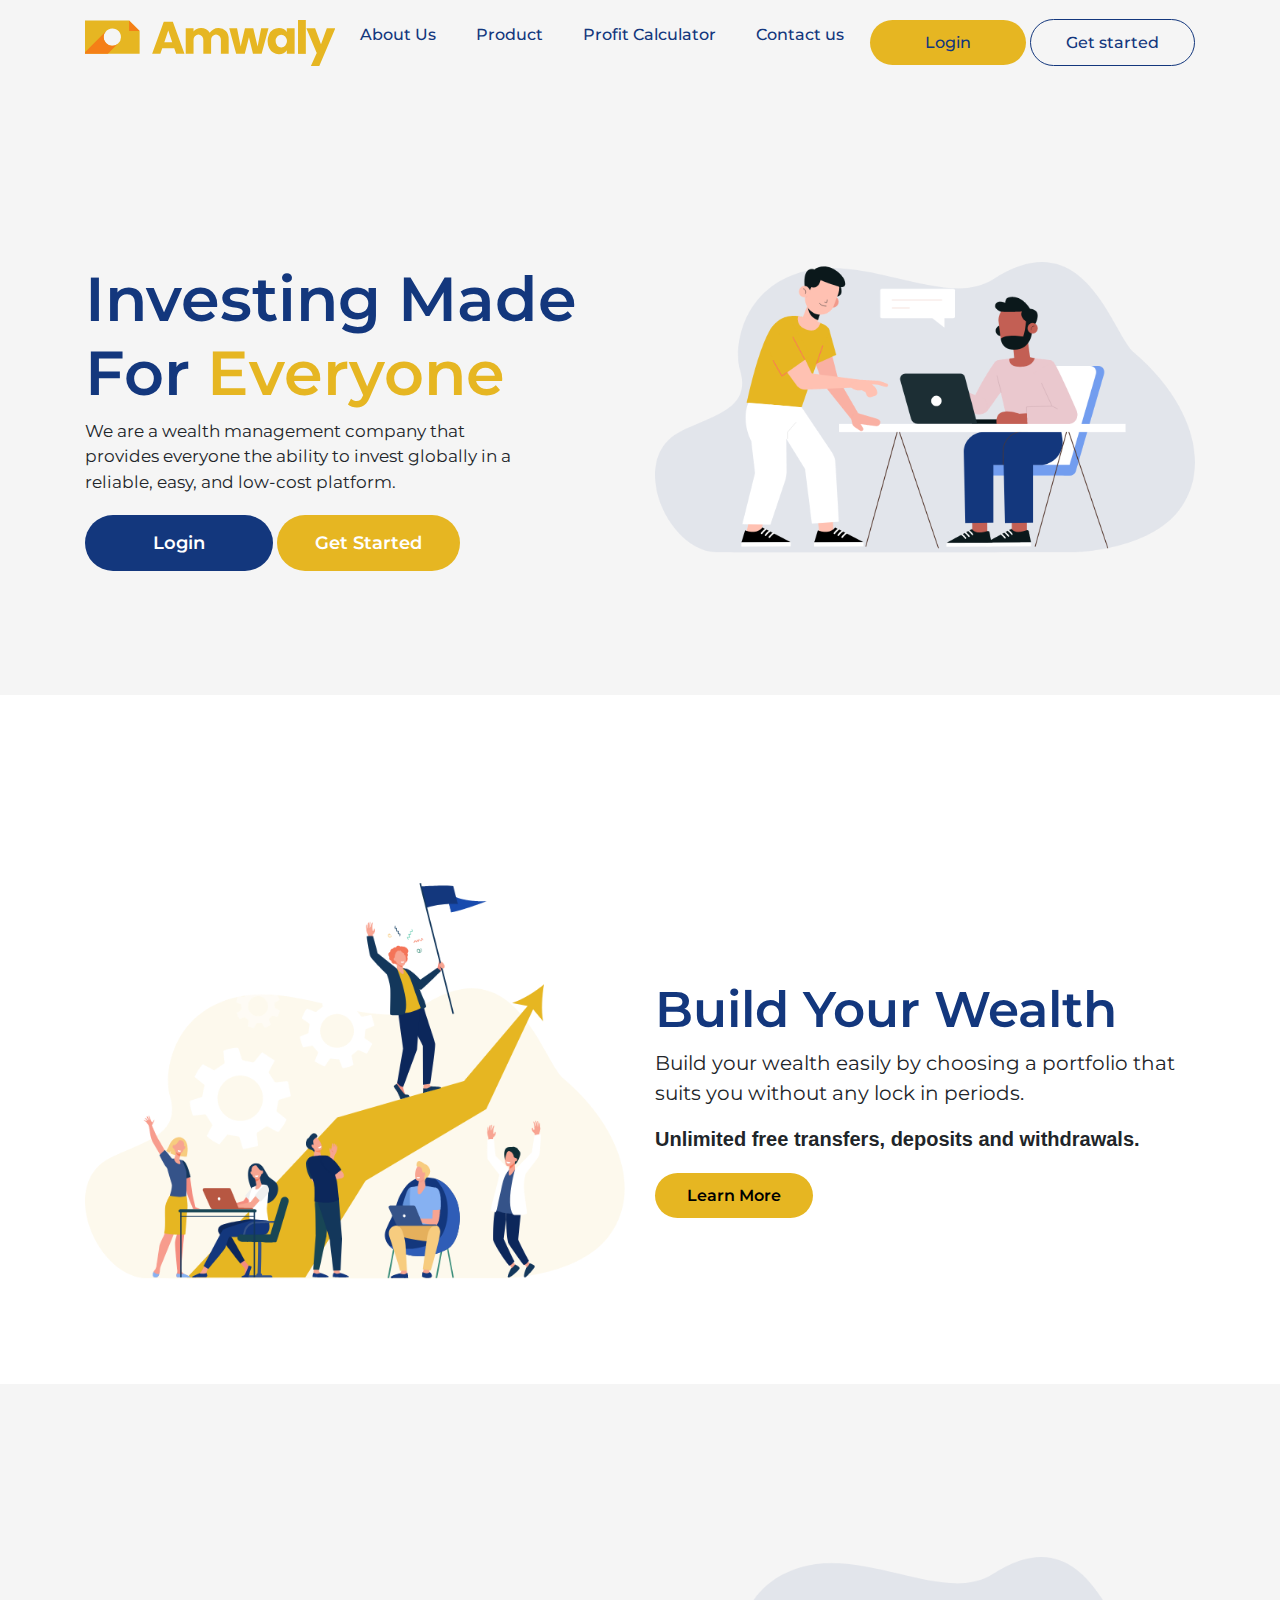
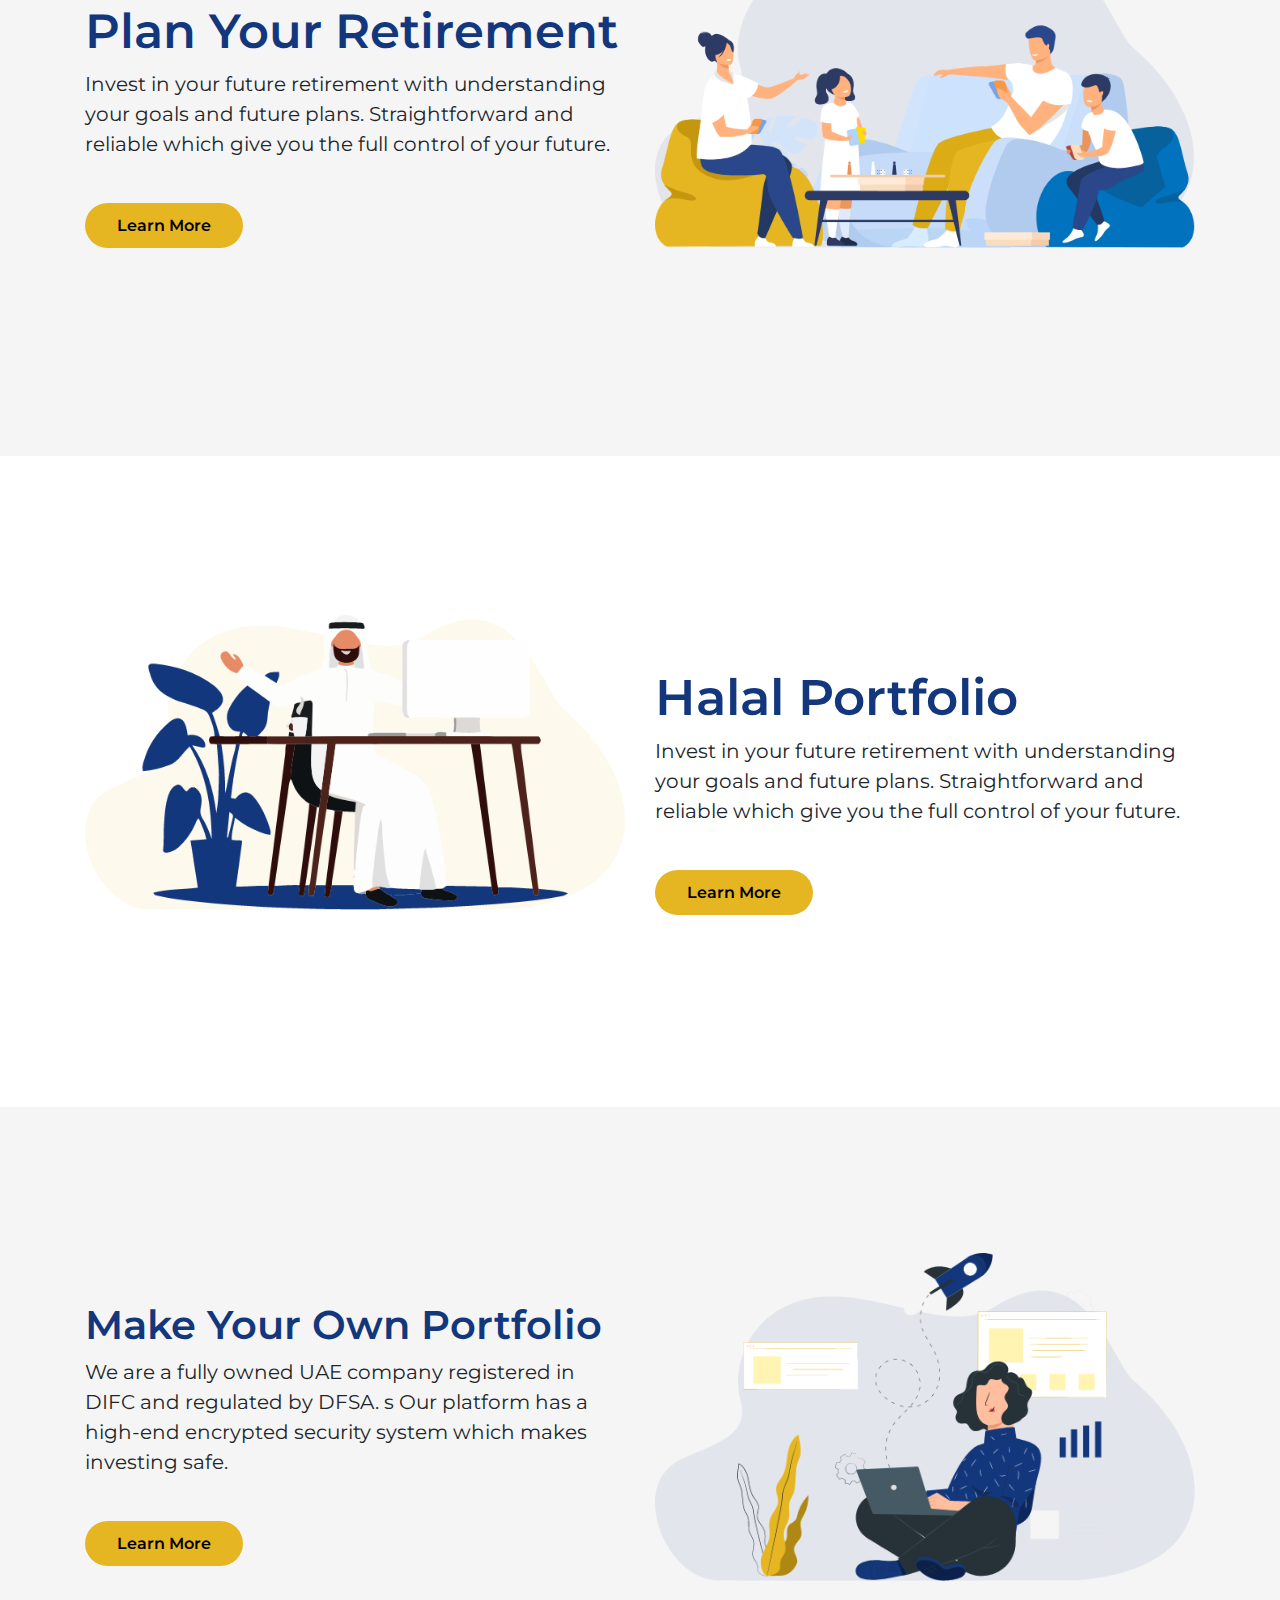
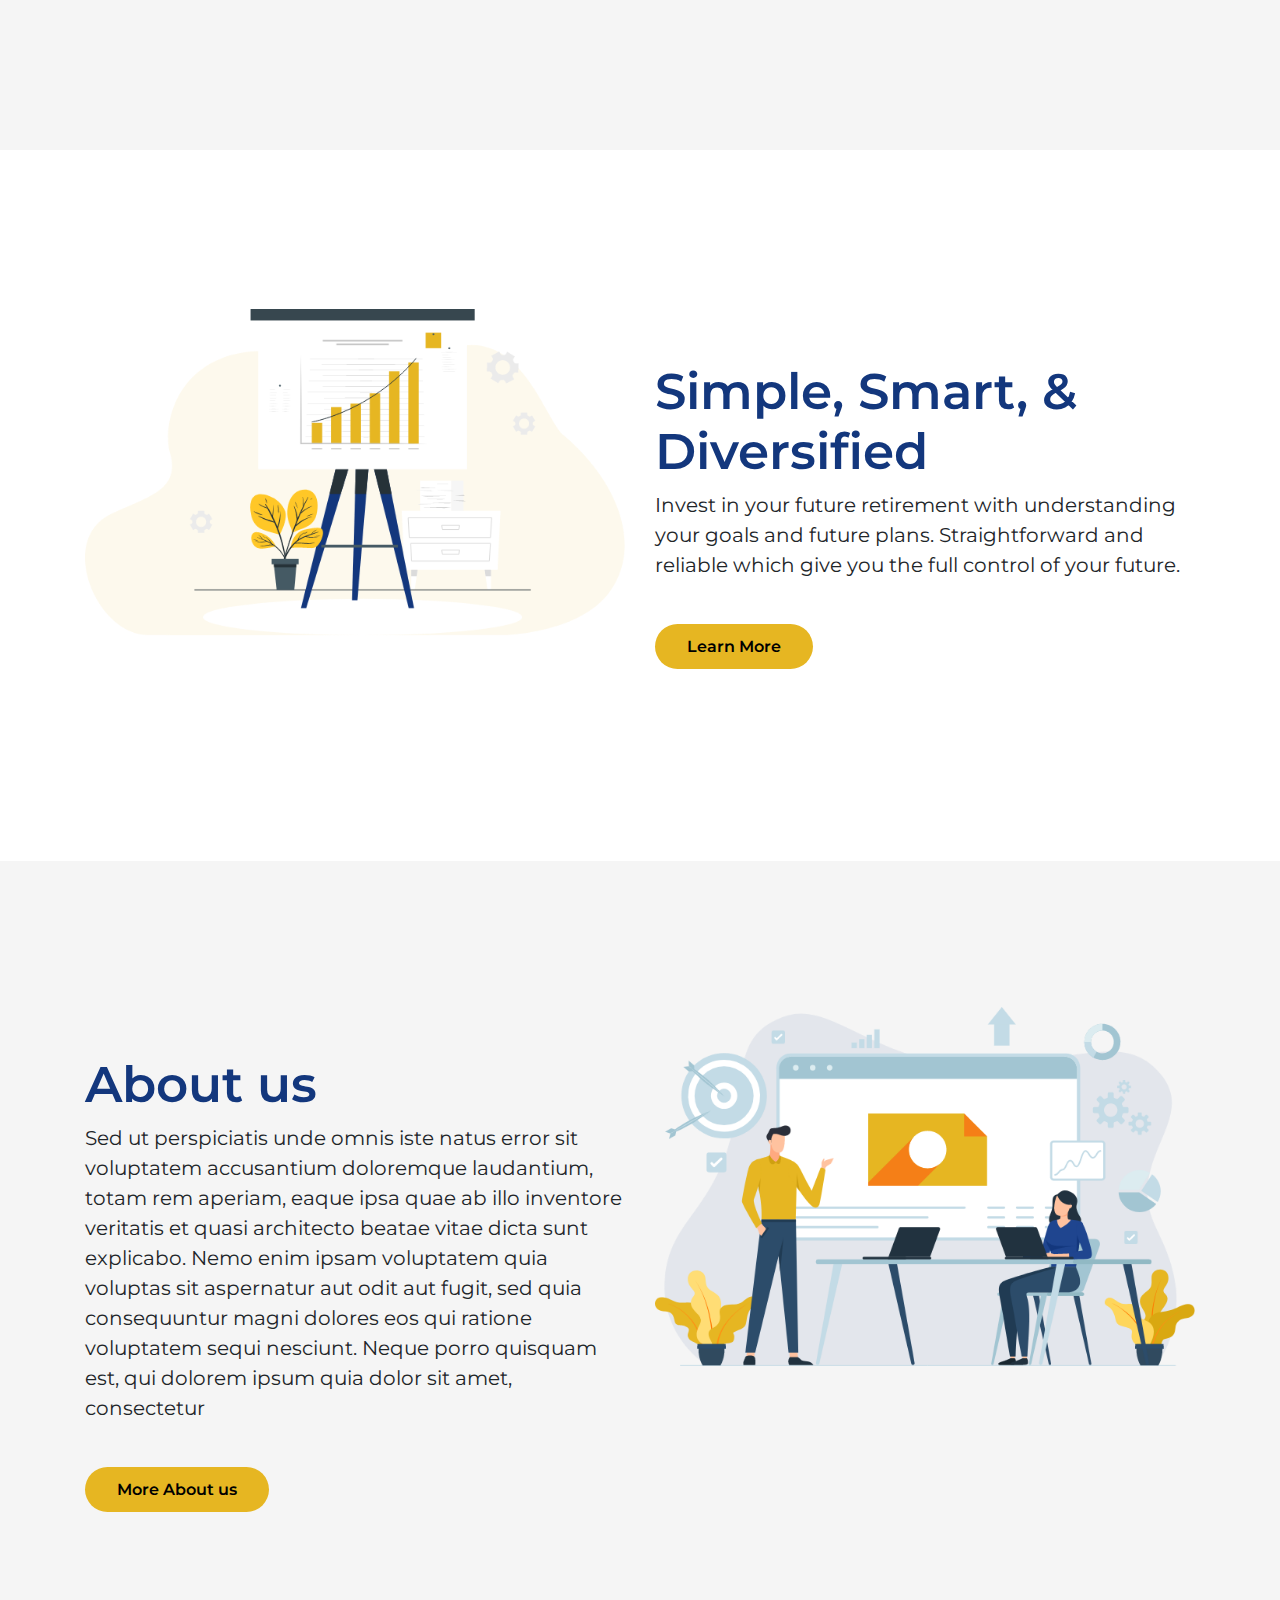
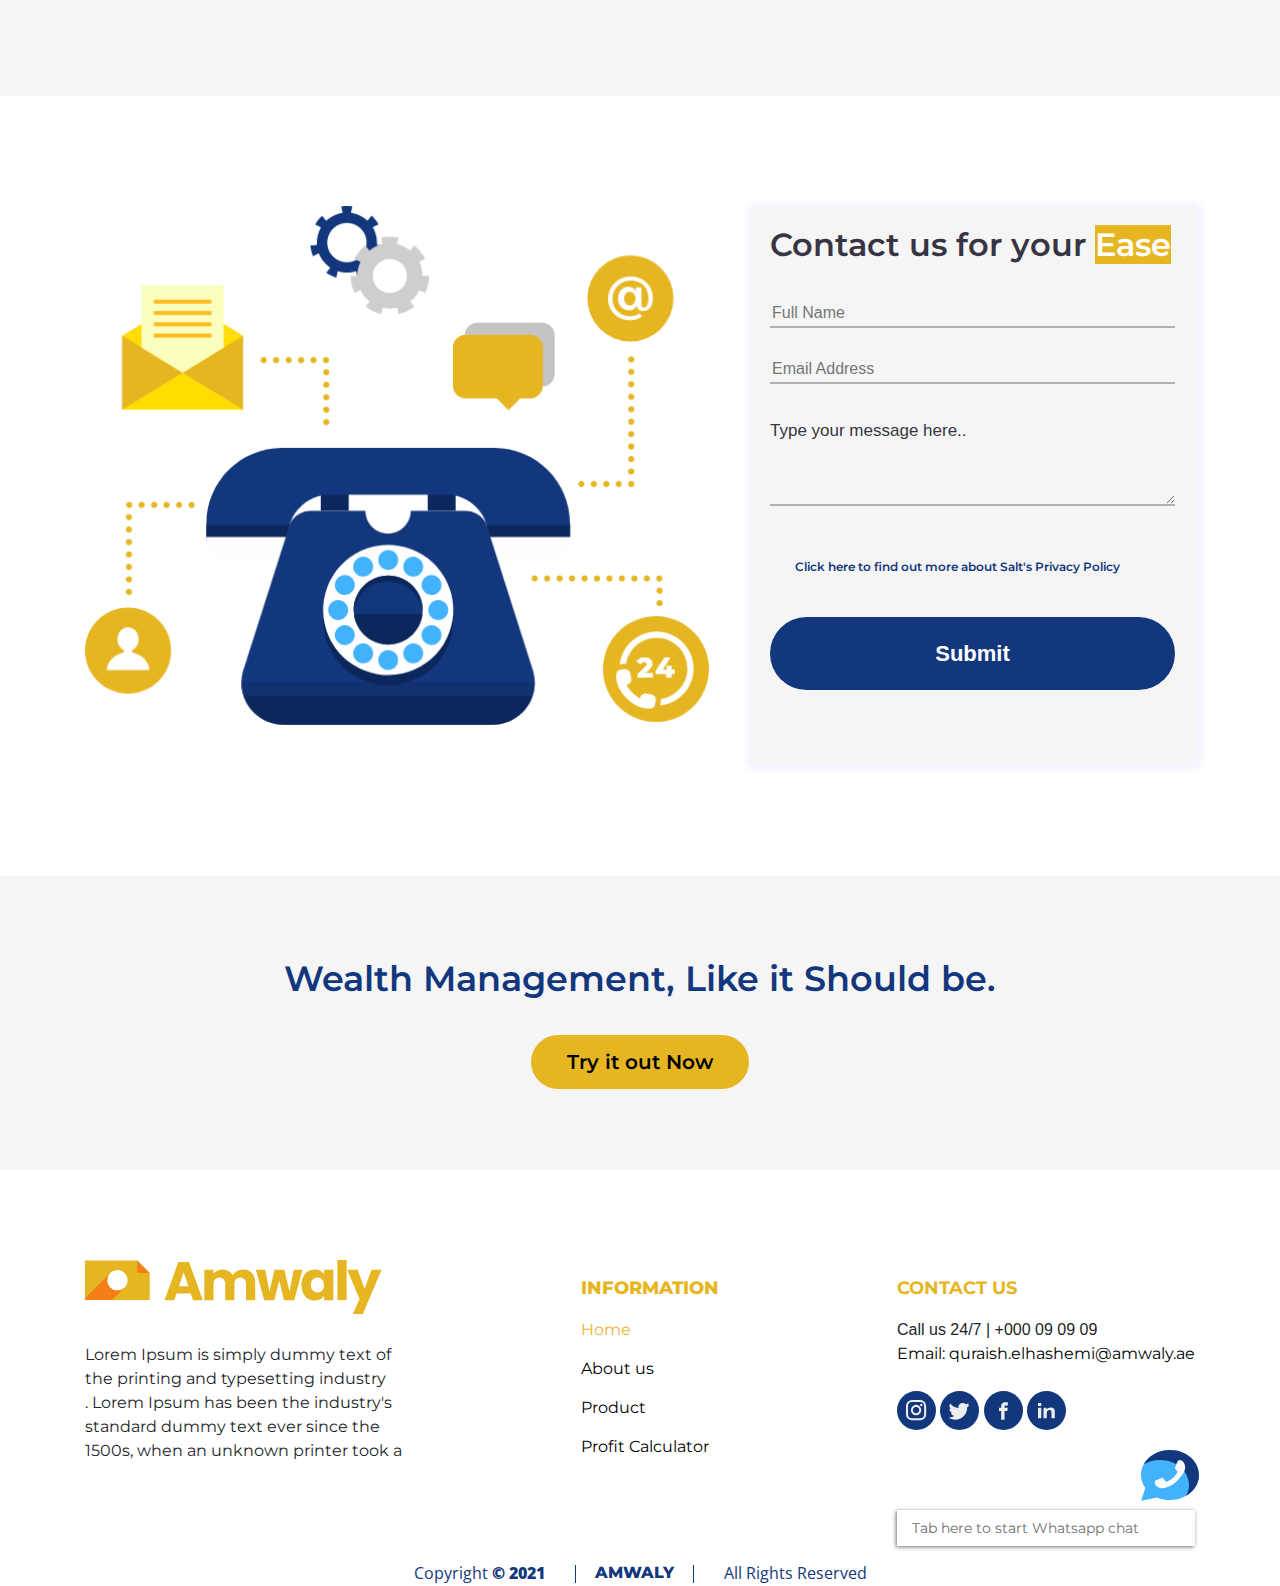
<file: index.html>
<!DOCTYPE html>
<html lang="en">

<head>
    <meta charset="UTF-8">
    <meta http-equiv="X-UA-Compatible" content="IE=edge">
    <meta name="viewport" content="width=device-width, initial-scale=1.0">
    <title>Document</title>
    <link rel="preconnect" href="https://fonts.googleapis.com">
    <link rel="preconnect" href="https://fonts.gstatic.com" crossorigin>
    <link href="https://fonts.googleapis.com/css2?family=Montserrat:wght@300;400;500;600&family=Open+Sans:wght@300&display=swap" rel="stylesheet">
    <link rel="stylesheet" href="https://cdn.jsdelivr.net/npm/bootstrap@4.6.1/dist/css/bootstrap.min.css">
    <link rel="stylesheet" href="style.css">
</head>

<body>
    <header>
        <div class="container">
            <div class="headwrapper">
                <div class="logo">
                    <a href="index.html">
                        <span>
                            <svg id="Group_2112" data-name="Group 2112" xmlns="http://www.w3.org/2000/svg"
                                width="250.318" height="46" viewBox="0 0 250.318 46">
                                <g id="Group_3" data-name="Group 3" transform="translate(67.146 0)">
                                    <path id="Path_40" data-name="Path 40"
                                        d="M676.826,55.641H664.834l-1.922,5.676h-8.193l11.625-32.131h9.063l11.626,32.131h-8.285ZM674.812,49.6,670.83,37.836,666.894,49.6Z"
                                        transform="translate(-654.719 -27.447)" fill="#e6b622" />
                                    <path id="Path_41" data-name="Path 41"
                                        d="M1017.211,92.748q2.814,2.883,2.816,8.01v14.921h-7.781V101.81a5.277,5.277,0,0,0-1.3-3.821,5.457,5.457,0,0,0-7.187,0,5.277,5.277,0,0,0-1.3,3.821v13.869h-7.78V101.81a5.277,5.277,0,0,0-1.3-3.821,5.457,5.457,0,0,0-7.187,0,5.277,5.277,0,0,0-1.3,3.821v13.869h-7.826V90.139h7.826v3.2a8.382,8.382,0,0,1,3.112-2.541,9.8,9.8,0,0,1,4.348-.938,10.573,10.573,0,0,1,5.15,1.236,8.857,8.857,0,0,1,3.547,3.524,10.282,10.282,0,0,1,3.617-3.433,9.768,9.768,0,0,1,4.989-1.327A10.1,10.1,0,0,1,1017.211,92.748Z"
                                        transform="translate(-943.497 -81.809)" fill="#e6b622" />
                                    <path id="Path_42" data-name="Path 42"
                                        d="M1434.536,92.507l-6.912,25.54h-8.65l-4.029-16.569-4.165,16.569h-8.605l-6.957-25.54h7.827l3.617,18.262,4.3-18.262h8.285l4.348,18.17,3.57-18.17Z"
                                        transform="translate(-1318.142 -84.177)" fill="#e6b622" />
                                    <path id="Path_43" data-name="Path 43"
                                        d="M1766.074,95.166a11.1,11.1,0,0,1,4.052-4.578,10.58,10.58,0,0,1,5.721-1.6,9.836,9.836,0,0,1,4.736,1.1,8.1,8.1,0,0,1,3.136,2.884V89.353h7.826v25.54h-7.826v-3.616a8.455,8.455,0,0,1-3.182,2.883,9.822,9.822,0,0,1-4.736,1.1,10.383,10.383,0,0,1-5.676-1.625,11.222,11.222,0,0,1-4.052-4.622,16.859,16.859,0,0,1,0-13.846Zm16.02,2.334a5.5,5.5,0,0,0-7.918-.023,6.318,6.318,0,0,0-1.625,4.6,6.475,6.475,0,0,0,1.625,4.645,5.449,5.449,0,0,0,7.918.023,7.388,7.388,0,0,0,0-9.246Z"
                                        transform="translate(-1649.063 -81.023)" fill="#e6b622" />
                                    <path id="Path_44" data-name="Path 44" d="M2063.943,12.475v33.87h-7.827V12.475Z"
                                        transform="translate(-1910.248 -12.475)" fill="#e6b622" />
                                    <path id="Path_45" data-name="Path 45"
                                        d="M2165.131,92.507l-16.02,37.669h-8.421l5.859-13-10.39-24.67h8.742l5.9,15.973,5.859-15.973Z"
                                        transform="translate(-1981.958 -84.177)" fill="#e6b622" />
                                </g>
                                <path id="Path_46" data-name="Path 46"
                                    d="M53.714,17.481H9.63V50.75H64.25V28.018ZM42.685,40.575a8.645,8.645,0,1,1,2.9-6.459A8.6,8.6,0,0,1,42.685,40.575Z"
                                    transform="translate(-9.63 -16.96)" fill="#e6b622" />
                                <path id="Path_47" data-name="Path 47" d="M443.692,28.017H433.155V17.481Z"
                                    transform="translate(-389.072 -16.96)" fill="#f57f17" />
                                <path id="Path_48" data-name="Path 48"
                                    d="M42.685,131.266,32.509,141.442H9.63v-1.556l21.18-21.176a8.645,8.645,0,0,0,11.875,12.557Z"
                                    transform="translate(-9.63 -107.651)" fill="#f57f17" />
                            </svg>
                        </span>
                    </a>
                </div>
                <div class="list-items">
                    <ul>
                        <li><a href="aboutus.html">About Us</a></li>
                        <li><a href="products.html">Product</a></li>
                        <li><a href="calculator.html">Profit Calculator</a></li>
                        <li><a href="contactus.html">Contact us</a></li>
                    </ul>
                </div>
                <div class="button">
                    <a href="login.html" class="login active">Login</a>
                    <a href="signup.html">Get started</a>
                </div>
            </div>
        </div>
    </header>
    <div class="banner">
        <div class="container">
            <div class="bannerr-content">
                <div class="row">
                    <div class="col-md-6">
                        <div class="detail">
                            <h2>
                                Investing Made<br>
                                For <span>Everyone</span>
                            </h2>
                            <p>
                                We are a wealth management company that<br>
                                provides everyone the ability to invest globally in a<br>
                                reliable, easy, and low-cost platform.
                            </p>
                            <div class="button">
                                <a href="login.html">Login</a>
                                <a href="signup.html">Get Started</a>
                            </div>
                        </div>
                    </div>
                    <div class="col-md-6">
                        <div class="banner-image">
                            <img src="assets/images/mainpic.png">
                        </div>
                    </div>
                </div>
            </div>
        </div>
    </div>
    <div class="wealth">
        <div class="container">
            <div class="wealth-content">
                <div class="row">
                    <div class="col-md-6">
                        <div class="wealth-image">
                            <img src="/assets/images/wealth-img1.png">

                        </div>
                    </div>
                    <div class="col-md-6">
                        <div class="wealth-detail">
                            <h2>
                                Build Your Wealth
                            </h2>
                            <p>
                                Build your wealth easily by choosing a portfolio that
                                suits you without any lock in periods.
                            </p>
                            <span>Unlimited free transfers, deposits and withdrawals.</span>
                            <div class="button">
                                <a href="">Learn More</a>
                            </div>
                        </div>
                    </div>
                </div>
            </div>
        </div>
    </div>
    <div class="Retirement">
        <div class="container">
            <div class="Retirement-content">
                <div class="row">
                    <div class="col-md-6">
                        <div class="data">
                            <h2>
                                Plan Your Retirement
                            </h2>
                            <p>Invest in your future retirement with understanding your goals and future plans.
                                Straightforward and reliable which give you the full control of your future.
                            </p>
                            <div class="button">
                                <a href="">Learn More</a>
                            </div>
                        </div>
                    </div>
                    <div class="col-md-6">
                        <div class="image">
                            <img src="/assets/images/retirement-img.png">
                        </div>
                    </div>
                </div>
            </div>
        </div>
    </div>

    <div class="halal-Portfolio">
        <div class="container">
            <div class="Portfolio-content">
                <div class="row">
                    <div class="col-md-6">
                        <div class="image">
                            <img src="/assets/images/portfolio-img.png">
                        </div>
                    </div>
                    <div class="col-md-6">
                        <div class="data">
                            <h2>
                                Halal Portfolio
                            </h2>
                            <p>Invest in your future retirement with understanding your goals and future plans.
                                Straightforward and reliable which give you the full control of your future.</p>
                            <div class="button">
                                <a href="">Learn More</a>
                            </div>
                        </div>
                    </div>
                </div>
            </div>
        </div>
    </div>

    <div class="own-Portfolio">
        <div class="container">
            <div class="Portfolio-content">
                <div class="row">
                    <div class="col-md-6">
                        <div class="data">
                            <h2>
                                Make Your Own Portfolio
                            </h2>
                            <p>We are a fully owned UAE company registered in DIFC and regulated by DFSA.
                                s Our platform has a high-end encrypted security system which makes investing safe.</p>
                            <div class="button">
                                <a href="">Learn More</a>
                            </div>
                        </div>
                    </div>
                    <div class="col-md-6">
                        <div class="image">
                            <img src="/assets/images/ownprtf-img.png">
                        </div>
                    </div>
                </div>
            </div>
        </div>
    </div>

    <div class="divers">
        <div class="container">
            <div class="divers-content">
                <div class="row">
                    <div class="col-md-6">
                        <div class="image">
                            <img src="/assets/images/diverse.png">
                        </div>
                    </div>
                    <div class="col-md-6">
                        <div class="data">
                            <h2>
                                Simple, Smart, & <br>
                                Diversified
                            </h2>
                            <p>Invest in your future retirement with understanding your goals and future plans.
                                Straightforward and reliable which give you the full control of your future.</p>
                            <div class="button">
                                <a href="">Learn More</a>
                            </div>
                        </div>
                    </div>
                </div>
            </div>
        </div>

    </div>
    <div class="aboutus">
        <div class="container">
            <div class="about-content">
                <div class="row">
                    <div class="col-md-6">
                        <div class="data">
                            <h2>
                                About us
                            </h2>
                            <p>Sed ut perspiciatis unde omnis iste natus error sit voluptatem accusantium doloremque
                                laudantium, totam rem aperiam, eaque ipsa quae ab illo inventore veritatis et quasi
                                architecto beatae vitae dicta sunt explicabo. Nemo enim ipsam voluptatem quia voluptas
                                sit aspernatur aut odit aut fugit, sed quia consequuntur magni dolores eos qui ratione
                                voluptatem sequi nesciunt. Neque porro quisquam est, qui dolorem ipsum quia dolor sit
                                amet, consectetur</p>
                            <div class="button">
                                <a href="">More About us</a>
                            </div>
                        </div>
                    </div>
                    <div class="col-md-6">
                        <div class="image">
                            <img src="/assets/images/about-image.png">
                        </div>
                    </div>
                </div>
            </div>
        </div>
    </div>


    <div class="contact">
        <div class="container">
            <div class="contact-content">
                <div class="row">
                    <div class="col-md-7">
                        <div class="image">
                            <img src="/assets/images/contact-image.png">
                        </div>
                    </div>
                    <div class="col-md-5">
                        <div class="form">
                            <h2>Contact us for your <span>Ease</span></h2>
                            <div class="forms-control">
                                <input type="text" id="name" placeholder="Full Name"><br>
                                <input type="email" id="mail" placeholder="Email Address"><br>
                                <label for="message">Type your message here..</label>
                                <textarea id="message" placeholder=""></textarea>
                            </div>
                            <p>Click here to find out more about Salt's Privacy Policy</p>
                            <button>Submit</button>
                        </div>
                    </div>
                </div>
            </div>
        </div>

    </div>

    <div class="managment">
        <div class="container">
            <div class="managment-data">
                <h2>Wealth Management, Like it Should be.</h2>
                <a href="">Try it out Now</a>
            </div>
        </div>
    </div>

    <footer>
        <div class="container">
            <div class="footercontent">
                <div class="signature">
                    <span>
                        <svg xmlns="http://www.w3.org/2000/svg" width="296.589" height="54.503"
                            viewBox="0 0 296.589 54.503">
                            <g id="Group_943" data-name="Group 943" transform="translate(722.256 -239.457)">
                                <g id="Group_2" data-name="Group 2" transform="translate(-722.256 239.457)">
                                    <g id="Group_1" data-name="Group 1" transform="translate(79.558)">
                                        <path id="Path_31" data-name="Path 31"
                                            d="M680.912,732.219H666.7l-2.277,6.725h-9.708l13.774-38.07h10.738l13.775,38.07h-9.816Zm-2.385-7.159-4.718-13.938-4.664,13.938Z"
                                            transform="translate(-654.719 -698.813)" fill="#e6b622" />
                                        <path id="Path_32" data-name="Path 32"
                                            d="M1024.635,764.97q3.335,3.416,3.336,9.49V792.14h-9.22V775.707a6.251,6.251,0,0,0-1.546-4.527,6.466,6.466,0,0,0-8.515,0,6.252,6.252,0,0,0-1.546,4.527V792.14h-9.218V775.707a6.252,6.252,0,0,0-1.546-4.527,6.466,6.466,0,0,0-8.515,0,6.252,6.252,0,0,0-1.546,4.527V792.14h-9.272V761.879h9.272v3.8a9.928,9.928,0,0,1,3.688-3.01,11.616,11.616,0,0,1,5.152-1.112,12.529,12.529,0,0,1,6.1,1.464,10.5,10.5,0,0,1,4.2,4.176,12.181,12.181,0,0,1,4.285-4.067,11.572,11.572,0,0,1,5.911-1.573A11.965,11.965,0,0,1,1024.635,764.97Z"
                                            transform="translate(-937.296 -752.009)" fill="#e6b622" />
                                        <path id="Path_33" data-name="Path 33"
                                            d="M1441.8,764.195l-8.189,30.261h-10.249l-4.773-19.632-4.934,19.632h-10.2l-8.244-30.261h9.274l4.285,21.638,5.1-21.638h9.816l5.152,21.529,4.23-21.529Z"
                                            transform="translate(-1303.894 -754.325)" fill="#e6b622" />
                                        <path id="Path_34" data-name="Path 34"
                                            d="M1766.349,768a13.153,13.153,0,0,1,4.8-5.424,12.537,12.537,0,0,1,6.779-1.9,11.654,11.654,0,0,1,5.612,1.3,9.6,9.6,0,0,1,3.716,3.417v-4.284h9.272V791.37h-9.272v-4.284a10.023,10.023,0,0,1-3.77,3.416,11.639,11.639,0,0,1-5.612,1.3,12.3,12.3,0,0,1-6.725-1.926,13.3,13.3,0,0,1-4.8-5.477,19.975,19.975,0,0,1,0-16.406Zm18.981,2.765a6.517,6.517,0,0,0-9.382-.027,7.486,7.486,0,0,0-1.926,5.451,7.672,7.672,0,0,0,1.926,5.5,6.456,6.456,0,0,0,9.382.027,8.752,8.752,0,0,0,0-10.955Z"
                                            transform="translate(-1627.709 -751.239)" fill="#e6b622" />
                                        <path id="Path_35" data-name="Path 35"
                                            d="M2065.39,684.164v40.131h-9.274V684.164Z"
                                            transform="translate(-1883.284 -684.164)" fill="#e6b622" />
                                        <path id="Path_36" data-name="Path 36"
                                            d="M2170.486,764.195,2151.5,808.828h-9.979l6.943-15.4-12.311-29.23h10.358l7,18.926,6.942-18.926Z"
                                            transform="translate(-1953.455 -754.325)" fill="#e6b622" />
                                    </g>
                                    <path id="Path_37" data-name="Path 37"
                                        d="M61.863,689.169H9.63v39.419H74.347V701.653ZM48.8,716.532a10.243,10.243,0,1,1,3.439-7.653A10.19,10.19,0,0,1,48.8,716.532Z"
                                        transform="translate(-9.63 -688.552)" fill="#e6b622" />
                                    <path id="Path_38" data-name="Path 38" d="M445.64,701.654H433.155V689.169Z"
                                        transform="translate(-380.923 -688.552)" fill="#f57f17" />
                                    <path id="Path_39" data-name="Path 39"
                                        d="M48.8,805.276,36.739,817.332H9.63v-1.844l25.1-25.091A10.243,10.243,0,0,0,48.8,805.276Z"
                                        transform="translate(-9.63 -777.295)" fill="#f57f17" />
                                </g>
                            </g>
                        </svg>
                    </span>
                    <p>
                        Lorem Ipsum is simply dummy text of<br>
                        the printing and typesetting industry<br>.
                        Lorem Ipsum has been the industry's<br>
                        standard dummy text ever since the<br>
                        1500s, when an unknown printer took a
                    </p>
                </div>
                <div class="information">
                    <p>INFORMATION</p>
                    <ul>
                        <li><a href="" class="active">Home</a></li>
                        <li><a href="">About us</a></li>
                        <li><a href="">Product</a></li>
                        <li><a href="">Profit Calculator</a></li>
                    </ul>
                </div>
                <div class="contact">
                    <p>CONTACT US</p>
                    <span>Call us 24/7 | +000 09 09 09</span><br>
                    <a href="quraish.elhashemi@amwaly.ae">Email: quraish.elhashemi@amwaly.ae</a>
                    <div class="logo">
                        <span>
                            <svg xmlns="http://www.w3.org/2000/svg" width="39" height="39" viewBox="0 0 39 39">
                                <circle id="Ellipse_9" data-name="Ellipse 9" cx="19.5" cy="19.5" r="19.5"
                                    fill="#13377d" />
                                <path id="Path_7925" data-name="Path 7925"
                                    d="M38.72,232.869a1.249,1.249,0,1,0,1.25,1.248A1.248,1.248,0,0,0,38.72,232.869Z"
                                    transform="translate(-14.414 -220.211)" fill="#eee" />
                                <path id="Path_7926" data-name="Path 7926"
                                    d="M50.026,232.605a5.98,5.98,0,0,0-3.354-1.026H38.519a6.012,6.012,0,0,0-6.005,6.008v8.149a6.012,6.012,0,0,0,6.005,6.005h8.152a6.012,6.012,0,0,0,6.005-6.005v-8.149A6.007,6.007,0,0,0,50.026,232.605Zm.624,13.131a3.978,3.978,0,0,1-3.978,3.978H38.519a3.978,3.978,0,0,1-3.978-3.978v-8.149a3.98,3.98,0,0,1,3.978-3.981h8.152a3.98,3.98,0,0,1,3.978,3.981Z"
                                    transform="translate(-23.515 -222.579)" fill="#eee" />
                                <path id="Path_7927" data-name="Path 7927"
                                    d="M39.447,233.3h-.04v0a5.212,5.212,0,0,0,0,10.423v0h.04a5.214,5.214,0,1,0,0-10.429Zm2.251,7.466a3.186,3.186,0,1,1,.933-2.251A3.167,3.167,0,0,1,41.7,240.762Z"
                                    transform="translate(-20.365 -219.428)" fill="#eee" />
                            </svg>
                        </span>
                        <span><svg xmlns="http://www.w3.org/2000/svg" width="39" height="39" viewBox="0 0 39 39">
                                <circle id="Ellipse_10" data-name="Ellipse 10" cx="19.5" cy="19.5" r="19.5"
                                    fill="#13377d" />
                                <path id="Path_7928" data-name="Path 7928"
                                    d="M72.389,234.1a8.005,8.005,0,0,1-1.389.468,4.343,4.343,0,0,0,1.143-1.82.228.228,0,0,0-.332-.267,8.063,8.063,0,0,1-2.127.879.523.523,0,0,1-.133.017.567.567,0,0,1-.371-.142,4.342,4.342,0,0,0-2.875-1.086,4.622,4.622,0,0,0-1.378.213,4.1,4.1,0,0,0-1.2.632,3.579,3.579,0,0,0-.281.232,4.124,4.124,0,0,0-.717.805c-.04.06-.1.1-.139.156v.037a4.089,4.089,0,0,0-.5,1.171,4.647,4.647,0,0,0-.1,1.6.156.156,0,0,1-.037.125.168.168,0,0,1-.122.054l-.014,0a11.392,11.392,0,0,1-7.834-4.185.23.23,0,0,0-.374.028,4.358,4.358,0,0,0,.709,5.285,3.907,3.907,0,0,1-.992-.383.226.226,0,0,0-.337.2,4.354,4.354,0,0,0,2.541,4.009l-.094,0a4.024,4.024,0,0,1-.734-.071.227.227,0,0,0-.258.292,4.351,4.351,0,0,0,3.442,2.963,8.025,8.025,0,0,1-4.494,1.367l-.5,0a.334.334,0,0,0-.326.252.345.345,0,0,0,.164.38,11.933,11.933,0,0,0,6,1.616,12.24,12.24,0,0,0,3.87-.672v.077a11.608,11.608,0,0,0,1.253-.491,11.019,11.019,0,0,0,1.5-.9,11.318,11.318,0,0,0,2.246-1.911h0a12.325,12.325,0,0,0,2.3-3.845,12.146,12.146,0,0,0,.78-4.208V236.9c0-.113.091-.193.139-.295s.051-.213.136-.281a8.6,8.6,0,0,0,1.73-1.9A.227.227,0,0,0,72.389,234.1Z"
                                    transform="translate(-43.544 -220.233)" fill="#eee" />
                            </svg>
                        </span>
                        <span><svg xmlns="http://www.w3.org/2000/svg" width="39" height="39" viewBox="0 0 39 39">
                                <circle id="Ellipse_11" data-name="Ellipse 11" cx="19.5" cy="19.5" r="19.5"
                                    fill="#13377d" />
                                <path id="Path_7929" data-name="Path 7929"
                                    d="M81.145,235.26h2.277V231.9H80.746v.011c-3.241.113-3.9,1.937-3.964,3.848h-.006v1.679H74.57v3.292h2.206v8.824H80.1V240.73h2.725l.525-3.292H80.1v-1.012A1.085,1.085,0,0,1,81.145,235.26Z"
                                    transform="translate(-59.57 -220.686)" fill="#eee" />
                            </svg>
                        </span>
                        <span>
                            <svg xmlns="http://www.w3.org/2000/svg" width="39" height="39" viewBox="0 0 39 39">
                                <circle id="Ellipse_12" data-name="Ellipse 12" cx="19.5" cy="19.5" r="19.5"
                                    fill="#13377d" />
                                <g id="Group_462" data-name="Group 462" transform="translate(11 12)">
                                    <path id="Path_7930" data-name="Path 7930"
                                        d="M.545,189.479H2.727a.545.545,0,0,0,.545-.545V179.4a.545.545,0,0,0-.545-.545H.545A.545.545,0,0,0,0,179.4v9.538A.545.545,0,0,0,.545,189.479Z"
                                        transform="translate(0 -174.145)" fill="#eee" />
                                    <path id="Path_7931" data-name="Path 7931"
                                        d="M.545,26.944H2.727a.545.545,0,0,0,.545-.545V24.461a.545.545,0,0,0-.545-.545H.545A.545.545,0,0,0,0,24.461V26.4A.545.545,0,0,0,.545,26.944Z"
                                        transform="translate(0 -23.916)" fill="#eee" />
                                    <path id="Path_7932" data-name="Path 7932"
                                        d="M192,171.031a3.318,3.318,0,0,0-1.357-1,4.912,4.912,0,0,0-1.98-.39,4.849,4.849,0,0,0-3.726,1.678c-.2.223-.35.174-.35-.127v-.727a.545.545,0,0,0-.545-.545h-1.949a.545.545,0,0,0-.545.545v9.538a.545.545,0,0,0,.545.545h2.182a.545.545,0,0,0,.545-.545v-3.317a10.672,10.672,0,0,1,.25-2.842,2.347,2.347,0,0,1,.926-1.234,2.624,2.624,0,0,1,1.526-.466,1.947,1.947,0,0,1,1.136.326,1.817,1.817,0,0,1,.681.914,9.753,9.753,0,0,1,.21,2.591v4.027a.545.545,0,0,0,.545.545h2.182a.545.545,0,0,0,.545-.545v-5.4a10.229,10.229,0,0,0-.18-2.2A3.6,3.6,0,0,0,192,171.031Z"
                                        transform="translate(-176.031 -165.22)" fill="#eee" />
                                </g>
                            </svg>
                        </span>
                    </div>
                    <div class="whatsapp">
                        <a href="">Tab here to start Whatsapp chat</a>
                    </div>
                </div>
            </div>
        </div>
    </footer>
    <div class="footerbottom">
        <div class="container">
            <div class="footer-content">
                <div class="copyright">
                    <a href="">Copyright<span> © 2021</span></a>
                </div>
                <div class="amwaly">
                    <a href="">AMWALY</a>
                </div>
                <div class="rights">
                    <a href="">All Rights Reserved</a>
                </div>
            </div>
        </div>
    </div>

</body>

</html>
</file>
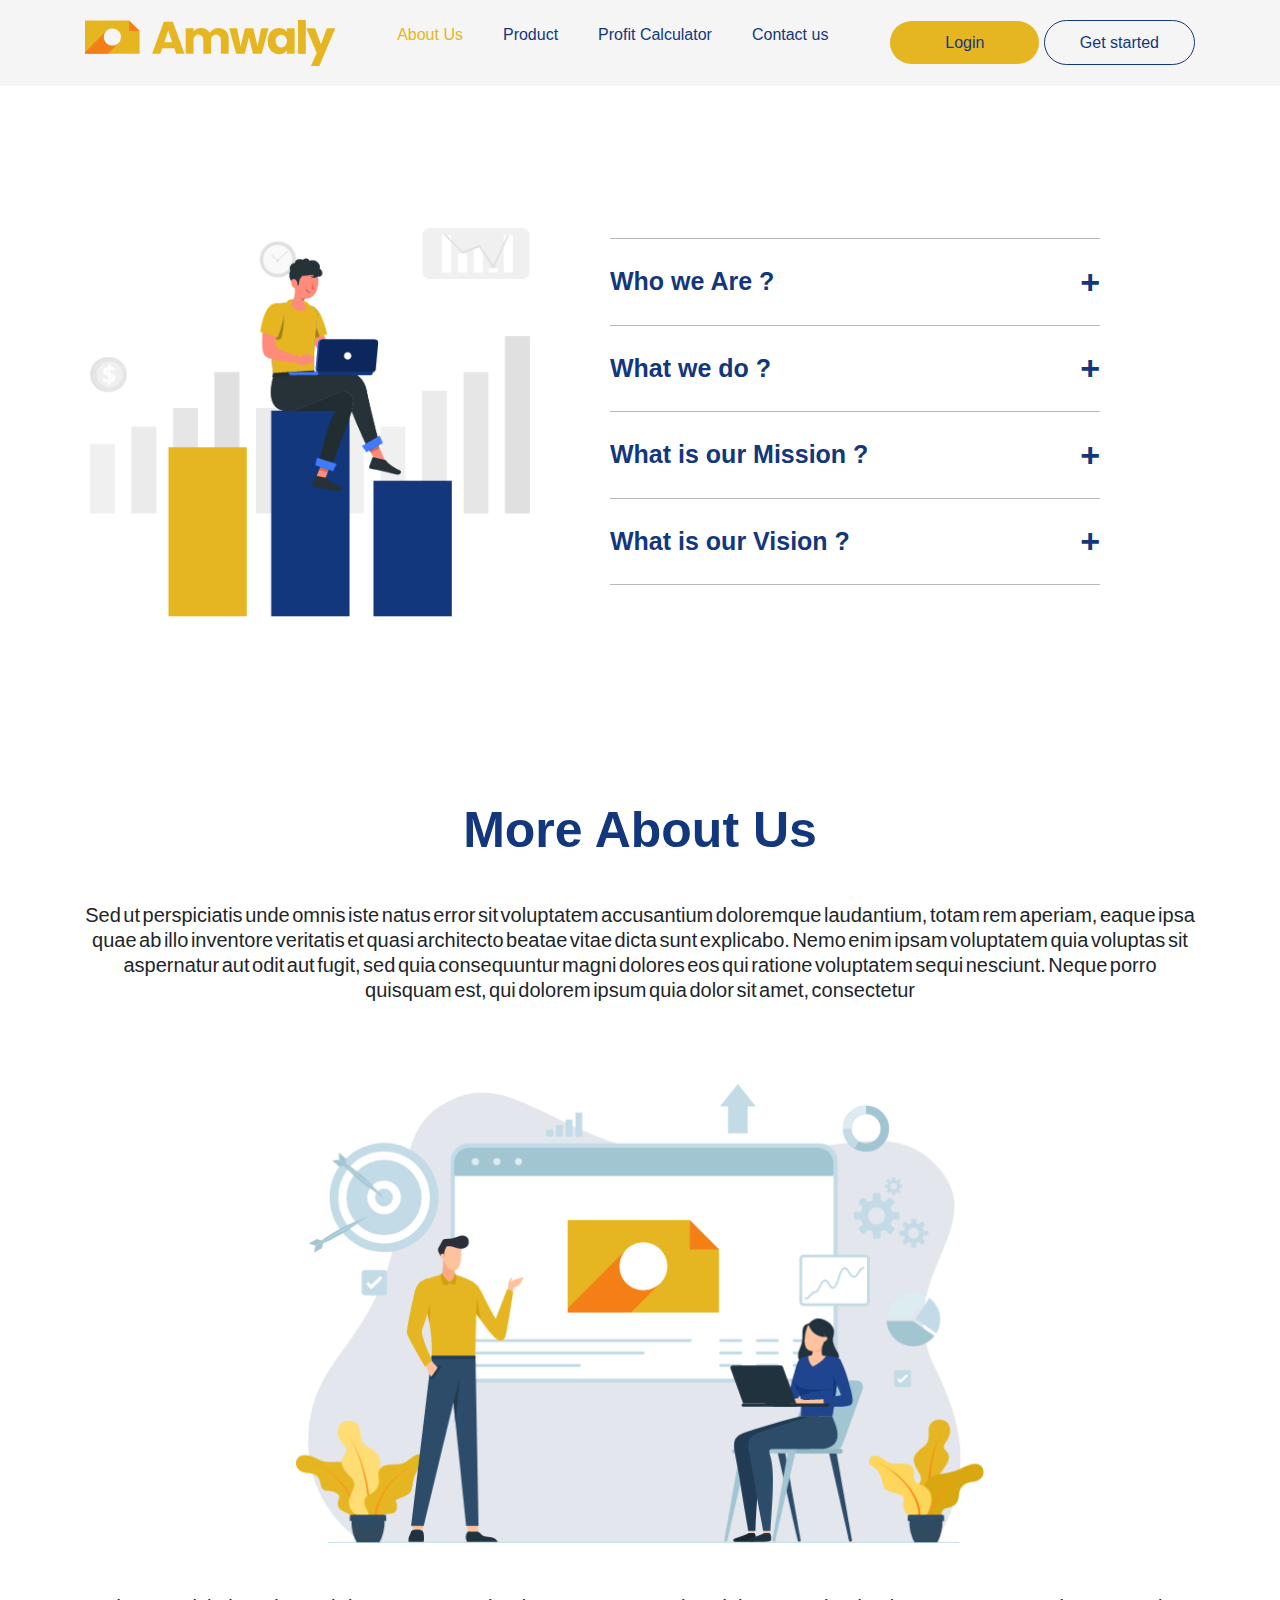
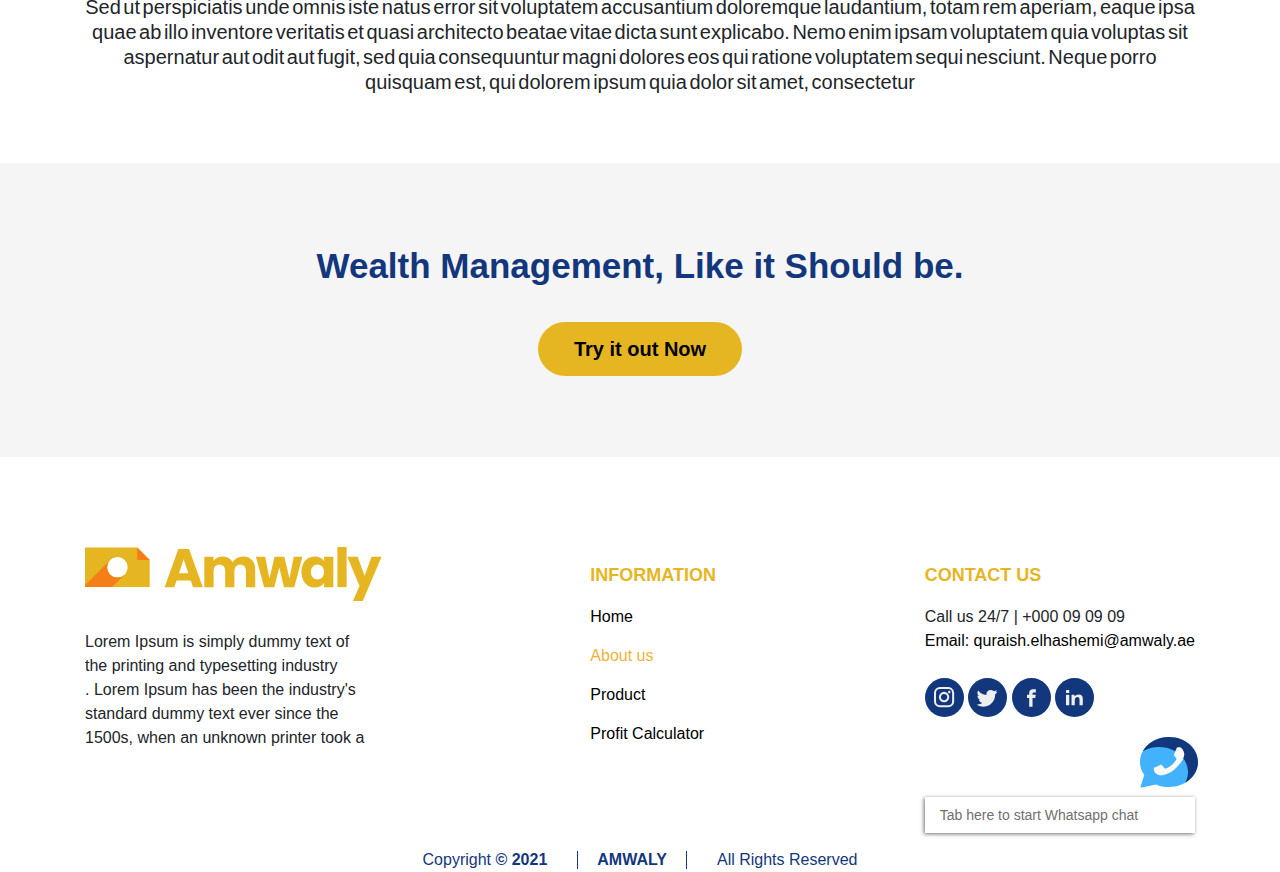
<file: aboutus.html>
<!DOCTYPE html>
<html lang="en">

<head>
    <meta charset="UTF-8">
    <meta http-equiv="X-UA-Compatible" content="IE=edge">
    <meta name="viewport" content="width=device-width, initial-scale=1.0">
    <title>ABOUT US</title>
    <link rel="stylesheet" href="https://cdn.jsdelivr.net/npm/bootstrap@4.6.1/dist/css/bootstrap.min.css">

    <link rel="stylesheet" href="style.css">
</head>

<body>
    <header>
        <div class="container">
            <div class="headwrapper">
                <div class="logo">
                    <a href="index.html">
                        <span>
                            <svg id="Group_2112" data-name="Group 2112" xmlns="http://www.w3.org/2000/svg"
                                width="250.318" height="46" viewBox="0 0 250.318 46">
                                <g id="Group_3" data-name="Group 3" transform="translate(67.146 0)">
                                    <path id="Path_40" data-name="Path 40"
                                        d="M676.826,55.641H664.834l-1.922,5.676h-8.193l11.625-32.131h9.063l11.626,32.131h-8.285ZM674.812,49.6,670.83,37.836,666.894,49.6Z"
                                        transform="translate(-654.719 -27.447)" fill="#e6b622" />
                                    <path id="Path_41" data-name="Path 41"
                                        d="M1017.211,92.748q2.814,2.883,2.816,8.01v14.921h-7.781V101.81a5.277,5.277,0,0,0-1.3-3.821,5.457,5.457,0,0,0-7.187,0,5.277,5.277,0,0,0-1.3,3.821v13.869h-7.78V101.81a5.277,5.277,0,0,0-1.3-3.821,5.457,5.457,0,0,0-7.187,0,5.277,5.277,0,0,0-1.3,3.821v13.869h-7.826V90.139h7.826v3.2a8.382,8.382,0,0,1,3.112-2.541,9.8,9.8,0,0,1,4.348-.938,10.573,10.573,0,0,1,5.15,1.236,8.857,8.857,0,0,1,3.547,3.524,10.282,10.282,0,0,1,3.617-3.433,9.768,9.768,0,0,1,4.989-1.327A10.1,10.1,0,0,1,1017.211,92.748Z"
                                        transform="translate(-943.497 -81.809)" fill="#e6b622" />
                                    <path id="Path_42" data-name="Path 42"
                                        d="M1434.536,92.507l-6.912,25.54h-8.65l-4.029-16.569-4.165,16.569h-8.605l-6.957-25.54h7.827l3.617,18.262,4.3-18.262h8.285l4.348,18.17,3.57-18.17Z"
                                        transform="translate(-1318.142 -84.177)" fill="#e6b622" />
                                    <path id="Path_43" data-name="Path 43"
                                        d="M1766.074,95.166a11.1,11.1,0,0,1,4.052-4.578,10.58,10.58,0,0,1,5.721-1.6,9.836,9.836,0,0,1,4.736,1.1,8.1,8.1,0,0,1,3.136,2.884V89.353h7.826v25.54h-7.826v-3.616a8.455,8.455,0,0,1-3.182,2.883,9.822,9.822,0,0,1-4.736,1.1,10.383,10.383,0,0,1-5.676-1.625,11.222,11.222,0,0,1-4.052-4.622,16.859,16.859,0,0,1,0-13.846Zm16.02,2.334a5.5,5.5,0,0,0-7.918-.023,6.318,6.318,0,0,0-1.625,4.6,6.475,6.475,0,0,0,1.625,4.645,5.449,5.449,0,0,0,7.918.023,7.388,7.388,0,0,0,0-9.246Z"
                                        transform="translate(-1649.063 -81.023)" fill="#e6b622" />
                                    <path id="Path_44" data-name="Path 44" d="M2063.943,12.475v33.87h-7.827V12.475Z"
                                        transform="translate(-1910.248 -12.475)" fill="#e6b622" />
                                    <path id="Path_45" data-name="Path 45"
                                        d="M2165.131,92.507l-16.02,37.669h-8.421l5.859-13-10.39-24.67h8.742l5.9,15.973,5.859-15.973Z"
                                        transform="translate(-1981.958 -84.177)" fill="#e6b622" />
                                </g>
                                <path id="Path_46" data-name="Path 46"
                                    d="M53.714,17.481H9.63V50.75H64.25V28.018ZM42.685,40.575a8.645,8.645,0,1,1,2.9-6.459A8.6,8.6,0,0,1,42.685,40.575Z"
                                    transform="translate(-9.63 -16.96)" fill="#e6b622" />
                                <path id="Path_47" data-name="Path 47" d="M443.692,28.017H433.155V17.481Z"
                                    transform="translate(-389.072 -16.96)" fill="#f57f17" />
                                <path id="Path_48" data-name="Path 48"
                                    d="M42.685,131.266,32.509,141.442H9.63v-1.556l21.18-21.176a8.645,8.645,0,0,0,11.875,12.557Z"
                                    transform="translate(-9.63 -107.651)" fill="#f57f17" />
                            </svg>
                        </span>
                    </a>
                </div>
                <div class="list-items">
                    <ul>
                        <li><a href="aboutus.html" class="active">About Us</a></li>
                        <li><a href="products.html">Product</a></li>
                        <li><a href="calculator.html">Profit Calculator</a></li>
                        <li><a href="contactus.html">Contact us</a></li>
                    </ul>
                </div>
                <div class="button">
                    <a href="login.html">Login</a>
                    <a href="signup.html">Get started</a>
                </div>
            </div>
        </div>
    </header>
    <div class="about-us">
        <div class="container">
            <div class="about-cotent">
                <div class="row">
                    <div class="col-md-5">
                        <div class="image">
                            <img src="/assets/images/about.png">
                        </div>
                    </div>
                    <div class="col-md-6">
                        <div class="data">
                            <div class="accordian" id="dropdow" >
                                <div class="label" >Who we Are ?</div>
                                <div class="content">
                                    <p>Lorem ipsum dolor sit amet consectetur</p>
                                </div>
                            </div>
                            <div class="accordian" id="dropdow" >
                                <div class="label" >What we do ?</div>
                                <div class="content">
                                    <p>Lorem ipsum dolor sit amet consectetur</p>
                                </div>
                            </div>
                            <div class="accordian" id="dropdow" >
                                <div class="label" >What is our Mission ?</div>
                                <div class="content">
                                    <p>Lorem ipsum dolor sit amet consectetur</p>
                                </div>
                            </div>
                            <div class="accordian" id="dropdow" style="border-bottom: 1px solid rgba(0, 0, 0, 0.28)" >
                                <div class="label" >What is  our Vision ?</div>
                                <div class="content">
                                    <p>Lorem ipsum dolor sit amet consectetur</p>
                                </div>
                           </div>                         
                        </div>
                    </div>
                </div>
            </div>
        </div>
    </div>
    
    <div class="more">
        <div class="container">
            <div class="content">
                <div class="heading">
                    <h2>More About Us</h2>
                </div>
                <div class="data">
                    <p>Sed ut perspiciatis unde omnis iste natus error sit voluptatem accusantium doloremque laudantium, totam rem aperiam, eaque ipsa
                         quae ab illo inventore veritatis et quasi architecto beatae vitae dicta sunt explicabo. Nemo enim ipsam voluptatem quia voluptas 
                         sit aspernatur aut odit aut fugit, sed quia consequuntur magni dolores eos qui ratione voluptatem sequi nesciunt. Neque porro quisquam est, qui dolorem ipsum quia dolor sit amet, consectetur</p>
                </div>
                <div class="image">
                    <img src="/assets/images/more.png">
                </div>
                <div class="data">
                    <p>Sed ut perspiciatis unde omnis iste natus error sit voluptatem accusantium doloremque laudantium, totam rem aperiam, eaque ipsa
                         quae ab illo inventore veritatis et quasi architecto beatae vitae dicta sunt explicabo. Nemo enim ipsam voluptatem quia voluptas 
                         sit aspernatur aut odit aut fugit, sed quia consequuntur magni dolores eos qui ratione voluptatem sequi nesciunt. Neque porro quisquam est, qui dolorem ipsum quia dolor sit amet, consectetur</p>
                </div>
            </div>
        </div>
    </div>
    <div class="managment">
        <div class="container">
            <div class="managment-data">
                <h2>Wealth Management, Like it Should be.</h2>
                <a href="">Try it out Now</a>
            </div>
        </div>
    </div>

    <footer>
        <div class="container">
            <div class="footercontent">
                <div class="signature">
                    <span>
                        <svg xmlns="http://www.w3.org/2000/svg" width="296.589" height="54.503"
                            viewBox="0 0 296.589 54.503">
                            <g id="Group_943" data-name="Group 943" transform="translate(722.256 -239.457)">
                                <g id="Group_2" data-name="Group 2" transform="translate(-722.256 239.457)">
                                    <g id="Group_1" data-name="Group 1" transform="translate(79.558)">
                                        <path id="Path_31" data-name="Path 31"
                                            d="M680.912,732.219H666.7l-2.277,6.725h-9.708l13.774-38.07h10.738l13.775,38.07h-9.816Zm-2.385-7.159-4.718-13.938-4.664,13.938Z"
                                            transform="translate(-654.719 -698.813)" fill="#e6b622" />
                                        <path id="Path_32" data-name="Path 32"
                                            d="M1024.635,764.97q3.335,3.416,3.336,9.49V792.14h-9.22V775.707a6.251,6.251,0,0,0-1.546-4.527,6.466,6.466,0,0,0-8.515,0,6.252,6.252,0,0,0-1.546,4.527V792.14h-9.218V775.707a6.252,6.252,0,0,0-1.546-4.527,6.466,6.466,0,0,0-8.515,0,6.252,6.252,0,0,0-1.546,4.527V792.14h-9.272V761.879h9.272v3.8a9.928,9.928,0,0,1,3.688-3.01,11.616,11.616,0,0,1,5.152-1.112,12.529,12.529,0,0,1,6.1,1.464,10.5,10.5,0,0,1,4.2,4.176,12.181,12.181,0,0,1,4.285-4.067,11.572,11.572,0,0,1,5.911-1.573A11.965,11.965,0,0,1,1024.635,764.97Z"
                                            transform="translate(-937.296 -752.009)" fill="#e6b622" />
                                        <path id="Path_33" data-name="Path 33"
                                            d="M1441.8,764.195l-8.189,30.261h-10.249l-4.773-19.632-4.934,19.632h-10.2l-8.244-30.261h9.274l4.285,21.638,5.1-21.638h9.816l5.152,21.529,4.23-21.529Z"
                                            transform="translate(-1303.894 -754.325)" fill="#e6b622" />
                                        <path id="Path_34" data-name="Path 34"
                                            d="M1766.349,768a13.153,13.153,0,0,1,4.8-5.424,12.537,12.537,0,0,1,6.779-1.9,11.654,11.654,0,0,1,5.612,1.3,9.6,9.6,0,0,1,3.716,3.417v-4.284h9.272V791.37h-9.272v-4.284a10.023,10.023,0,0,1-3.77,3.416,11.639,11.639,0,0,1-5.612,1.3,12.3,12.3,0,0,1-6.725-1.926,13.3,13.3,0,0,1-4.8-5.477,19.975,19.975,0,0,1,0-16.406Zm18.981,2.765a6.517,6.517,0,0,0-9.382-.027,7.486,7.486,0,0,0-1.926,5.451,7.672,7.672,0,0,0,1.926,5.5,6.456,6.456,0,0,0,9.382.027,8.752,8.752,0,0,0,0-10.955Z"
                                            transform="translate(-1627.709 -751.239)" fill="#e6b622" />
                                        <path id="Path_35" data-name="Path 35"
                                            d="M2065.39,684.164v40.131h-9.274V684.164Z"
                                            transform="translate(-1883.284 -684.164)" fill="#e6b622" />
                                        <path id="Path_36" data-name="Path 36"
                                            d="M2170.486,764.195,2151.5,808.828h-9.979l6.943-15.4-12.311-29.23h10.358l7,18.926,6.942-18.926Z"
                                            transform="translate(-1953.455 -754.325)" fill="#e6b622" />
                                    </g>
                                    <path id="Path_37" data-name="Path 37"
                                        d="M61.863,689.169H9.63v39.419H74.347V701.653ZM48.8,716.532a10.243,10.243,0,1,1,3.439-7.653A10.19,10.19,0,0,1,48.8,716.532Z"
                                        transform="translate(-9.63 -688.552)" fill="#e6b622" />
                                    <path id="Path_38" data-name="Path 38" d="M445.64,701.654H433.155V689.169Z"
                                        transform="translate(-380.923 -688.552)" fill="#f57f17" />
                                    <path id="Path_39" data-name="Path 39"
                                        d="M48.8,805.276,36.739,817.332H9.63v-1.844l25.1-25.091A10.243,10.243,0,0,0,48.8,805.276Z"
                                        transform="translate(-9.63 -777.295)" fill="#f57f17" />
                                </g>
                            </g>
                        </svg>
                    </span>
                    <p>
                        Lorem Ipsum is simply dummy text of<br>
                        the printing and typesetting industry<br>.
                        Lorem Ipsum has been the industry's<br>
                        standard dummy text ever since the<br>
                        1500s, when an unknown printer took a
                    </p>
                </div>
                <div class="information">
                    <p>INFORMATION</p>
                    <ul>
                        <li><a href="index.html">Home</a></li>
                        <li><a href="aboutus.html" class="active">About us</a></li>
                        <li><a href="products.html">Product</a></li>
                        <li><a href="calculator.html">Profit Calculator</a></li>
                    </ul>
                </div>
                <div class="contact">
                    <p>CONTACT US</p>
                    <span>Call us 24/7 | +000 09 09 09</span><br>
                    <a href="quraish.elhashemi@amwaly.ae">Email: quraish.elhashemi@amwaly.ae</a>
                    <div class="logo">
                        <span>
                            <svg xmlns="http://www.w3.org/2000/svg" width="39" height="39" viewBox="0 0 39 39">
                                <circle id="Ellipse_9" data-name="Ellipse 9" cx="19.5" cy="19.5" r="19.5"
                                    fill="#13377d" />
                                <path id="Path_7925" data-name="Path 7925"
                                    d="M38.72,232.869a1.249,1.249,0,1,0,1.25,1.248A1.248,1.248,0,0,0,38.72,232.869Z"
                                    transform="translate(-14.414 -220.211)" fill="#eee" />
                                <path id="Path_7926" data-name="Path 7926"
                                    d="M50.026,232.605a5.98,5.98,0,0,0-3.354-1.026H38.519a6.012,6.012,0,0,0-6.005,6.008v8.149a6.012,6.012,0,0,0,6.005,6.005h8.152a6.012,6.012,0,0,0,6.005-6.005v-8.149A6.007,6.007,0,0,0,50.026,232.605Zm.624,13.131a3.978,3.978,0,0,1-3.978,3.978H38.519a3.978,3.978,0,0,1-3.978-3.978v-8.149a3.98,3.98,0,0,1,3.978-3.981h8.152a3.98,3.98,0,0,1,3.978,3.981Z"
                                    transform="translate(-23.515 -222.579)" fill="#eee" />
                                <path id="Path_7927" data-name="Path 7927"
                                    d="M39.447,233.3h-.04v0a5.212,5.212,0,0,0,0,10.423v0h.04a5.214,5.214,0,1,0,0-10.429Zm2.251,7.466a3.186,3.186,0,1,1,.933-2.251A3.167,3.167,0,0,1,41.7,240.762Z"
                                    transform="translate(-20.365 -219.428)" fill="#eee" />
                            </svg>
                        </span>
                        <span><svg xmlns="http://www.w3.org/2000/svg" width="39" height="39" viewBox="0 0 39 39">
                                <circle id="Ellipse_10" data-name="Ellipse 10" cx="19.5" cy="19.5" r="19.5"
                                    fill="#13377d" />
                                <path id="Path_7928" data-name="Path 7928"
                                    d="M72.389,234.1a8.005,8.005,0,0,1-1.389.468,4.343,4.343,0,0,0,1.143-1.82.228.228,0,0,0-.332-.267,8.063,8.063,0,0,1-2.127.879.523.523,0,0,1-.133.017.567.567,0,0,1-.371-.142,4.342,4.342,0,0,0-2.875-1.086,4.622,4.622,0,0,0-1.378.213,4.1,4.1,0,0,0-1.2.632,3.579,3.579,0,0,0-.281.232,4.124,4.124,0,0,0-.717.805c-.04.06-.1.1-.139.156v.037a4.089,4.089,0,0,0-.5,1.171,4.647,4.647,0,0,0-.1,1.6.156.156,0,0,1-.037.125.168.168,0,0,1-.122.054l-.014,0a11.392,11.392,0,0,1-7.834-4.185.23.23,0,0,0-.374.028,4.358,4.358,0,0,0,.709,5.285,3.907,3.907,0,0,1-.992-.383.226.226,0,0,0-.337.2,4.354,4.354,0,0,0,2.541,4.009l-.094,0a4.024,4.024,0,0,1-.734-.071.227.227,0,0,0-.258.292,4.351,4.351,0,0,0,3.442,2.963,8.025,8.025,0,0,1-4.494,1.367l-.5,0a.334.334,0,0,0-.326.252.345.345,0,0,0,.164.38,11.933,11.933,0,0,0,6,1.616,12.24,12.24,0,0,0,3.87-.672v.077a11.608,11.608,0,0,0,1.253-.491,11.019,11.019,0,0,0,1.5-.9,11.318,11.318,0,0,0,2.246-1.911h0a12.325,12.325,0,0,0,2.3-3.845,12.146,12.146,0,0,0,.78-4.208V236.9c0-.113.091-.193.139-.295s.051-.213.136-.281a8.6,8.6,0,0,0,1.73-1.9A.227.227,0,0,0,72.389,234.1Z"
                                    transform="translate(-43.544 -220.233)" fill="#eee" />
                            </svg>
                        </span>
                        <span><svg xmlns="http://www.w3.org/2000/svg" width="39" height="39" viewBox="0 0 39 39">
                                <circle id="Ellipse_11" data-name="Ellipse 11" cx="19.5" cy="19.5" r="19.5"
                                    fill="#13377d" />
                                <path id="Path_7929" data-name="Path 7929"
                                    d="M81.145,235.26h2.277V231.9H80.746v.011c-3.241.113-3.9,1.937-3.964,3.848h-.006v1.679H74.57v3.292h2.206v8.824H80.1V240.73h2.725l.525-3.292H80.1v-1.012A1.085,1.085,0,0,1,81.145,235.26Z"
                                    transform="translate(-59.57 -220.686)" fill="#eee" />
                            </svg>
                        </span>
                        <span>
                            <svg xmlns="http://www.w3.org/2000/svg" width="39" height="39" viewBox="0 0 39 39">
                                <circle id="Ellipse_12" data-name="Ellipse 12" cx="19.5" cy="19.5" r="19.5"
                                    fill="#13377d" />
                                <g id="Group_462" data-name="Group 462" transform="translate(11 12)">
                                    <path id="Path_7930" data-name="Path 7930"
                                        d="M.545,189.479H2.727a.545.545,0,0,0,.545-.545V179.4a.545.545,0,0,0-.545-.545H.545A.545.545,0,0,0,0,179.4v9.538A.545.545,0,0,0,.545,189.479Z"
                                        transform="translate(0 -174.145)" fill="#eee" />
                                    <path id="Path_7931" data-name="Path 7931"
                                        d="M.545,26.944H2.727a.545.545,0,0,0,.545-.545V24.461a.545.545,0,0,0-.545-.545H.545A.545.545,0,0,0,0,24.461V26.4A.545.545,0,0,0,.545,26.944Z"
                                        transform="translate(0 -23.916)" fill="#eee" />
                                    <path id="Path_7932" data-name="Path 7932"
                                        d="M192,171.031a3.318,3.318,0,0,0-1.357-1,4.912,4.912,0,0,0-1.98-.39,4.849,4.849,0,0,0-3.726,1.678c-.2.223-.35.174-.35-.127v-.727a.545.545,0,0,0-.545-.545h-1.949a.545.545,0,0,0-.545.545v9.538a.545.545,0,0,0,.545.545h2.182a.545.545,0,0,0,.545-.545v-3.317a10.672,10.672,0,0,1,.25-2.842,2.347,2.347,0,0,1,.926-1.234,2.624,2.624,0,0,1,1.526-.466,1.947,1.947,0,0,1,1.136.326,1.817,1.817,0,0,1,.681.914,9.753,9.753,0,0,1,.21,2.591v4.027a.545.545,0,0,0,.545.545h2.182a.545.545,0,0,0,.545-.545v-5.4a10.229,10.229,0,0,0-.18-2.2A3.6,3.6,0,0,0,192,171.031Z"
                                        transform="translate(-176.031 -165.22)" fill="#eee" />
                                </g>
                            </svg>
                        </span>
                    </div>
                    <div class="whatsapp">
                        <a href="">Tab here to start Whatsapp chat</a>
                    </div>
                </div>
            </div>
        </div>
    </footer>

    <div class="footerbottom">
        <div class="container">
            <div class="footer-content">
                <div class="copyright">
                    <a href="">Copyright<span> © 2021</span></a>
                </div>
                <div class="amwaly">
                    <a href="">AMWALY</a>
                </div>
                <div class="rights">
                    <a href="">All Rights Reserved</a>
                </div>
            </div>
        </div>
    </div>

    <script>

        const abc = document.getElementsByClassName('accordian');

        for(i = 0; i<abc.length; i++){
            abc[i].addEventListener('click',function(){
                this.classList.toggle('active')
            })      }     
    </script>

</body>

</html>
</file>
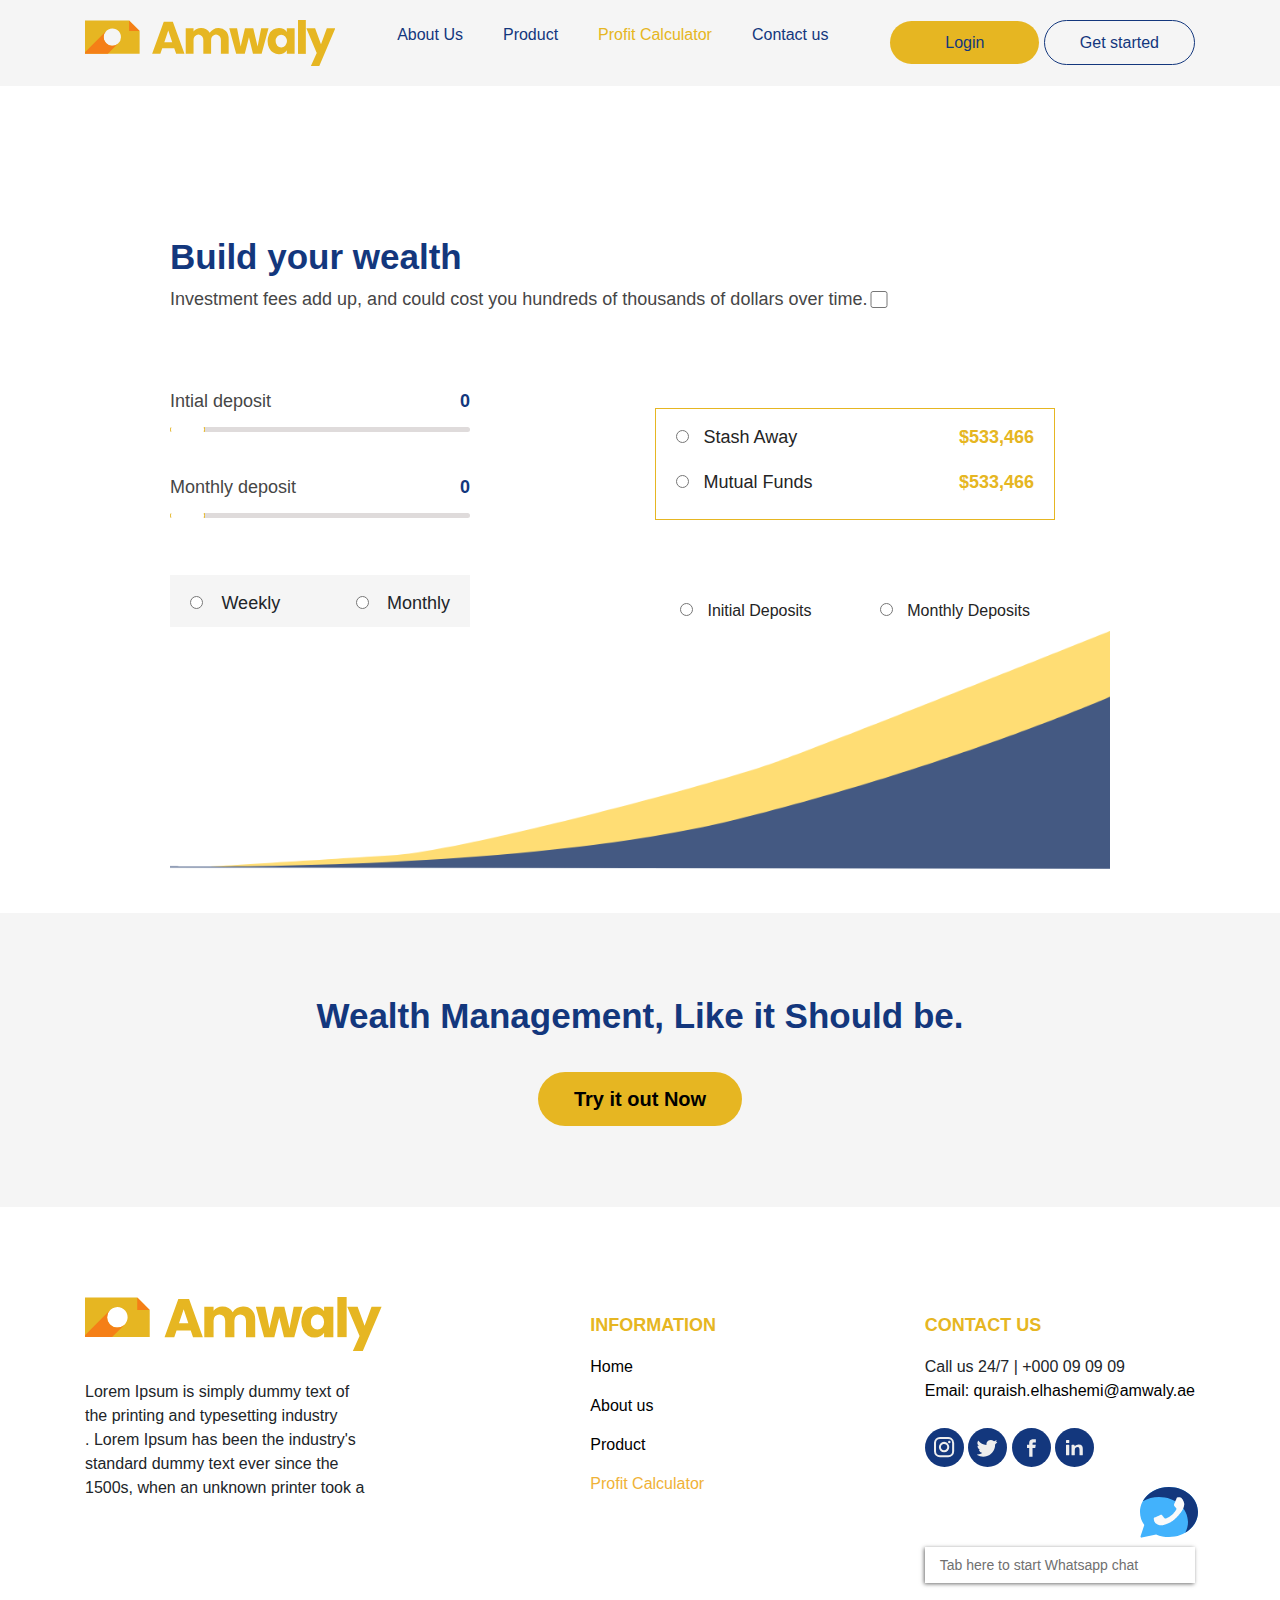
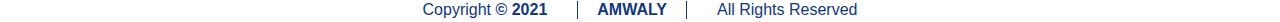
<file: calculator.html>
<!DOCTYPE html>
<html lang="en">

<head>
    <meta charset="UTF-8">
    <meta http-equiv="X-UA-Compatible" content="IE=edge">
    <meta name="viewport" content="width=device-width, initial-scale=1.0">
    <title>Document</title>
    <link rel="stylesheet" href="https://cdn.jsdelivr.net/npm/bootstrap@4.6.1/dist/css/bootstrap.min.css">
    <link rel="stylesheet" href="style.css">

</head>

<body>
    <header>
        <div class="container">
            <div class="headwrapper">
                <div class="logo">
                    <a href="index.html">
                        <span>
                            <svg id="Group_2112" data-name="Group 2112" xmlns="http://www.w3.org/2000/svg"
                                width="250.318" height="46" viewBox="0 0 250.318 46">
                                <g id="Group_3" data-name="Group 3" transform="translate(67.146 0)">
                                    <path id="Path_40" data-name="Path 40"
                                        d="M676.826,55.641H664.834l-1.922,5.676h-8.193l11.625-32.131h9.063l11.626,32.131h-8.285ZM674.812,49.6,670.83,37.836,666.894,49.6Z"
                                        transform="translate(-654.719 -27.447)" fill="#e6b622" />
                                    <path id="Path_41" data-name="Path 41"
                                        d="M1017.211,92.748q2.814,2.883,2.816,8.01v14.921h-7.781V101.81a5.277,5.277,0,0,0-1.3-3.821,5.457,5.457,0,0,0-7.187,0,5.277,5.277,0,0,0-1.3,3.821v13.869h-7.78V101.81a5.277,5.277,0,0,0-1.3-3.821,5.457,5.457,0,0,0-7.187,0,5.277,5.277,0,0,0-1.3,3.821v13.869h-7.826V90.139h7.826v3.2a8.382,8.382,0,0,1,3.112-2.541,9.8,9.8,0,0,1,4.348-.938,10.573,10.573,0,0,1,5.15,1.236,8.857,8.857,0,0,1,3.547,3.524,10.282,10.282,0,0,1,3.617-3.433,9.768,9.768,0,0,1,4.989-1.327A10.1,10.1,0,0,1,1017.211,92.748Z"
                                        transform="translate(-943.497 -81.809)" fill="#e6b622" />
                                    <path id="Path_42" data-name="Path 42"
                                        d="M1434.536,92.507l-6.912,25.54h-8.65l-4.029-16.569-4.165,16.569h-8.605l-6.957-25.54h7.827l3.617,18.262,4.3-18.262h8.285l4.348,18.17,3.57-18.17Z"
                                        transform="translate(-1318.142 -84.177)" fill="#e6b622" />
                                    <path id="Path_43" data-name="Path 43"
                                        d="M1766.074,95.166a11.1,11.1,0,0,1,4.052-4.578,10.58,10.58,0,0,1,5.721-1.6,9.836,9.836,0,0,1,4.736,1.1,8.1,8.1,0,0,1,3.136,2.884V89.353h7.826v25.54h-7.826v-3.616a8.455,8.455,0,0,1-3.182,2.883,9.822,9.822,0,0,1-4.736,1.1,10.383,10.383,0,0,1-5.676-1.625,11.222,11.222,0,0,1-4.052-4.622,16.859,16.859,0,0,1,0-13.846Zm16.02,2.334a5.5,5.5,0,0,0-7.918-.023,6.318,6.318,0,0,0-1.625,4.6,6.475,6.475,0,0,0,1.625,4.645,5.449,5.449,0,0,0,7.918.023,7.388,7.388,0,0,0,0-9.246Z"
                                        transform="translate(-1649.063 -81.023)" fill="#e6b622" />
                                    <path id="Path_44" data-name="Path 44" d="M2063.943,12.475v33.87h-7.827V12.475Z"
                                        transform="translate(-1910.248 -12.475)" fill="#e6b622" />
                                    <path id="Path_45" data-name="Path 45"
                                        d="M2165.131,92.507l-16.02,37.669h-8.421l5.859-13-10.39-24.67h8.742l5.9,15.973,5.859-15.973Z"
                                        transform="translate(-1981.958 -84.177)" fill="#e6b622" />
                                </g>
                                <path id="Path_46" data-name="Path 46"
                                    d="M53.714,17.481H9.63V50.75H64.25V28.018ZM42.685,40.575a8.645,8.645,0,1,1,2.9-6.459A8.6,8.6,0,0,1,42.685,40.575Z"
                                    transform="translate(-9.63 -16.96)" fill="#e6b622" />
                                <path id="Path_47" data-name="Path 47" d="M443.692,28.017H433.155V17.481Z"
                                    transform="translate(-389.072 -16.96)" fill="#f57f17" />
                                <path id="Path_48" data-name="Path 48"
                                    d="M42.685,131.266,32.509,141.442H9.63v-1.556l21.18-21.176a8.645,8.645,0,0,0,11.875,12.557Z"
                                    transform="translate(-9.63 -107.651)" fill="#f57f17" />
                            </svg>
                        </span>
                    </a>
                </div>
                <div class="list-items">
                    <ul>
                        <li><a href="aboutus.html">About Us</a></li>
                        <li><a href="products.html">Product</a></li>
                        <li><a href="calculator.html" class="active">Profit Calculator</a></li>
                        <li><a href="contactus.html">Contact us</a></li>
                    </ul>
                </div>
                <div class="button">
                    <a href="login.html">Login</a>
                    <a href="signup.html">Get started</a>
                </div>
            </div>
        </div>
    </header>

    <div class="wealth">
        <div class="container">
            <div class="content">
                <h2>Build your wealth</h2>
                <p>Investment fees add up, and could cost you hundreds of thousands of dollars over time. <input
                        type="checkbox"></p>
                <div class="calculator">
                    <div class="row">
                        <div class="col-md-6">
                            <div class="slider">
                                <div class="numbers">
                                    <p>Intial deposit</p>
                                    <span id="rangeValue">0</span>
                                </div>
                                <input class="range" type="range" name="" value="0" min="0" max="50000"
                                    onChange="rangeSlide(this.value)" onmousemove="rangeSlide(this.value)">
                            </div>
                            <div class="slider1">
                                <div class="numbers">
                                    <p>Monthly deposit</p>
                                    <span id="rangeValue1">0</span>
                                </div>
                                <input class="range" type="range" name="" value="0" min="0" max="50000"
                                    onChange="rangeSlide1(this.value)" onmousemove="rangeSlide1(this.value)">
                            </div>
                            <div class="radio">
                                <div> 
                                    <input type="radio" id="weekly" name="weekly">
                                    <label for="weekly">Weekly</label>
                                </div>
                                <div>
                                    <input type="radio" id="Monthly" name="weekly">
                                    <label for="Monthly">Monthly</label>
                                </div>
                            </div>
                        </div>
                        <div class="col-md-6">
                            <div class="funds">
                                <div class="fundstype">
                                <div class="stash">
                                    <div>
                                        <input type="radio" id="stash" name="Stash">
                                        <label for="stash">Stash Away</label>
                                     </div>
                                    <div><span>$533,466</span></div>
                                </div>
                                <div class="mutual">
                                    <div>
                                        <input type="radio" id="stash" name="Stash">
                                        <label for="stash">Mutual Funds</label>
                                     </div>
                                    <div><span>$533,466</span></div>
                                </div>
                            </div>
                                <div class="deposits">
                                    <div class="intial"> 
                                        <input type="radio" id="initial" name="weekly">
                                        <label for="initial">Initial Deposits</label>
                                    </div>
                                    <div class="monthly">
                                        <input type="radio" id="Monthlyd" name="weekly">
                                        <label for="Monthlyd">Monthly Deposits</label>
                                    </div>
                                </div>
                            </div>
                        </div>
                    </div>
                </div>
                <div class="image">
                    <img src="/assets/images/welthimg.png">
                </div>
            </div>
        </div>

    </div>

    <div class="managment">
        <div class="container">
            <div class="managment-data">
                <h2>Wealth Management, Like it Should be.</h2>
                <a href="">Try it out Now</a>
            </div>
        </div>
    </div>

    <footer>
        <div class="container">
            <div class="footercontent">

                <div class="signature">
                    <span>
                        <svg xmlns="http://www.w3.org/2000/svg" width="296.589" height="54.503"
                            viewBox="0 0 296.589 54.503">
                            <g id="Group_943" data-name="Group 943" transform="translate(722.256 -239.457)">
                                <g id="Group_2" data-name="Group 2" transform="translate(-722.256 239.457)">
                                    <g id="Group_1" data-name="Group 1" transform="translate(79.558)">
                                        <path id="Path_31" data-name="Path 31"
                                            d="M680.912,732.219H666.7l-2.277,6.725h-9.708l13.774-38.07h10.738l13.775,38.07h-9.816Zm-2.385-7.159-4.718-13.938-4.664,13.938Z"
                                            transform="translate(-654.719 -698.813)" fill="#e6b622" />
                                        <path id="Path_32" data-name="Path 32"
                                            d="M1024.635,764.97q3.335,3.416,3.336,9.49V792.14h-9.22V775.707a6.251,6.251,0,0,0-1.546-4.527,6.466,6.466,0,0,0-8.515,0,6.252,6.252,0,0,0-1.546,4.527V792.14h-9.218V775.707a6.252,6.252,0,0,0-1.546-4.527,6.466,6.466,0,0,0-8.515,0,6.252,6.252,0,0,0-1.546,4.527V792.14h-9.272V761.879h9.272v3.8a9.928,9.928,0,0,1,3.688-3.01,11.616,11.616,0,0,1,5.152-1.112,12.529,12.529,0,0,1,6.1,1.464,10.5,10.5,0,0,1,4.2,4.176,12.181,12.181,0,0,1,4.285-4.067,11.572,11.572,0,0,1,5.911-1.573A11.965,11.965,0,0,1,1024.635,764.97Z"
                                            transform="translate(-937.296 -752.009)" fill="#e6b622" />
                                        <path id="Path_33" data-name="Path 33"
                                            d="M1441.8,764.195l-8.189,30.261h-10.249l-4.773-19.632-4.934,19.632h-10.2l-8.244-30.261h9.274l4.285,21.638,5.1-21.638h9.816l5.152,21.529,4.23-21.529Z"
                                            transform="translate(-1303.894 -754.325)" fill="#e6b622" />
                                        <path id="Path_34" data-name="Path 34"
                                            d="M1766.349,768a13.153,13.153,0,0,1,4.8-5.424,12.537,12.537,0,0,1,6.779-1.9,11.654,11.654,0,0,1,5.612,1.3,9.6,9.6,0,0,1,3.716,3.417v-4.284h9.272V791.37h-9.272v-4.284a10.023,10.023,0,0,1-3.77,3.416,11.639,11.639,0,0,1-5.612,1.3,12.3,12.3,0,0,1-6.725-1.926,13.3,13.3,0,0,1-4.8-5.477,19.975,19.975,0,0,1,0-16.406Zm18.981,2.765a6.517,6.517,0,0,0-9.382-.027,7.486,7.486,0,0,0-1.926,5.451,7.672,7.672,0,0,0,1.926,5.5,6.456,6.456,0,0,0,9.382.027,8.752,8.752,0,0,0,0-10.955Z"
                                            transform="translate(-1627.709 -751.239)" fill="#e6b622" />
                                        <path id="Path_35" data-name="Path 35"
                                            d="M2065.39,684.164v40.131h-9.274V684.164Z"
                                            transform="translate(-1883.284 -684.164)" fill="#e6b622" />
                                        <path id="Path_36" data-name="Path 36"
                                            d="M2170.486,764.195,2151.5,808.828h-9.979l6.943-15.4-12.311-29.23h10.358l7,18.926,6.942-18.926Z"
                                            transform="translate(-1953.455 -754.325)" fill="#e6b622" />
                                    </g>
                                    <path id="Path_37" data-name="Path 37"
                                        d="M61.863,689.169H9.63v39.419H74.347V701.653ZM48.8,716.532a10.243,10.243,0,1,1,3.439-7.653A10.19,10.19,0,0,1,48.8,716.532Z"
                                        transform="translate(-9.63 -688.552)" fill="#e6b622" />
                                    <path id="Path_38" data-name="Path 38" d="M445.64,701.654H433.155V689.169Z"
                                        transform="translate(-380.923 -688.552)" fill="#f57f17" />
                                    <path id="Path_39" data-name="Path 39"
                                        d="M48.8,805.276,36.739,817.332H9.63v-1.844l25.1-25.091A10.243,10.243,0,0,0,48.8,805.276Z"
                                        transform="translate(-9.63 -777.295)" fill="#f57f17" />
                                </g>
                            </g>
                        </svg>
                    </span>
                    <p>
                        Lorem Ipsum is simply dummy text of<br>
                        the printing and typesetting industry<br>.
                        Lorem Ipsum has been the industry's<br>
                        standard dummy text ever since the<br>
                        1500s, when an unknown printer took a
                    </p>
                </div>

                <div class="information">
                    <p>INFORMATION</p>
                    <ul>
                        <li><a href="index.html">Home</a></li>
                        <li><a href="aboutus.html">About us</a></li>
                        <li><a href="products.html">Product</a></li>
                        <li><a href="calculator.html" class="active">Profit Calculator</a></li>
                    </ul>
                </div>
                <div class="contact">
                    <p>CONTACT US</p>
                    <span>Call us 24/7 | +000 09 09 09</span><br>
                    <a href="quraish.elhashemi@amwaly.ae">Email: quraish.elhashemi@amwaly.ae</a>
                    <div class="logo">
                        <span>
                            <svg xmlns="http://www.w3.org/2000/svg" width="39" height="39" viewBox="0 0 39 39">
                                <circle id="Ellipse_9" data-name="Ellipse 9" cx="19.5" cy="19.5" r="19.5"
                                    fill="#13377d" />
                                <path id="Path_7925" data-name="Path 7925"
                                    d="M38.72,232.869a1.249,1.249,0,1,0,1.25,1.248A1.248,1.248,0,0,0,38.72,232.869Z"
                                    transform="translate(-14.414 -220.211)" fill="#eee" />
                                <path id="Path_7926" data-name="Path 7926"
                                    d="M50.026,232.605a5.98,5.98,0,0,0-3.354-1.026H38.519a6.012,6.012,0,0,0-6.005,6.008v8.149a6.012,6.012,0,0,0,6.005,6.005h8.152a6.012,6.012,0,0,0,6.005-6.005v-8.149A6.007,6.007,0,0,0,50.026,232.605Zm.624,13.131a3.978,3.978,0,0,1-3.978,3.978H38.519a3.978,3.978,0,0,1-3.978-3.978v-8.149a3.98,3.98,0,0,1,3.978-3.981h8.152a3.98,3.98,0,0,1,3.978,3.981Z"
                                    transform="translate(-23.515 -222.579)" fill="#eee" />
                                <path id="Path_7927" data-name="Path 7927"
                                    d="M39.447,233.3h-.04v0a5.212,5.212,0,0,0,0,10.423v0h.04a5.214,5.214,0,1,0,0-10.429Zm2.251,7.466a3.186,3.186,0,1,1,.933-2.251A3.167,3.167,0,0,1,41.7,240.762Z"
                                    transform="translate(-20.365 -219.428)" fill="#eee" />
                            </svg>
                        </span>
                        <span><svg xmlns="http://www.w3.org/2000/svg" width="39" height="39" viewBox="0 0 39 39">
                                <circle id="Ellipse_10" data-name="Ellipse 10" cx="19.5" cy="19.5" r="19.5"
                                    fill="#13377d" />
                                <path id="Path_7928" data-name="Path 7928"
                                    d="M72.389,234.1a8.005,8.005,0,0,1-1.389.468,4.343,4.343,0,0,0,1.143-1.82.228.228,0,0,0-.332-.267,8.063,8.063,0,0,1-2.127.879.523.523,0,0,1-.133.017.567.567,0,0,1-.371-.142,4.342,4.342,0,0,0-2.875-1.086,4.622,4.622,0,0,0-1.378.213,4.1,4.1,0,0,0-1.2.632,3.579,3.579,0,0,0-.281.232,4.124,4.124,0,0,0-.717.805c-.04.06-.1.1-.139.156v.037a4.089,4.089,0,0,0-.5,1.171,4.647,4.647,0,0,0-.1,1.6.156.156,0,0,1-.037.125.168.168,0,0,1-.122.054l-.014,0a11.392,11.392,0,0,1-7.834-4.185.23.23,0,0,0-.374.028,4.358,4.358,0,0,0,.709,5.285,3.907,3.907,0,0,1-.992-.383.226.226,0,0,0-.337.2,4.354,4.354,0,0,0,2.541,4.009l-.094,0a4.024,4.024,0,0,1-.734-.071.227.227,0,0,0-.258.292,4.351,4.351,0,0,0,3.442,2.963,8.025,8.025,0,0,1-4.494,1.367l-.5,0a.334.334,0,0,0-.326.252.345.345,0,0,0,.164.38,11.933,11.933,0,0,0,6,1.616,12.24,12.24,0,0,0,3.87-.672v.077a11.608,11.608,0,0,0,1.253-.491,11.019,11.019,0,0,0,1.5-.9,11.318,11.318,0,0,0,2.246-1.911h0a12.325,12.325,0,0,0,2.3-3.845,12.146,12.146,0,0,0,.78-4.208V236.9c0-.113.091-.193.139-.295s.051-.213.136-.281a8.6,8.6,0,0,0,1.73-1.9A.227.227,0,0,0,72.389,234.1Z"
                                    transform="translate(-43.544 -220.233)" fill="#eee" />
                            </svg>
                        </span>
                        <span><svg xmlns="http://www.w3.org/2000/svg" width="39" height="39" viewBox="0 0 39 39">
                                <circle id="Ellipse_11" data-name="Ellipse 11" cx="19.5" cy="19.5" r="19.5"
                                    fill="#13377d" />
                                <path id="Path_7929" data-name="Path 7929"
                                    d="M81.145,235.26h2.277V231.9H80.746v.011c-3.241.113-3.9,1.937-3.964,3.848h-.006v1.679H74.57v3.292h2.206v8.824H80.1V240.73h2.725l.525-3.292H80.1v-1.012A1.085,1.085,0,0,1,81.145,235.26Z"
                                    transform="translate(-59.57 -220.686)" fill="#eee" />
                            </svg>
                        </span>
                        <span>
                            <svg xmlns="http://www.w3.org/2000/svg" width="39" height="39" viewBox="0 0 39 39">
                                <circle id="Ellipse_12" data-name="Ellipse 12" cx="19.5" cy="19.5" r="19.5"
                                    fill="#13377d" />
                                <g id="Group_462" data-name="Group 462" transform="translate(11 12)">
                                    <path id="Path_7930" data-name="Path 7930"
                                        d="M.545,189.479H2.727a.545.545,0,0,0,.545-.545V179.4a.545.545,0,0,0-.545-.545H.545A.545.545,0,0,0,0,179.4v9.538A.545.545,0,0,0,.545,189.479Z"
                                        transform="translate(0 -174.145)" fill="#eee" />
                                    <path id="Path_7931" data-name="Path 7931"
                                        d="M.545,26.944H2.727a.545.545,0,0,0,.545-.545V24.461a.545.545,0,0,0-.545-.545H.545A.545.545,0,0,0,0,24.461V26.4A.545.545,0,0,0,.545,26.944Z"
                                        transform="translate(0 -23.916)" fill="#eee" />
                                    <path id="Path_7932" data-name="Path 7932"
                                        d="M192,171.031a3.318,3.318,0,0,0-1.357-1,4.912,4.912,0,0,0-1.98-.39,4.849,4.849,0,0,0-3.726,1.678c-.2.223-.35.174-.35-.127v-.727a.545.545,0,0,0-.545-.545h-1.949a.545.545,0,0,0-.545.545v9.538a.545.545,0,0,0,.545.545h2.182a.545.545,0,0,0,.545-.545v-3.317a10.672,10.672,0,0,1,.25-2.842,2.347,2.347,0,0,1,.926-1.234,2.624,2.624,0,0,1,1.526-.466,1.947,1.947,0,0,1,1.136.326,1.817,1.817,0,0,1,.681.914,9.753,9.753,0,0,1,.21,2.591v4.027a.545.545,0,0,0,.545.545h2.182a.545.545,0,0,0,.545-.545v-5.4a10.229,10.229,0,0,0-.18-2.2A3.6,3.6,0,0,0,192,171.031Z"
                                        transform="translate(-176.031 -165.22)" fill="#eee" />
                                </g>
                            </svg>
                        </span>
                    </div>
                    <div class="whatsapp">
                        <a href="">Tab here to start Whatsapp chat</a>
                    </div>
                </div>
            </div>
        </div>
    </footer>

    <div class="footerbottom">
        <div class="container">
            <div class="footer-content">
                <div class="copyright">
                    <a href="">Copyright<span> © 2021</span></a>
                </div>
                <div class="amwaly">
                    <a href="">AMWALY</a>
                </div>
                <div class="rights">
                    <a href="">All Rights Reserved</a>
                </div>
            </div>
        </div>

    </div>
    <script type="text/javascript">

        function rangeSlide(value) {
            document.getElementById('rangeValue').innerHTML = value;
        }
        function rangeSlide1(value) {
            document.getElementById('rangeValue1').innerHTML = value;
        }
    </script>

</body>

</html>
</file>
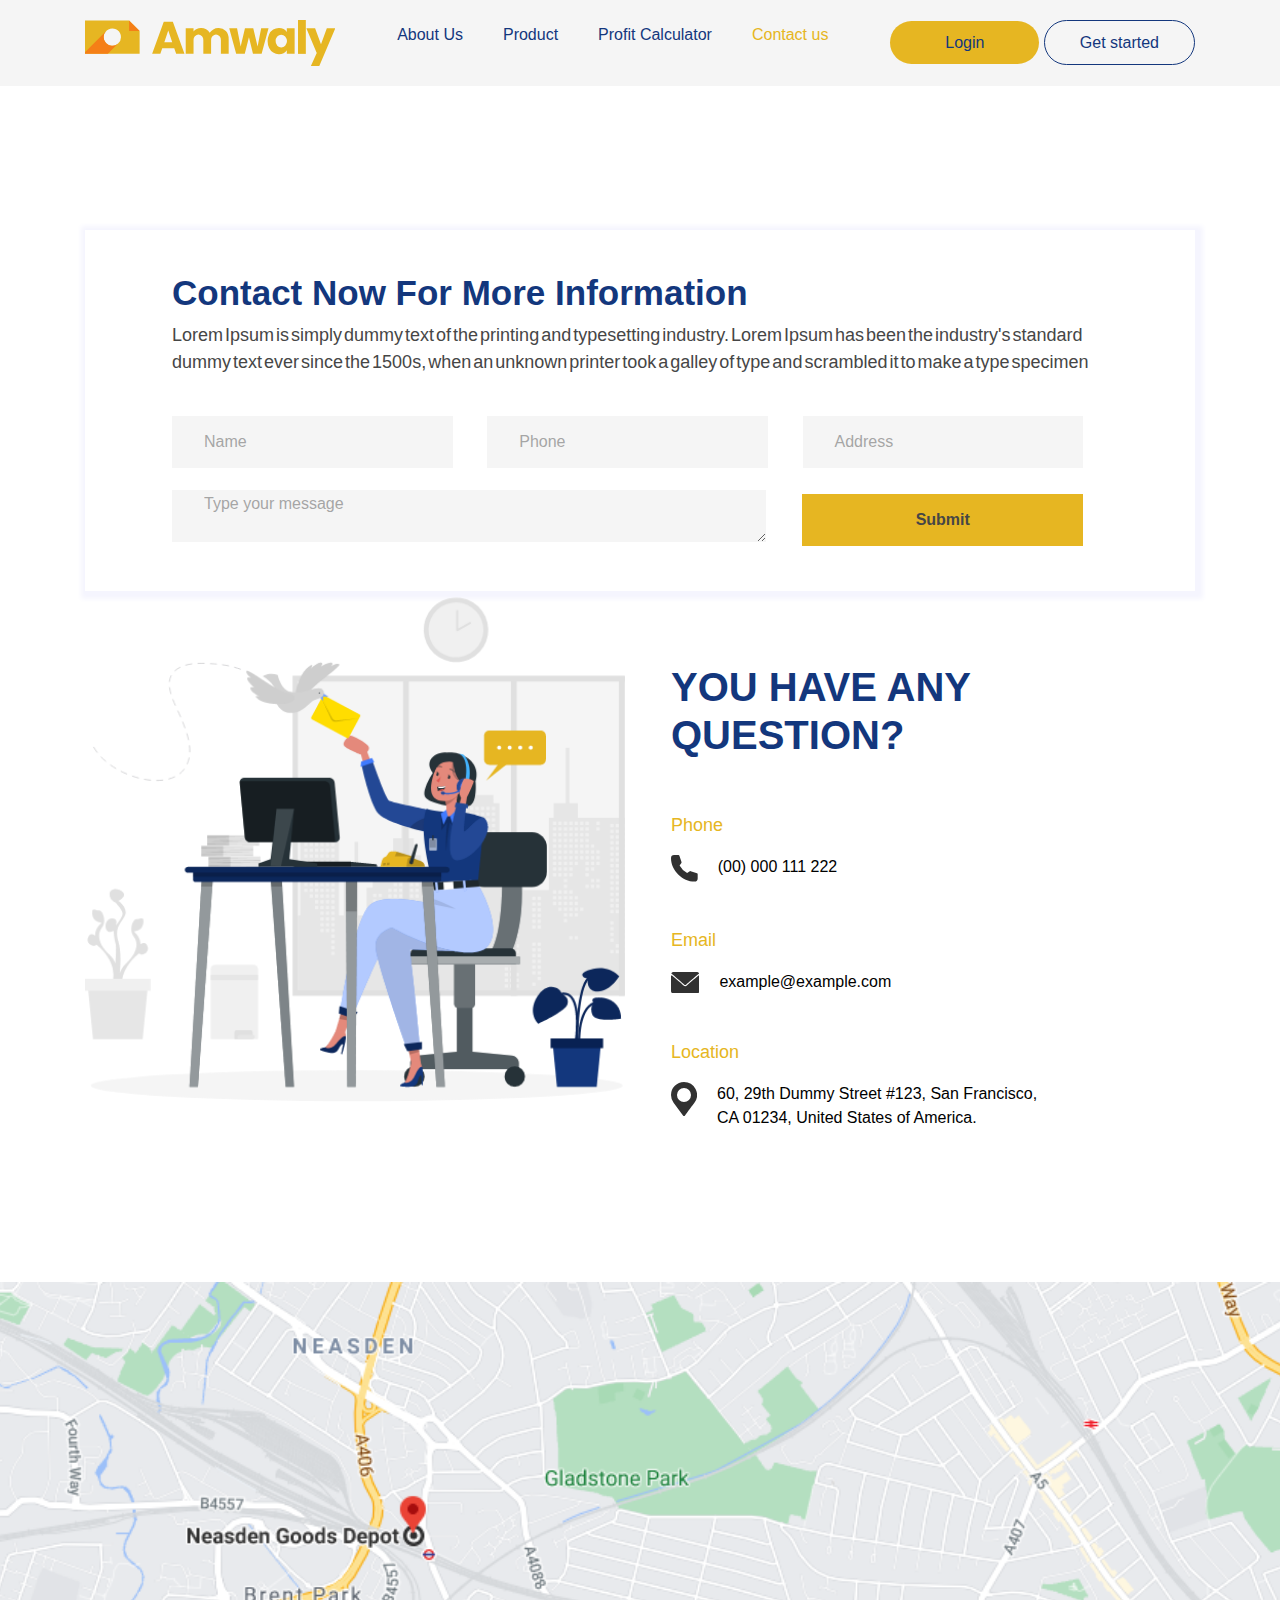
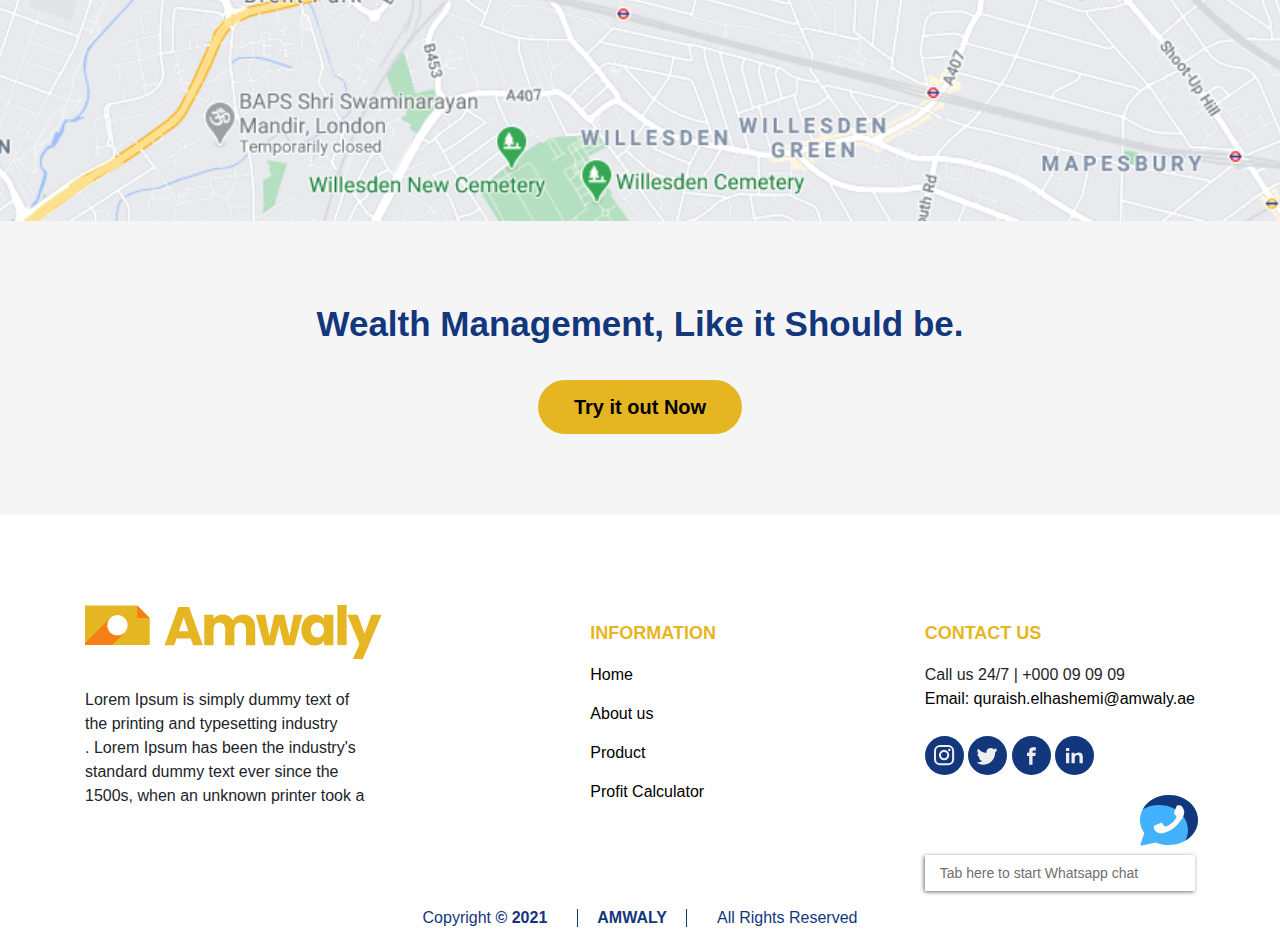
<file: contactus.html>
<!DOCTYPE html>
<html lang="en">

<head>
    <meta charset="UTF-8">
    <meta http-equiv="X-UA-Compatible" content="IE=edge">
    <meta name="viewport" content="width=device-width, initial-scale=1.0">
    <title>ABOUT US</title>
    <link rel="stylesheet" href="https://cdn.jsdelivr.net/npm/bootstrap@4.6.1/dist/css/bootstrap.min.css">
    <link rel="stylesheet" href="style.css">
</head>

<body>


    <header>
        <div class="container">
            <div class="headwrapper">
                <div class="logo">
                    <a href="index.html">
                        <span>
                            <svg id="Group_2112" data-name="Group 2112" xmlns="http://www.w3.org/2000/svg"
                                width="250.318" height="46" viewBox="0 0 250.318 46">
                                <g id="Group_3" data-name="Group 3" transform="translate(67.146 0)">
                                    <path id="Path_40" data-name="Path 40"
                                        d="M676.826,55.641H664.834l-1.922,5.676h-8.193l11.625-32.131h9.063l11.626,32.131h-8.285ZM674.812,49.6,670.83,37.836,666.894,49.6Z"
                                        transform="translate(-654.719 -27.447)" fill="#e6b622" />
                                    <path id="Path_41" data-name="Path 41"
                                        d="M1017.211,92.748q2.814,2.883,2.816,8.01v14.921h-7.781V101.81a5.277,5.277,0,0,0-1.3-3.821,5.457,5.457,0,0,0-7.187,0,5.277,5.277,0,0,0-1.3,3.821v13.869h-7.78V101.81a5.277,5.277,0,0,0-1.3-3.821,5.457,5.457,0,0,0-7.187,0,5.277,5.277,0,0,0-1.3,3.821v13.869h-7.826V90.139h7.826v3.2a8.382,8.382,0,0,1,3.112-2.541,9.8,9.8,0,0,1,4.348-.938,10.573,10.573,0,0,1,5.15,1.236,8.857,8.857,0,0,1,3.547,3.524,10.282,10.282,0,0,1,3.617-3.433,9.768,9.768,0,0,1,4.989-1.327A10.1,10.1,0,0,1,1017.211,92.748Z"
                                        transform="translate(-943.497 -81.809)" fill="#e6b622" />
                                    <path id="Path_42" data-name="Path 42"
                                        d="M1434.536,92.507l-6.912,25.54h-8.65l-4.029-16.569-4.165,16.569h-8.605l-6.957-25.54h7.827l3.617,18.262,4.3-18.262h8.285l4.348,18.17,3.57-18.17Z"
                                        transform="translate(-1318.142 -84.177)" fill="#e6b622" />
                                    <path id="Path_43" data-name="Path 43"
                                        d="M1766.074,95.166a11.1,11.1,0,0,1,4.052-4.578,10.58,10.58,0,0,1,5.721-1.6,9.836,9.836,0,0,1,4.736,1.1,8.1,8.1,0,0,1,3.136,2.884V89.353h7.826v25.54h-7.826v-3.616a8.455,8.455,0,0,1-3.182,2.883,9.822,9.822,0,0,1-4.736,1.1,10.383,10.383,0,0,1-5.676-1.625,11.222,11.222,0,0,1-4.052-4.622,16.859,16.859,0,0,1,0-13.846Zm16.02,2.334a5.5,5.5,0,0,0-7.918-.023,6.318,6.318,0,0,0-1.625,4.6,6.475,6.475,0,0,0,1.625,4.645,5.449,5.449,0,0,0,7.918.023,7.388,7.388,0,0,0,0-9.246Z"
                                        transform="translate(-1649.063 -81.023)" fill="#e6b622" />
                                    <path id="Path_44" data-name="Path 44" d="M2063.943,12.475v33.87h-7.827V12.475Z"
                                        transform="translate(-1910.248 -12.475)" fill="#e6b622" />
                                    <path id="Path_45" data-name="Path 45"
                                        d="M2165.131,92.507l-16.02,37.669h-8.421l5.859-13-10.39-24.67h8.742l5.9,15.973,5.859-15.973Z"
                                        transform="translate(-1981.958 -84.177)" fill="#e6b622" />
                                </g>
                                <path id="Path_46" data-name="Path 46"
                                    d="M53.714,17.481H9.63V50.75H64.25V28.018ZM42.685,40.575a8.645,8.645,0,1,1,2.9-6.459A8.6,8.6,0,0,1,42.685,40.575Z"
                                    transform="translate(-9.63 -16.96)" fill="#e6b622" />
                                <path id="Path_47" data-name="Path 47" d="M443.692,28.017H433.155V17.481Z"
                                    transform="translate(-389.072 -16.96)" fill="#f57f17" />
                                <path id="Path_48" data-name="Path 48"
                                    d="M42.685,131.266,32.509,141.442H9.63v-1.556l21.18-21.176a8.645,8.645,0,0,0,11.875,12.557Z"
                                    transform="translate(-9.63 -107.651)" fill="#f57f17" />
                            </svg>
                        </span>
                    </a>
                </div>
                <div class="list-items">
                    <ul>
                        <li><a href="aboutus.html">About Us</a></li>
                        <li><a href="products.html">Product</a></li>
                        <li><a href="calculator.html">Profit Calculator</a></li>
                        <li><a href="contactus.html" class="active">Contact us</a></li>
                    </ul>
                </div>
                <div class="button">
                    <a href="login.html">Login</a>
                    <a href="signup.html">Get started</a>
                </div>
            </div>
        </div>
    </header>
    <div class="contactpage">
        <div class="container">
            <div class="detail">
                <div class="data">
                    <h2>Contact Now For More Information</h2>
                    <p>Lorem Ipsum is simply dummy text of the printing and typesetting industry. Lorem Ipsum has been
                        the industry's standard dummy text ever since the 1500s, when an unknown printer took a galley
                        of type and scrambled it to make a type specimen </p>
                </div>
                <form>
                    <div class="input">
                        <input type="text" id="name" placeholder="Name">
                        <input type="tel" id="phon" placeholder="Phone">
                        <input type="text" id="addres" placeholder="Address">
                    </div>
                    <div class="submit">
                        <div class="textarea">
                            <textarea placeholder="Type your message"></textarea>
                        </div>
                        <div class="submit">
                            <input type="submit" id="submit" placeholder="Submit">
                        </div>
                    </div>
                </form>
            </div>
        </div>
    </div>

    <div class="question">
        <div class="container">
            <div class="content">
                <div class="row">
                    <div class="col-md-6">
                        <div class="image">
                            <img src="assets/images/contact.png">
                        </div>
                    </div>
                    <div class="col-md-6">
                        <div class="data">
                            <h2>YOU HAVE ANY QUESTION?</h2>
                            <div class="contact-detail">
                                <p>Phone</p>
                                <a href="">
                                    <span><svg xmlns="http://www.w3.org/2000/svg" width="26.688" height="26.618" viewBox="0 0 26.688 26.618">
                                        <path id="Path_4" data-name="Path 4" d="M23.544,126.618a3.147,3.147,0,0,0,3.144-3.144v-4.192a1.047,1.047,0,0,0-.716-.994l-6.273-2.1a1.049,1.049,0,0,0-.913.122l-2.667,1.778A18.445,18.445,0,0,1,8.6,110.569l1.778-2.667a1.049,1.049,0,0,0,.122-.913l-2.1-6.273A1.047,1.047,0,0,0,7.405,100H3.144A3.135,3.135,0,0,0,0,103.129C0,115.2,11.47,126.618,23.544,126.618Z" transform="translate(0 -100)" fill="#313131"/>
                                      </svg>
                                      </span>
                                    <span>(00) 000 111 222
                                    </span>
                                </a>
                                <p>Email</p>
                                <a href="">
                                    <span>
                                        <svg id="Group_9" data-name="Group 9" xmlns="http://www.w3.org/2000/svg" width="28.398" height="21.298" viewBox="0 0 28.398 21.298">
                                        <path id="Path_1" data-name="Path 1" d="M7.123,65.728c3.9,3.3,10.736,9.108,12.746,10.918a1.187,1.187,0,0,0,1.718,0c2.012-1.812,8.851-7.62,12.748-10.921a.591.591,0,0,0,.083-.816A2.349,2.349,0,0,0,32.561,64H8.9a2.349,2.349,0,0,0-1.857.912A.591.591,0,0,0,7.123,65.728Z" transform="translate(-6.53 -64)" fill="#313131"/>
                                        <path id="Path_2" data-name="Path 2" d="M28.055,126.467a.589.589,0,0,0-.631.086c-4.322,3.664-9.839,8.361-11.574,9.925a2.4,2.4,0,0,1-3.3,0C10.7,134.809,4.5,129.543.974,126.552A.592.592,0,0,0,0,127v14.878a2.369,2.369,0,0,0,2.367,2.367H26.031a2.369,2.369,0,0,0,2.366-2.367V127A.591.591,0,0,0,28.055,126.467Z" transform="translate(0 -122.95)" fill="#313131"/>
                                      </svg>
                                     </span>
                                    <span>example@example.com
                                    </span>
                                </a>
                                <p>Location</p>
                                <a href="">
                                    <span>
                                        <svg xmlns="http://www.w3.org/2000/svg" width="26" height="34.133" viewBox="0 0 26 34.133">
                                        <g id="placeholder" transform="translate(-61)">
                                          <g id="Group_565" data-name="Group 565" transform="translate(61)">
                                            <path id="Path_7967" data-name="Path 7967" d="M74,0A13.015,13.015,0,0,0,61,13a12.884,12.884,0,0,0,2.593,7.793L73.2,33.73c.024.031.061.043.087.071A.968.968,0,0,0,74.8,33.73c2.766-3.691,7.836-10.583,9.785-13.183v0l.012-.016A13,13,0,0,0,74,0Zm0,20.013A7.013,7.013,0,1,1,81.013,13,7.031,7.031,0,0,1,74,20.013Z" transform="translate(-61 0)" fill="#313131"/>
                                          </g>
                                        </g>
                                      </svg>                                      
                                    </span>
                                    <span>60, 29th Dummy Street #123, San Francisco,<br>
                                        CA 01234, United States of America.
                                    </span>
                                </a>                         
                            </div>
                        </div>
                    </div>
                </div>
            </div>
        </div>
    </div>
    
    <div class="map">
        <img src="/assets/images/map.png">
    </div>

    <div class="managment">
        <div class="container">
            <div class="managment-data">
                <h2>Wealth Management, Like it Should be.</h2>
                <a href="">Try it out Now</a>
            </div>
        </div>
    </div>

    <footer>
        <div class="container">
            <div class="footercontent">
                <div class="signature">
                    <span>
                        <svg xmlns="http://www.w3.org/2000/svg" width="296.589" height="54.503"
                            viewBox="0 0 296.589 54.503">
                            <g id="Group_943" data-name="Group 943" transform="translate(722.256 -239.457)">
                                <g id="Group_2" data-name="Group 2" transform="translate(-722.256 239.457)">
                                    <g id="Group_1" data-name="Group 1" transform="translate(79.558)">
                                        <path id="Path_31" data-name="Path 31"
                                            d="M680.912,732.219H666.7l-2.277,6.725h-9.708l13.774-38.07h10.738l13.775,38.07h-9.816Zm-2.385-7.159-4.718-13.938-4.664,13.938Z"
                                            transform="translate(-654.719 -698.813)" fill="#e6b622" />
                                        <path id="Path_32" data-name="Path 32"
                                            d="M1024.635,764.97q3.335,3.416,3.336,9.49V792.14h-9.22V775.707a6.251,6.251,0,0,0-1.546-4.527,6.466,6.466,0,0,0-8.515,0,6.252,6.252,0,0,0-1.546,4.527V792.14h-9.218V775.707a6.252,6.252,0,0,0-1.546-4.527,6.466,6.466,0,0,0-8.515,0,6.252,6.252,0,0,0-1.546,4.527V792.14h-9.272V761.879h9.272v3.8a9.928,9.928,0,0,1,3.688-3.01,11.616,11.616,0,0,1,5.152-1.112,12.529,12.529,0,0,1,6.1,1.464,10.5,10.5,0,0,1,4.2,4.176,12.181,12.181,0,0,1,4.285-4.067,11.572,11.572,0,0,1,5.911-1.573A11.965,11.965,0,0,1,1024.635,764.97Z"
                                            transform="translate(-937.296 -752.009)" fill="#e6b622" />
                                        <path id="Path_33" data-name="Path 33"
                                            d="M1441.8,764.195l-8.189,30.261h-10.249l-4.773-19.632-4.934,19.632h-10.2l-8.244-30.261h9.274l4.285,21.638,5.1-21.638h9.816l5.152,21.529,4.23-21.529Z"
                                            transform="translate(-1303.894 -754.325)" fill="#e6b622" />
                                        <path id="Path_34" data-name="Path 34"
                                            d="M1766.349,768a13.153,13.153,0,0,1,4.8-5.424,12.537,12.537,0,0,1,6.779-1.9,11.654,11.654,0,0,1,5.612,1.3,9.6,9.6,0,0,1,3.716,3.417v-4.284h9.272V791.37h-9.272v-4.284a10.023,10.023,0,0,1-3.77,3.416,11.639,11.639,0,0,1-5.612,1.3,12.3,12.3,0,0,1-6.725-1.926,13.3,13.3,0,0,1-4.8-5.477,19.975,19.975,0,0,1,0-16.406Zm18.981,2.765a6.517,6.517,0,0,0-9.382-.027,7.486,7.486,0,0,0-1.926,5.451,7.672,7.672,0,0,0,1.926,5.5,6.456,6.456,0,0,0,9.382.027,8.752,8.752,0,0,0,0-10.955Z"
                                            transform="translate(-1627.709 -751.239)" fill="#e6b622" />
                                        <path id="Path_35" data-name="Path 35"
                                            d="M2065.39,684.164v40.131h-9.274V684.164Z"
                                            transform="translate(-1883.284 -684.164)" fill="#e6b622" />
                                        <path id="Path_36" data-name="Path 36"
                                            d="M2170.486,764.195,2151.5,808.828h-9.979l6.943-15.4-12.311-29.23h10.358l7,18.926,6.942-18.926Z"
                                            transform="translate(-1953.455 -754.325)" fill="#e6b622" />
                                    </g>
                                    <path id="Path_37" data-name="Path 37"
                                        d="M61.863,689.169H9.63v39.419H74.347V701.653ZM48.8,716.532a10.243,10.243,0,1,1,3.439-7.653A10.19,10.19,0,0,1,48.8,716.532Z"
                                        transform="translate(-9.63 -688.552)" fill="#e6b622" />
                                    <path id="Path_38" data-name="Path 38" d="M445.64,701.654H433.155V689.169Z"
                                        transform="translate(-380.923 -688.552)" fill="#f57f17" />
                                    <path id="Path_39" data-name="Path 39"
                                        d="M48.8,805.276,36.739,817.332H9.63v-1.844l25.1-25.091A10.243,10.243,0,0,0,48.8,805.276Z"
                                        transform="translate(-9.63 -777.295)" fill="#f57f17" />
                                </g>
                            </g>
                        </svg>
                    </span>
                    <p>
                        Lorem Ipsum is simply dummy text of<br>
                        the printing and typesetting industry<br>.
                        Lorem Ipsum has been the industry's<br>
                        standard dummy text ever since the<br>
                        1500s, when an unknown printer took a
                    </p>
                </div>

                <div class="information">
                    <p>INFORMATION</p>
                    <ul>
                        <li><a href="">Home</a></li>
                        <li><a href="">About us</a></li>
                        <li><a href="">Product</a></li>
                        <li><a href="">Profit Calculator</a></li>
                    </ul>
                </div>
                <div class="contact">
                    <p>CONTACT US</p>
                    <span>Call us 24/7 | +000 09 09 09</span><br>
                    <a href="quraish.elhashemi@amwaly.ae">Email: quraish.elhashemi@amwaly.ae</a>
                    <div class="logo">
                        <span>
                            <svg xmlns="http://www.w3.org/2000/svg" width="39" height="39" viewBox="0 0 39 39">
                                <circle id="Ellipse_9" data-name="Ellipse 9" cx="19.5" cy="19.5" r="19.5"
                                    fill="#13377d" />
                                <path id="Path_7925" data-name="Path 7925"
                                    d="M38.72,232.869a1.249,1.249,0,1,0,1.25,1.248A1.248,1.248,0,0,0,38.72,232.869Z"
                                    transform="translate(-14.414 -220.211)" fill="#eee" />
                                <path id="Path_7926" data-name="Path 7926"
                                    d="M50.026,232.605a5.98,5.98,0,0,0-3.354-1.026H38.519a6.012,6.012,0,0,0-6.005,6.008v8.149a6.012,6.012,0,0,0,6.005,6.005h8.152a6.012,6.012,0,0,0,6.005-6.005v-8.149A6.007,6.007,0,0,0,50.026,232.605Zm.624,13.131a3.978,3.978,0,0,1-3.978,3.978H38.519a3.978,3.978,0,0,1-3.978-3.978v-8.149a3.98,3.98,0,0,1,3.978-3.981h8.152a3.98,3.98,0,0,1,3.978,3.981Z"
                                    transform="translate(-23.515 -222.579)" fill="#eee" />
                                <path id="Path_7927" data-name="Path 7927"
                                    d="M39.447,233.3h-.04v0a5.212,5.212,0,0,0,0,10.423v0h.04a5.214,5.214,0,1,0,0-10.429Zm2.251,7.466a3.186,3.186,0,1,1,.933-2.251A3.167,3.167,0,0,1,41.7,240.762Z"
                                    transform="translate(-20.365 -219.428)" fill="#eee" />
                            </svg>
                        </span>
                        <span><svg xmlns="http://www.w3.org/2000/svg" width="39" height="39" viewBox="0 0 39 39">
                                <circle id="Ellipse_10" data-name="Ellipse 10" cx="19.5" cy="19.5" r="19.5"
                                    fill="#13377d" />
                                <path id="Path_7928" data-name="Path 7928"
                                    d="M72.389,234.1a8.005,8.005,0,0,1-1.389.468,4.343,4.343,0,0,0,1.143-1.82.228.228,0,0,0-.332-.267,8.063,8.063,0,0,1-2.127.879.523.523,0,0,1-.133.017.567.567,0,0,1-.371-.142,4.342,4.342,0,0,0-2.875-1.086,4.622,4.622,0,0,0-1.378.213,4.1,4.1,0,0,0-1.2.632,3.579,3.579,0,0,0-.281.232,4.124,4.124,0,0,0-.717.805c-.04.06-.1.1-.139.156v.037a4.089,4.089,0,0,0-.5,1.171,4.647,4.647,0,0,0-.1,1.6.156.156,0,0,1-.037.125.168.168,0,0,1-.122.054l-.014,0a11.392,11.392,0,0,1-7.834-4.185.23.23,0,0,0-.374.028,4.358,4.358,0,0,0,.709,5.285,3.907,3.907,0,0,1-.992-.383.226.226,0,0,0-.337.2,4.354,4.354,0,0,0,2.541,4.009l-.094,0a4.024,4.024,0,0,1-.734-.071.227.227,0,0,0-.258.292,4.351,4.351,0,0,0,3.442,2.963,8.025,8.025,0,0,1-4.494,1.367l-.5,0a.334.334,0,0,0-.326.252.345.345,0,0,0,.164.38,11.933,11.933,0,0,0,6,1.616,12.24,12.24,0,0,0,3.87-.672v.077a11.608,11.608,0,0,0,1.253-.491,11.019,11.019,0,0,0,1.5-.9,11.318,11.318,0,0,0,2.246-1.911h0a12.325,12.325,0,0,0,2.3-3.845,12.146,12.146,0,0,0,.78-4.208V236.9c0-.113.091-.193.139-.295s.051-.213.136-.281a8.6,8.6,0,0,0,1.73-1.9A.227.227,0,0,0,72.389,234.1Z"
                                    transform="translate(-43.544 -220.233)" fill="#eee" />
                            </svg>
                        </span>
                        <span><svg xmlns="http://www.w3.org/2000/svg" width="39" height="39" viewBox="0 0 39 39">
                                <circle id="Ellipse_11" data-name="Ellipse 11" cx="19.5" cy="19.5" r="19.5"
                                    fill="#13377d" />
                                <path id="Path_7929" data-name="Path 7929"
                                    d="M81.145,235.26h2.277V231.9H80.746v.011c-3.241.113-3.9,1.937-3.964,3.848h-.006v1.679H74.57v3.292h2.206v8.824H80.1V240.73h2.725l.525-3.292H80.1v-1.012A1.085,1.085,0,0,1,81.145,235.26Z"
                                    transform="translate(-59.57 -220.686)" fill="#eee" />
                            </svg>
                        </span>
                        <span>
                            <svg xmlns="http://www.w3.org/2000/svg" width="39" height="39" viewBox="0 0 39 39">
                                <circle id="Ellipse_12" data-name="Ellipse 12" cx="19.5" cy="19.5" r="19.5"
                                    fill="#13377d" />
                                <g id="Group_462" data-name="Group 462" transform="translate(11 12)">
                                    <path id="Path_7930" data-name="Path 7930"
                                        d="M.545,189.479H2.727a.545.545,0,0,0,.545-.545V179.4a.545.545,0,0,0-.545-.545H.545A.545.545,0,0,0,0,179.4v9.538A.545.545,0,0,0,.545,189.479Z"
                                        transform="translate(0 -174.145)" fill="#eee" />
                                    <path id="Path_7931" data-name="Path 7931"
                                        d="M.545,26.944H2.727a.545.545,0,0,0,.545-.545V24.461a.545.545,0,0,0-.545-.545H.545A.545.545,0,0,0,0,24.461V26.4A.545.545,0,0,0,.545,26.944Z"
                                        transform="translate(0 -23.916)" fill="#eee" />
                                    <path id="Path_7932" data-name="Path 7932"
                                        d="M192,171.031a3.318,3.318,0,0,0-1.357-1,4.912,4.912,0,0,0-1.98-.39,4.849,4.849,0,0,0-3.726,1.678c-.2.223-.35.174-.35-.127v-.727a.545.545,0,0,0-.545-.545h-1.949a.545.545,0,0,0-.545.545v9.538a.545.545,0,0,0,.545.545h2.182a.545.545,0,0,0,.545-.545v-3.317a10.672,10.672,0,0,1,.25-2.842,2.347,2.347,0,0,1,.926-1.234,2.624,2.624,0,0,1,1.526-.466,1.947,1.947,0,0,1,1.136.326,1.817,1.817,0,0,1,.681.914,9.753,9.753,0,0,1,.21,2.591v4.027a.545.545,0,0,0,.545.545h2.182a.545.545,0,0,0,.545-.545v-5.4a10.229,10.229,0,0,0-.18-2.2A3.6,3.6,0,0,0,192,171.031Z"
                                        transform="translate(-176.031 -165.22)" fill="#eee" />
                                </g>
                            </svg>
                        </span>
                    </div>
                    <div class="whatsapp">
                        <a href="">Tab here to start Whatsapp chat</a>
                    </div>
                </div>
            </div>
        </div>
    </footer>

    <div class="footerbottom">
        <div class="container">
            <div class="footer-content">
                <div class="copyright">
                    <a href="">Copyright<span> © 2021</span></a>
                </div>
                <div class="amwaly">
                    <a href="">AMWALY</a>
                </div>
                <div class="rights">
                    <a href="">All Rights Reserved</a>
                </div>
            </div>
        </div>
    </div>

</body>

</html>
</file>
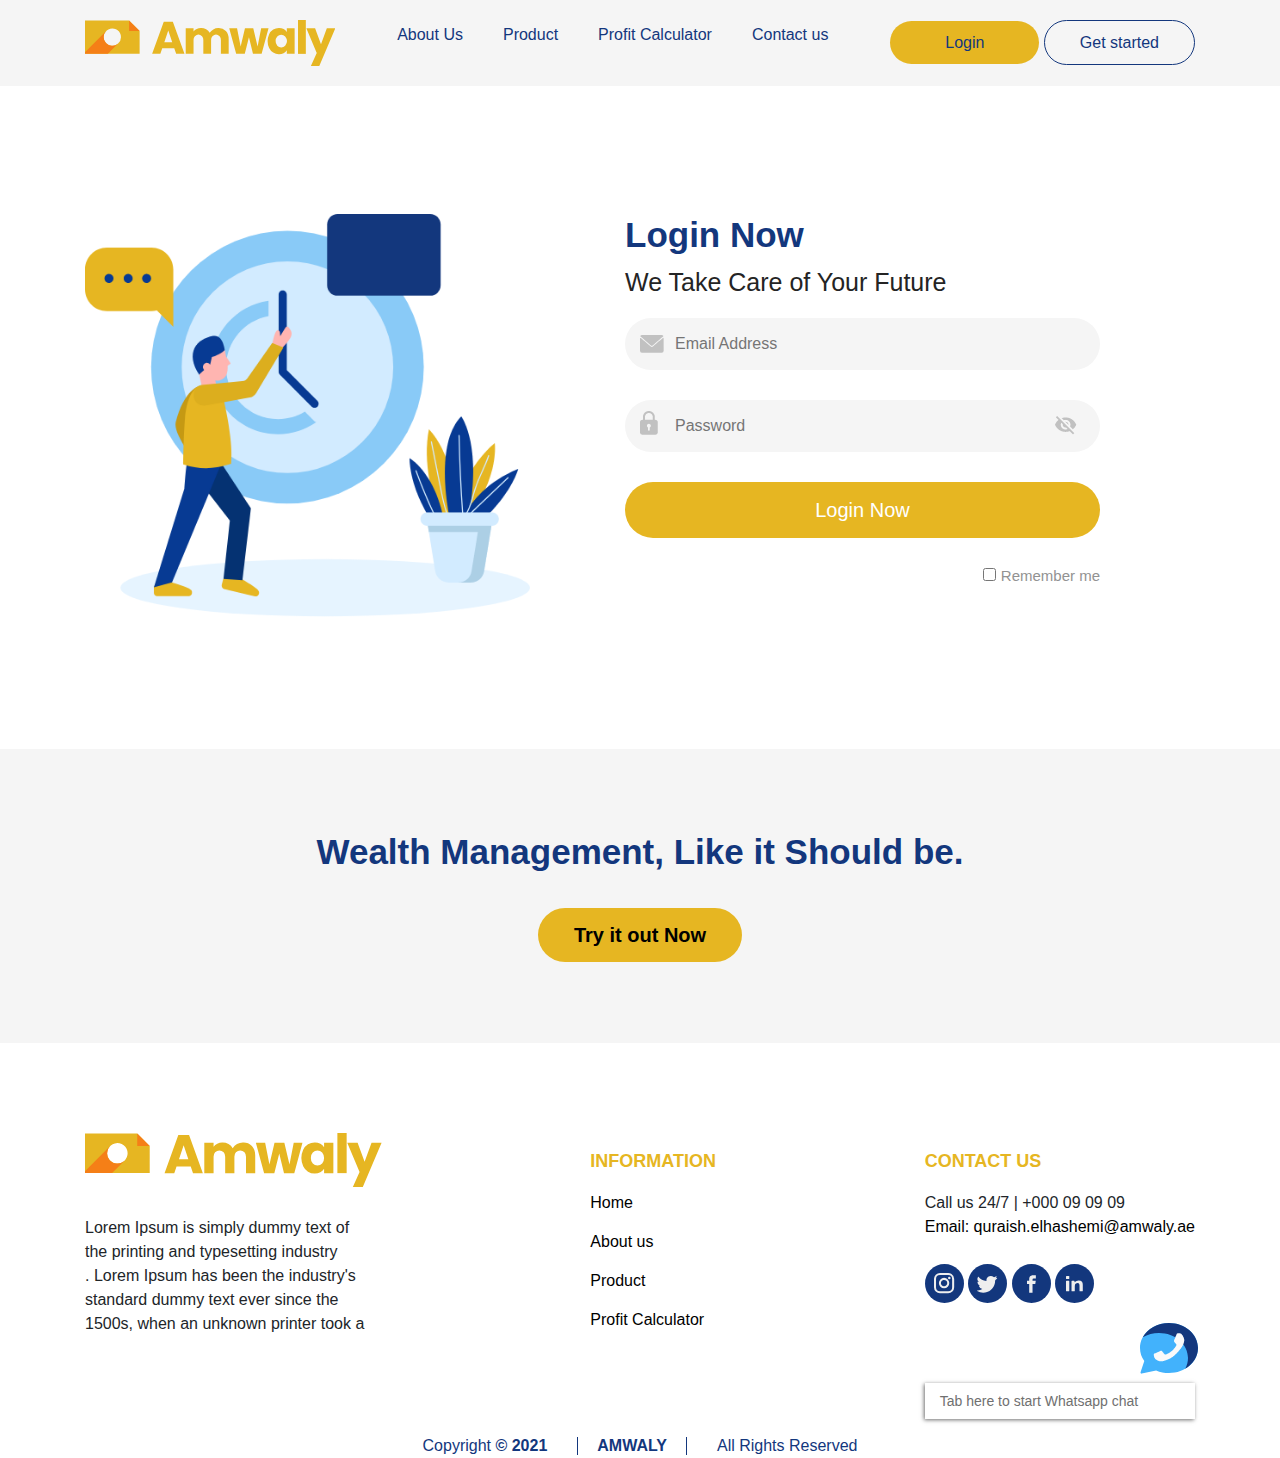
<file: login.html>
<!DOCTYPE html>
<html lang="en">

<head>
    <meta charset="UTF-8">
    <meta http-equiv="X-UA-Compatible" content="IE=edge">
    <meta name="viewport" content="width=device-width, initial-scale=1.0">
    <title>Signup page</title>
    <link rel="stylesheet" href="https://cdn.jsdelivr.net/npm/bootstrap@4.6.1/dist/css/bootstrap.min.css">
    <link rel="stylesheet" href="style.css">
</head>

<body>

    <header>
        <div class="container">
            <div class="headwrapper">
                <div class="logo">
                    <a href="index.html">
                        <span>
                            <svg id="Group_2112" data-name="Group 2112" xmlns="http://www.w3.org/2000/svg"
                                width="250.318" height="46" viewBox="0 0 250.318 46">
                                <g id="Group_3" data-name="Group 3" transform="translate(67.146 0)">
                                    <path id="Path_40" data-name="Path 40"
                                        d="M676.826,55.641H664.834l-1.922,5.676h-8.193l11.625-32.131h9.063l11.626,32.131h-8.285ZM674.812,49.6,670.83,37.836,666.894,49.6Z"
                                        transform="translate(-654.719 -27.447)" fill="#e6b622" />
                                    <path id="Path_41" data-name="Path 41"
                                        d="M1017.211,92.748q2.814,2.883,2.816,8.01v14.921h-7.781V101.81a5.277,5.277,0,0,0-1.3-3.821,5.457,5.457,0,0,0-7.187,0,5.277,5.277,0,0,0-1.3,3.821v13.869h-7.78V101.81a5.277,5.277,0,0,0-1.3-3.821,5.457,5.457,0,0,0-7.187,0,5.277,5.277,0,0,0-1.3,3.821v13.869h-7.826V90.139h7.826v3.2a8.382,8.382,0,0,1,3.112-2.541,9.8,9.8,0,0,1,4.348-.938,10.573,10.573,0,0,1,5.15,1.236,8.857,8.857,0,0,1,3.547,3.524,10.282,10.282,0,0,1,3.617-3.433,9.768,9.768,0,0,1,4.989-1.327A10.1,10.1,0,0,1,1017.211,92.748Z"
                                        transform="translate(-943.497 -81.809)" fill="#e6b622" />
                                    <path id="Path_42" data-name="Path 42"
                                        d="M1434.536,92.507l-6.912,25.54h-8.65l-4.029-16.569-4.165,16.569h-8.605l-6.957-25.54h7.827l3.617,18.262,4.3-18.262h8.285l4.348,18.17,3.57-18.17Z"
                                        transform="translate(-1318.142 -84.177)" fill="#e6b622" />
                                    <path id="Path_43" data-name="Path 43"
                                        d="M1766.074,95.166a11.1,11.1,0,0,1,4.052-4.578,10.58,10.58,0,0,1,5.721-1.6,9.836,9.836,0,0,1,4.736,1.1,8.1,8.1,0,0,1,3.136,2.884V89.353h7.826v25.54h-7.826v-3.616a8.455,8.455,0,0,1-3.182,2.883,9.822,9.822,0,0,1-4.736,1.1,10.383,10.383,0,0,1-5.676-1.625,11.222,11.222,0,0,1-4.052-4.622,16.859,16.859,0,0,1,0-13.846Zm16.02,2.334a5.5,5.5,0,0,0-7.918-.023,6.318,6.318,0,0,0-1.625,4.6,6.475,6.475,0,0,0,1.625,4.645,5.449,5.449,0,0,0,7.918.023,7.388,7.388,0,0,0,0-9.246Z"
                                        transform="translate(-1649.063 -81.023)" fill="#e6b622" />
                                    <path id="Path_44" data-name="Path 44" d="M2063.943,12.475v33.87h-7.827V12.475Z"
                                        transform="translate(-1910.248 -12.475)" fill="#e6b622" />
                                    <path id="Path_45" data-name="Path 45"
                                        d="M2165.131,92.507l-16.02,37.669h-8.421l5.859-13-10.39-24.67h8.742l5.9,15.973,5.859-15.973Z"
                                        transform="translate(-1981.958 -84.177)" fill="#e6b622" />
                                </g>
                                <path id="Path_46" data-name="Path 46"
                                    d="M53.714,17.481H9.63V50.75H64.25V28.018ZM42.685,40.575a8.645,8.645,0,1,1,2.9-6.459A8.6,8.6,0,0,1,42.685,40.575Z"
                                    transform="translate(-9.63 -16.96)" fill="#e6b622" />
                                <path id="Path_47" data-name="Path 47" d="M443.692,28.017H433.155V17.481Z"
                                    transform="translate(-389.072 -16.96)" fill="#f57f17" />
                                <path id="Path_48" data-name="Path 48"
                                    d="M42.685,131.266,32.509,141.442H9.63v-1.556l21.18-21.176a8.645,8.645,0,0,0,11.875,12.557Z"
                                    transform="translate(-9.63 -107.651)" fill="#f57f17" />
                            </svg>
                        </span>
                    </a>
                </div>
                <div class="list-items">
                    <ul>
                        <li><a href="aboutus.html">About Us</a></li>
                        <li><a href="products.html">Product</a></li>
                        <li><a href="calculator.html">Profit Calculator</a></li>
                        <li><a href="contactus.html">Contact us</a></li>
                    </ul>
                </div>
                <div class="button">
                    <a href="" class="active">Login</a>
                    <a href="signup.html">Get started</a>
                </div>
            </div>
        </div>
    </header>

    <div class="login">
        <div class="container">
            <div class="login-content">
                <div class="row">
                    <div class="col-md-5">
                        <div class="image">
                            <img src="/assets/images/login.png">
                        </div>
                    </div>

                    <div class="col-md-6">
                        <div class="login-form">
                            <h2>Login Now</h2>
                            <p>We Take Care of Your Future</p>
                            <div class="form-content">
                                <div class="detail">
                                    <input type="email" id="email" placeholder="Email Address">
                                    <span>
                                        <svg id="Group_9" data-name="Group 9" xmlns="http://www.w3.org/2000/svg"
                                            width="23.659" height="17.744" viewBox="0 0 23.659 17.744">
                                            <path id="Path_1" data-name="Path 1"
                                                d="M7.088,65.44c3.247,2.75,8.945,7.588,10.619,9.1a.989.989,0,0,0,1.431,0c1.676-1.51,7.374-6.348,10.621-9.1a.493.493,0,0,0,.069-.68A1.957,1.957,0,0,0,28.282,64H8.566a1.957,1.957,0,0,0-1.547.76A.493.493,0,0,0,7.088,65.44Z"
                                                transform="translate(-6.594 -64)" fill="#c1c1c1" />
                                            <path id="Path_2" data-name="Path 2"
                                                d="M23.373,126.457a.491.491,0,0,0-.526.071c-3.6,3.053-8.2,6.966-9.643,8.269a2,2,0,0,1-2.751,0c-1.541-1.389-6.7-5.776-9.642-8.268A.493.493,0,0,0,0,126.9v12.4a1.974,1.974,0,0,0,1.972,1.972H21.687a1.973,1.973,0,0,0,1.972-1.972V126.9A.493.493,0,0,0,23.373,126.457Z"
                                                transform="translate(0 -123.528)" fill="#c1c1c1" />
                                        </svg>
                                    </span>
                                </div>

                                <div class="password">
                                    <input type="password" id="password" placeholder="Password">
                                </div>
                                <div class="button">
                                    <a href=""><button>Login Now</button></a>
                                    <input type="checkbox" id="box">
                                    <label for="box">Remember me</label>
                                </div>
                            </div>
                        </div>
                    </div>
                </div>
            </div>
        </div>
    </div>

    <div class="managment">
        <div class="container">
            <div class="managment-data">
                <h2>Wealth Management, Like it Should be.</h2>
                <a href="">Try it out Now</a>
            </div>
        </div>
    </div>

    <footer>
        <div class="container">
            <div class="footercontent">
                <div class="signature">
                    <span>
                        <svg xmlns="http://www.w3.org/2000/svg" width="296.589" height="54.503"
                            viewBox="0 0 296.589 54.503">
                            <g id="Group_943" data-name="Group 943" transform="translate(722.256 -239.457)">
                                <g id="Group_2" data-name="Group 2" transform="translate(-722.256 239.457)">
                                    <g id="Group_1" data-name="Group 1" transform="translate(79.558)">
                                        <path id="Path_31" data-name="Path 31"
                                            d="M680.912,732.219H666.7l-2.277,6.725h-9.708l13.774-38.07h10.738l13.775,38.07h-9.816Zm-2.385-7.159-4.718-13.938-4.664,13.938Z"
                                            transform="translate(-654.719 -698.813)" fill="#e6b622" />
                                        <path id="Path_32" data-name="Path 32"
                                            d="M1024.635,764.97q3.335,3.416,3.336,9.49V792.14h-9.22V775.707a6.251,6.251,0,0,0-1.546-4.527,6.466,6.466,0,0,0-8.515,0,6.252,6.252,0,0,0-1.546,4.527V792.14h-9.218V775.707a6.252,6.252,0,0,0-1.546-4.527,6.466,6.466,0,0,0-8.515,0,6.252,6.252,0,0,0-1.546,4.527V792.14h-9.272V761.879h9.272v3.8a9.928,9.928,0,0,1,3.688-3.01,11.616,11.616,0,0,1,5.152-1.112,12.529,12.529,0,0,1,6.1,1.464,10.5,10.5,0,0,1,4.2,4.176,12.181,12.181,0,0,1,4.285-4.067,11.572,11.572,0,0,1,5.911-1.573A11.965,11.965,0,0,1,1024.635,764.97Z"
                                            transform="translate(-937.296 -752.009)" fill="#e6b622" />
                                        <path id="Path_33" data-name="Path 33"
                                            d="M1441.8,764.195l-8.189,30.261h-10.249l-4.773-19.632-4.934,19.632h-10.2l-8.244-30.261h9.274l4.285,21.638,5.1-21.638h9.816l5.152,21.529,4.23-21.529Z"
                                            transform="translate(-1303.894 -754.325)" fill="#e6b622" />
                                        <path id="Path_34" data-name="Path 34"
                                            d="M1766.349,768a13.153,13.153,0,0,1,4.8-5.424,12.537,12.537,0,0,1,6.779-1.9,11.654,11.654,0,0,1,5.612,1.3,9.6,9.6,0,0,1,3.716,3.417v-4.284h9.272V791.37h-9.272v-4.284a10.023,10.023,0,0,1-3.77,3.416,11.639,11.639,0,0,1-5.612,1.3,12.3,12.3,0,0,1-6.725-1.926,13.3,13.3,0,0,1-4.8-5.477,19.975,19.975,0,0,1,0-16.406Zm18.981,2.765a6.517,6.517,0,0,0-9.382-.027,7.486,7.486,0,0,0-1.926,5.451,7.672,7.672,0,0,0,1.926,5.5,6.456,6.456,0,0,0,9.382.027,8.752,8.752,0,0,0,0-10.955Z"
                                            transform="translate(-1627.709 -751.239)" fill="#e6b622" />
                                        <path id="Path_35" data-name="Path 35"
                                            d="M2065.39,684.164v40.131h-9.274V684.164Z"
                                            transform="translate(-1883.284 -684.164)" fill="#e6b622" />
                                        <path id="Path_36" data-name="Path 36"
                                            d="M2170.486,764.195,2151.5,808.828h-9.979l6.943-15.4-12.311-29.23h10.358l7,18.926,6.942-18.926Z"
                                            transform="translate(-1953.455 -754.325)" fill="#e6b622" />
                                    </g>
                                    <path id="Path_37" data-name="Path 37"
                                        d="M61.863,689.169H9.63v39.419H74.347V701.653ZM48.8,716.532a10.243,10.243,0,1,1,3.439-7.653A10.19,10.19,0,0,1,48.8,716.532Z"
                                        transform="translate(-9.63 -688.552)" fill="#e6b622" />
                                    <path id="Path_38" data-name="Path 38" d="M445.64,701.654H433.155V689.169Z"
                                        transform="translate(-380.923 -688.552)" fill="#f57f17" />
                                    <path id="Path_39" data-name="Path 39"
                                        d="M48.8,805.276,36.739,817.332H9.63v-1.844l25.1-25.091A10.243,10.243,0,0,0,48.8,805.276Z"
                                        transform="translate(-9.63 -777.295)" fill="#f57f17" />
                                </g>
                            </g>
                        </svg>
                    </span>
                    <p>
                        Lorem Ipsum is simply dummy text of<br>
                        the printing and typesetting industry<br>.
                        Lorem Ipsum has been the industry's<br>
                        standard dummy text ever since the<br>
                        1500s, when an unknown printer took a
                    </p>
                </div>

                <div class="information">
                    <p>INFORMATION</p>
                    <ul>
                        <li><a href="">Home</a></li>
                        <li><a href="">About us</a></li>
                        <li><a href="">Product</a></li>
                        <li><a href="">Profit Calculator</a></li>

                    </ul>
                </div>
                <div class="contact">
                    <p>CONTACT US</p>
                    <span>Call us 24/7 | +000 09 09 09</span><br>
                    <a href="quraish.elhashemi@amwaly.ae">Email: quraish.elhashemi@amwaly.ae</a>
                    <div class="logo">
                        <span>
                            <svg xmlns="http://www.w3.org/2000/svg" width="39" height="39" viewBox="0 0 39 39">
                                <circle id="Ellipse_9" data-name="Ellipse 9" cx="19.5" cy="19.5" r="19.5"
                                    fill="#13377d" />
                                <path id="Path_7925" data-name="Path 7925"
                                    d="M38.72,232.869a1.249,1.249,0,1,0,1.25,1.248A1.248,1.248,0,0,0,38.72,232.869Z"
                                    transform="translate(-14.414 -220.211)" fill="#eee" />
                                <path id="Path_7926" data-name="Path 7926"
                                    d="M50.026,232.605a5.98,5.98,0,0,0-3.354-1.026H38.519a6.012,6.012,0,0,0-6.005,6.008v8.149a6.012,6.012,0,0,0,6.005,6.005h8.152a6.012,6.012,0,0,0,6.005-6.005v-8.149A6.007,6.007,0,0,0,50.026,232.605Zm.624,13.131a3.978,3.978,0,0,1-3.978,3.978H38.519a3.978,3.978,0,0,1-3.978-3.978v-8.149a3.98,3.98,0,0,1,3.978-3.981h8.152a3.98,3.98,0,0,1,3.978,3.981Z"
                                    transform="translate(-23.515 -222.579)" fill="#eee" />
                                <path id="Path_7927" data-name="Path 7927"
                                    d="M39.447,233.3h-.04v0a5.212,5.212,0,0,0,0,10.423v0h.04a5.214,5.214,0,1,0,0-10.429Zm2.251,7.466a3.186,3.186,0,1,1,.933-2.251A3.167,3.167,0,0,1,41.7,240.762Z"
                                    transform="translate(-20.365 -219.428)" fill="#eee" />
                            </svg>
                        </span>
                        <span><svg xmlns="http://www.w3.org/2000/svg" width="39" height="39" viewBox="0 0 39 39">
                                <circle id="Ellipse_10" data-name="Ellipse 10" cx="19.5" cy="19.5" r="19.5"
                                    fill="#13377d" />
                                <path id="Path_7928" data-name="Path 7928"
                                    d="M72.389,234.1a8.005,8.005,0,0,1-1.389.468,4.343,4.343,0,0,0,1.143-1.82.228.228,0,0,0-.332-.267,8.063,8.063,0,0,1-2.127.879.523.523,0,0,1-.133.017.567.567,0,0,1-.371-.142,4.342,4.342,0,0,0-2.875-1.086,4.622,4.622,0,0,0-1.378.213,4.1,4.1,0,0,0-1.2.632,3.579,3.579,0,0,0-.281.232,4.124,4.124,0,0,0-.717.805c-.04.06-.1.1-.139.156v.037a4.089,4.089,0,0,0-.5,1.171,4.647,4.647,0,0,0-.1,1.6.156.156,0,0,1-.037.125.168.168,0,0,1-.122.054l-.014,0a11.392,11.392,0,0,1-7.834-4.185.23.23,0,0,0-.374.028,4.358,4.358,0,0,0,.709,5.285,3.907,3.907,0,0,1-.992-.383.226.226,0,0,0-.337.2,4.354,4.354,0,0,0,2.541,4.009l-.094,0a4.024,4.024,0,0,1-.734-.071.227.227,0,0,0-.258.292,4.351,4.351,0,0,0,3.442,2.963,8.025,8.025,0,0,1-4.494,1.367l-.5,0a.334.334,0,0,0-.326.252.345.345,0,0,0,.164.38,11.933,11.933,0,0,0,6,1.616,12.24,12.24,0,0,0,3.87-.672v.077a11.608,11.608,0,0,0,1.253-.491,11.019,11.019,0,0,0,1.5-.9,11.318,11.318,0,0,0,2.246-1.911h0a12.325,12.325,0,0,0,2.3-3.845,12.146,12.146,0,0,0,.78-4.208V236.9c0-.113.091-.193.139-.295s.051-.213.136-.281a8.6,8.6,0,0,0,1.73-1.9A.227.227,0,0,0,72.389,234.1Z"
                                    transform="translate(-43.544 -220.233)" fill="#eee" />
                            </svg>
                        </span>
                        <span><svg xmlns="http://www.w3.org/2000/svg" width="39" height="39" viewBox="0 0 39 39">
                                <circle id="Ellipse_11" data-name="Ellipse 11" cx="19.5" cy="19.5" r="19.5"
                                    fill="#13377d" />
                                <path id="Path_7929" data-name="Path 7929"
                                    d="M81.145,235.26h2.277V231.9H80.746v.011c-3.241.113-3.9,1.937-3.964,3.848h-.006v1.679H74.57v3.292h2.206v8.824H80.1V240.73h2.725l.525-3.292H80.1v-1.012A1.085,1.085,0,0,1,81.145,235.26Z"
                                    transform="translate(-59.57 -220.686)" fill="#eee" />
                            </svg>
                        </span>
                        <span>
                            <svg xmlns="http://www.w3.org/2000/svg" width="39" height="39" viewBox="0 0 39 39">
                                <circle id="Ellipse_12" data-name="Ellipse 12" cx="19.5" cy="19.5" r="19.5"
                                    fill="#13377d" />
                                <g id="Group_462" data-name="Group 462" transform="translate(11 12)">
                                    <path id="Path_7930" data-name="Path 7930"
                                        d="M.545,189.479H2.727a.545.545,0,0,0,.545-.545V179.4a.545.545,0,0,0-.545-.545H.545A.545.545,0,0,0,0,179.4v9.538A.545.545,0,0,0,.545,189.479Z"
                                        transform="translate(0 -174.145)" fill="#eee" />
                                    <path id="Path_7931" data-name="Path 7931"
                                        d="M.545,26.944H2.727a.545.545,0,0,0,.545-.545V24.461a.545.545,0,0,0-.545-.545H.545A.545.545,0,0,0,0,24.461V26.4A.545.545,0,0,0,.545,26.944Z"
                                        transform="translate(0 -23.916)" fill="#eee" />
                                    <path id="Path_7932" data-name="Path 7932"
                                        d="M192,171.031a3.318,3.318,0,0,0-1.357-1,4.912,4.912,0,0,0-1.98-.39,4.849,4.849,0,0,0-3.726,1.678c-.2.223-.35.174-.35-.127v-.727a.545.545,0,0,0-.545-.545h-1.949a.545.545,0,0,0-.545.545v9.538a.545.545,0,0,0,.545.545h2.182a.545.545,0,0,0,.545-.545v-3.317a10.672,10.672,0,0,1,.25-2.842,2.347,2.347,0,0,1,.926-1.234,2.624,2.624,0,0,1,1.526-.466,1.947,1.947,0,0,1,1.136.326,1.817,1.817,0,0,1,.681.914,9.753,9.753,0,0,1,.21,2.591v4.027a.545.545,0,0,0,.545.545h2.182a.545.545,0,0,0,.545-.545v-5.4a10.229,10.229,0,0,0-.18-2.2A3.6,3.6,0,0,0,192,171.031Z"
                                        transform="translate(-176.031 -165.22)" fill="#eee" />
                                </g>
                            </svg>
                        </span>
                    </div>
                    <div class="whatsapp">
                        <a href="">Tab here to start Whatsapp chat</a>
                    </div>
                </div>
            </div>
        </div>
    </footer>
    <div class="footerbottom">
        <div class="container">
            <div class="footer-content">
                <div class="copyright">
                    <a href="">Copyright<span> © 2021</span></a>
                </div>
                <div class="amwaly">
                    <a href="">AMWALY</a>
                </div>
                <div class="rights">
                    <a href="">All Rights Reserved</a>
                </div>
            </div>
        </div>
    </div>

</body>

</html>
</file>
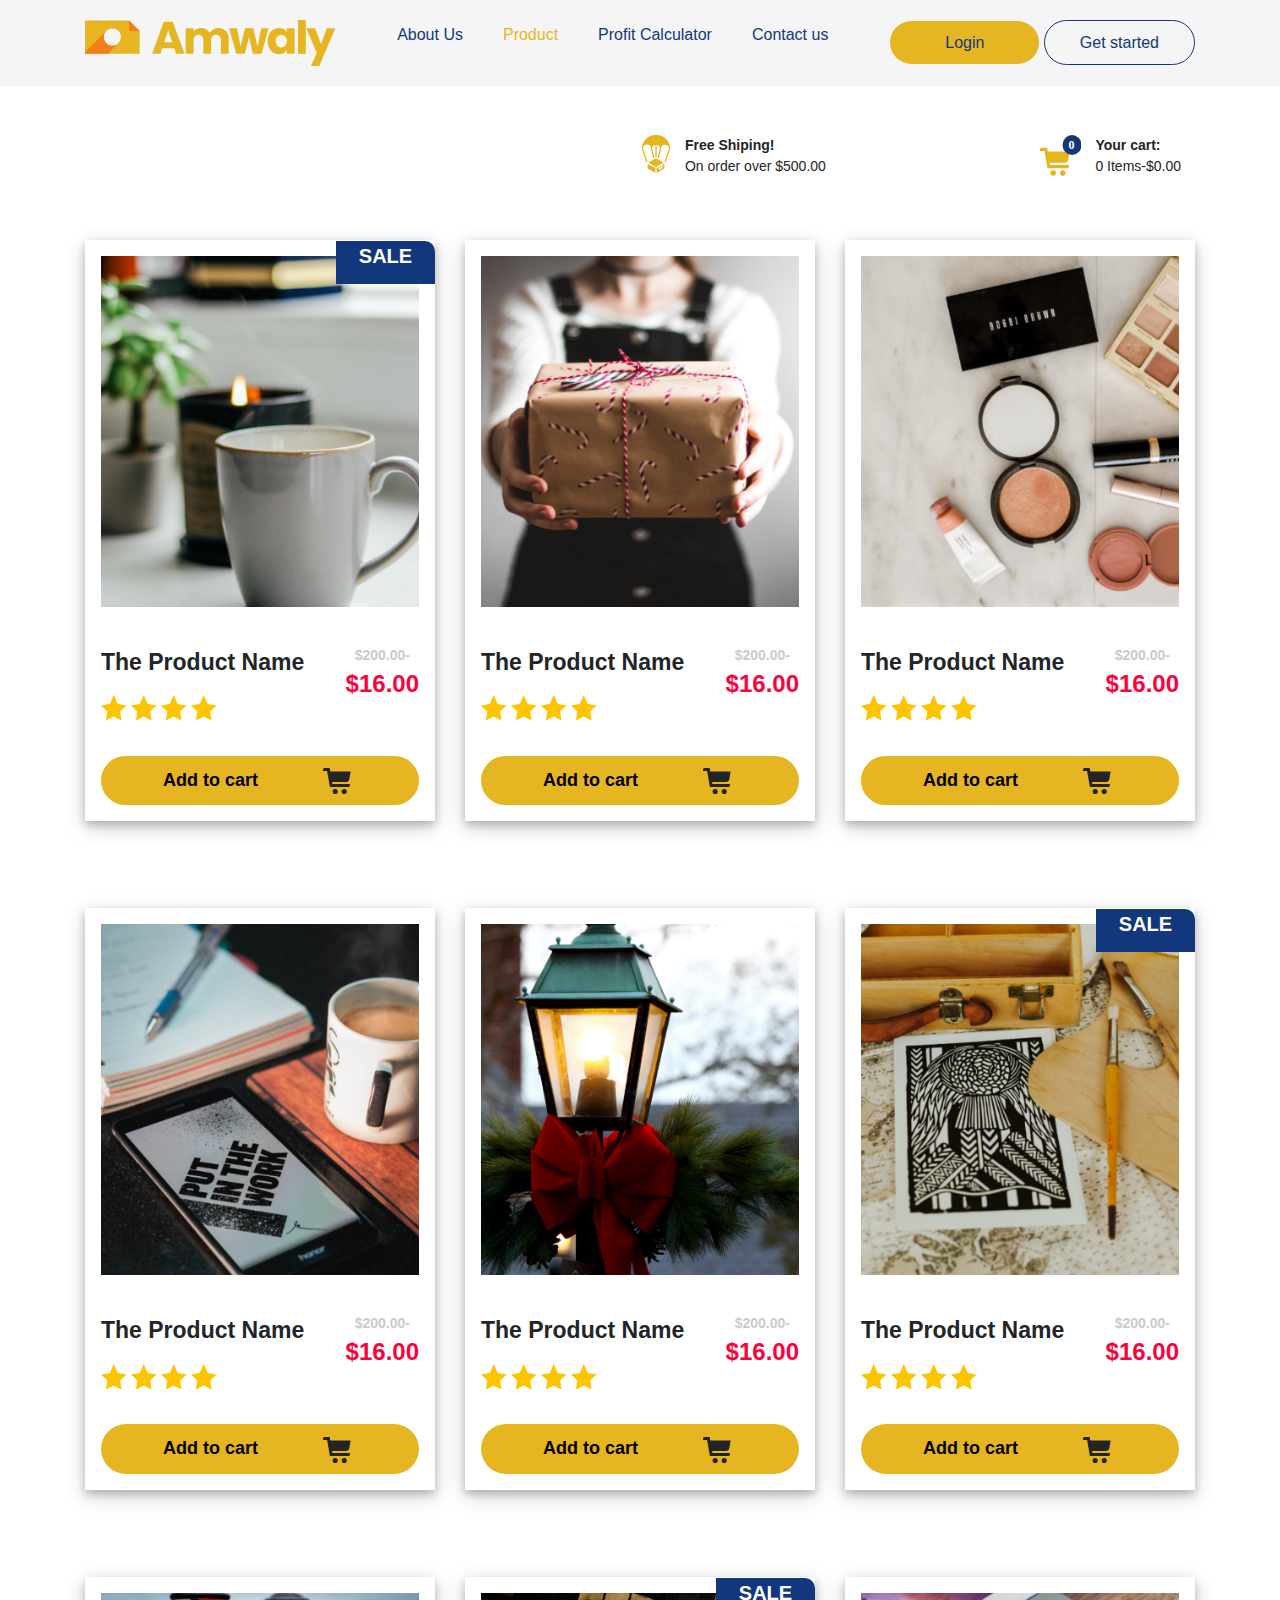
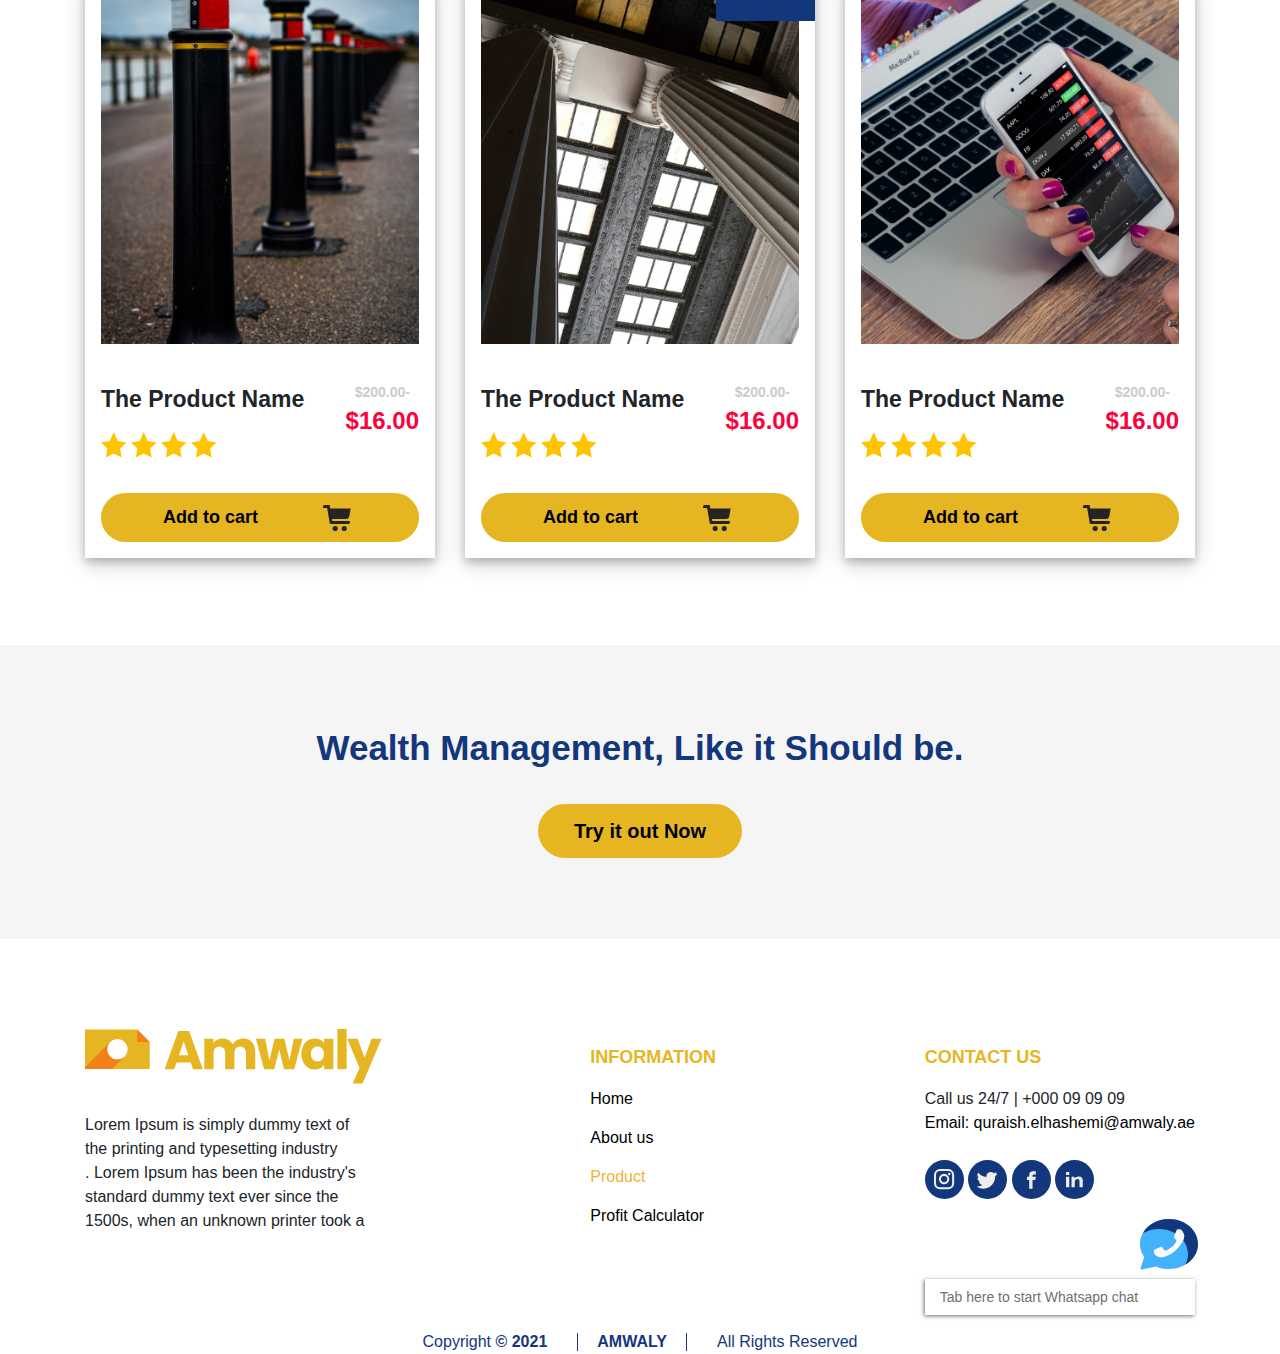
<file: products.html>
<!DOCTYPE html>
<html lang="en">

<head>
    <meta charset="UTF-8">
    <meta http-equiv="X-UA-Compatible" content="IE=edge">
    <meta name="viewport" content="width=device-width, initial-scale=1.0">
    <title>Products</title>
    <link rel="stylesheet" href="https://cdn.jsdelivr.net/npm/bootstrap@4.6.1/dist/css/bootstrap.min.css">
    <link rel="stylesheet" href="https://cdnjs.cloudflare.com/ajax/libs/font-awesome/4.7.0/css/font-awesome.min.css">
    <link rel="stylesheet" href="style.css">
</head>

<body>
    <header>
        <div class="container">
            <div class="headwrapper">
                <div class="logo">
                    <a href="index.html">
                        <span>
                            <svg id="Group_2112" data-name="Group 2112" xmlns="http://www.w3.org/2000/svg"
                                width="250.318" height="46" viewBox="0 0 250.318 46">
                                <g id="Group_3" data-name="Group 3" transform="translate(67.146 0)">
                                    <path id="Path_40" data-name="Path 40"
                                        d="M676.826,55.641H664.834l-1.922,5.676h-8.193l11.625-32.131h9.063l11.626,32.131h-8.285ZM674.812,49.6,670.83,37.836,666.894,49.6Z"
                                        transform="translate(-654.719 -27.447)" fill="#e6b622" />
                                    <path id="Path_41" data-name="Path 41"
                                        d="M1017.211,92.748q2.814,2.883,2.816,8.01v14.921h-7.781V101.81a5.277,5.277,0,0,0-1.3-3.821,5.457,5.457,0,0,0-7.187,0,5.277,5.277,0,0,0-1.3,3.821v13.869h-7.78V101.81a5.277,5.277,0,0,0-1.3-3.821,5.457,5.457,0,0,0-7.187,0,5.277,5.277,0,0,0-1.3,3.821v13.869h-7.826V90.139h7.826v3.2a8.382,8.382,0,0,1,3.112-2.541,9.8,9.8,0,0,1,4.348-.938,10.573,10.573,0,0,1,5.15,1.236,8.857,8.857,0,0,1,3.547,3.524,10.282,10.282,0,0,1,3.617-3.433,9.768,9.768,0,0,1,4.989-1.327A10.1,10.1,0,0,1,1017.211,92.748Z"
                                        transform="translate(-943.497 -81.809)" fill="#e6b622" />
                                    <path id="Path_42" data-name="Path 42"
                                        d="M1434.536,92.507l-6.912,25.54h-8.65l-4.029-16.569-4.165,16.569h-8.605l-6.957-25.54h7.827l3.617,18.262,4.3-18.262h8.285l4.348,18.17,3.57-18.17Z"
                                        transform="translate(-1318.142 -84.177)" fill="#e6b622" />
                                    <path id="Path_43" data-name="Path 43"
                                        d="M1766.074,95.166a11.1,11.1,0,0,1,4.052-4.578,10.58,10.58,0,0,1,5.721-1.6,9.836,9.836,0,0,1,4.736,1.1,8.1,8.1,0,0,1,3.136,2.884V89.353h7.826v25.54h-7.826v-3.616a8.455,8.455,0,0,1-3.182,2.883,9.822,9.822,0,0,1-4.736,1.1,10.383,10.383,0,0,1-5.676-1.625,11.222,11.222,0,0,1-4.052-4.622,16.859,16.859,0,0,1,0-13.846Zm16.02,2.334a5.5,5.5,0,0,0-7.918-.023,6.318,6.318,0,0,0-1.625,4.6,6.475,6.475,0,0,0,1.625,4.645,5.449,5.449,0,0,0,7.918.023,7.388,7.388,0,0,0,0-9.246Z"
                                        transform="translate(-1649.063 -81.023)" fill="#e6b622" />
                                    <path id="Path_44" data-name="Path 44" d="M2063.943,12.475v33.87h-7.827V12.475Z"
                                        transform="translate(-1910.248 -12.475)" fill="#e6b622" />
                                    <path id="Path_45" data-name="Path 45"
                                        d="M2165.131,92.507l-16.02,37.669h-8.421l5.859-13-10.39-24.67h8.742l5.9,15.973,5.859-15.973Z"
                                        transform="translate(-1981.958 -84.177)" fill="#e6b622" />
                                </g>
                                <path id="Path_46" data-name="Path 46"
                                    d="M53.714,17.481H9.63V50.75H64.25V28.018ZM42.685,40.575a8.645,8.645,0,1,1,2.9-6.459A8.6,8.6,0,0,1,42.685,40.575Z"
                                    transform="translate(-9.63 -16.96)" fill="#e6b622" />
                                <path id="Path_47" data-name="Path 47" d="M443.692,28.017H433.155V17.481Z"
                                    transform="translate(-389.072 -16.96)" fill="#f57f17" />
                                <path id="Path_48" data-name="Path 48"
                                    d="M42.685,131.266,32.509,141.442H9.63v-1.556l21.18-21.176a8.645,8.645,0,0,0,11.875,12.557Z"
                                    transform="translate(-9.63 -107.651)" fill="#f57f17" />
                            </svg>
                        </span>
                    </a>
                </div>
                <div class="list-items">
                    <ul>
                        <li><a href="aboutus.html">About Us</a></li>
                        <li><a href="products.html" class="active">Product</a></li>
                        <li><a href="calculator.html">Profit Calculator</a></li>
                        <li><a href="contactus.html">Contact us</a></li>
                    </ul>
                </div>
                <div class="button">
                    <a href="login.html">Login</a>
                    <a href="signup.html">Get started</a>
                </div>
            </div>
        </div>
    </header>

    <div class="shipping">
        <div class="container">
            <div class="content">
                <div class="free">
                    <span>
                        <svg xmlns="http://www.w3.org/2000/svg" width="30" height="38" viewBox="0 0 24.851 33.479">
                            <g id="shipping" transform="translate(-10 -1)">
                                <path id="Path_7966" data-name="Path 7966"
                                    d="M34.85,12.86A11.873,11.873,0,0,0,22.99,1H21.86A11.873,11.873,0,0,0,10,12.86a.561.561,0,0,0,.034.169l-.007,0,3.927,12.342v-.088a.564.564,0,0,1,.285-.49l.607-.347L11.134,12.784a3.387,3.387,0,0,1,6.773.076.554.554,0,0,0,.025.126l-.011,0,2,8.56,1.023-.585-1.9-8.157A3.39,3.39,0,0,1,21.86,9.523V20.44l.285-.163a.564.564,0,0,1,.56,0l.285.163V9.523a3.389,3.389,0,0,1,2.821,3.285l-1.9,8.157,1.023.585,2-8.56-.011,0a.543.543,0,0,0,.025-.125,3.387,3.387,0,0,1,6.773-.076L30.006,24.449l.607.347a.564.564,0,0,1,.285.49v.088l3.927-12.342-.007,0a.561.561,0,0,0,.034-.169Z"
                                    transform="translate(0 0)" fill="#e6b622" />
                                <path id="Path_7967" data-name="Path 7967" d="M19,50.07l6.777,3.873V49.6L19,45.723Z"
                                    transform="translate(-3.917 -19.464)" fill="#e6b622" />
                                <path id="Path_7968" data-name="Path 7968"
                                    d="M26.784,37.152,20.016,41.02l6.768,3.868,6.768-3.868Z"
                                    transform="translate(-4.359 -15.734)" fill="#e6b622" />
                                <path id="Path_7969" data-name="Path 7969"
                                    d="M38.083,49.268a.565.565,0,0,1-.312.505L35.512,50.9a.565.565,0,0,1-.817-.505v-1.77L33,49.6v4.347l6.777-3.873V45.723l-1.694.968Z"
                                    transform="translate(-10.01 -19.464)" fill="#e6b622" />
                                <path id="Path_7970" data-name="Path 7970" d="M39.13,50.163V48.58L38,49.226v1.5Z"
                                    transform="translate(-12.186 -20.708)" fill="#e6b622" />
                            </g>
                        </svg>
                    </span>
                    <p>Free Shiping!<br>
                        <span>On order over $500.00</span>
                    </p>
                </div>
                <div class="cart">
                    <span>
                        <svg xmlns="http://www.w3.org/2000/svg" width="41.542" height="40.868"
                            viewBox="0 0 41.542 40.868">
                            <g id="shop-cart" transform="translate(0 12.775)">
                                <path id="Path_1" data-name="Path 1"
                                    d="M29.677,4.822H7.79L7.164,1.179H1.618A1.617,1.617,0,0,0,0,2.8V4.416H4.437L7.292,21.021a.826.826,0,0,0,.786.662H27.249a1.618,1.618,0,0,0,1.62-1.62V18.446H10.133l-.394-2.294H24.551a3.956,3.956,0,0,0,3.771-3.192Z"
                                    transform="translate(0 -1.179)" fill="#e6b622" />
                                <circle id="Ellipse_1" data-name="Ellipse 1" cx="2.799" cy="2.799" r="2.799"
                                    transform="translate(10.285 22.495)" fill="#e6b622" />
                                <path id="Path_2" data-name="Path 2"
                                    d="M29.762,37.45a2.8,2.8,0,1,0,2.8-2.8A2.8,2.8,0,0,0,29.762,37.45Z"
                                    transform="translate(-9.761 -12.156)" fill="#e6b622" />
                            </g>
                            <ellipse id="Ellipse_2" data-name="Ellipse 2" cx="9.5" cy="10" rx="9.5" ry="10"
                                transform="translate(22.542)" fill="#13377d" />
                            <text id="_0" data-name="0" transform="translate(28.542 14)" fill="#fff" font-size="12"
                                font-family="Montserrat-SemiBold, Montserrat" font-weight="600">
                                <tspan x="0" y="0">0</tspan>
                            </text>
                        </svg>
                    </span>
                    <p>Your cart:<br>
                        <span>0 Items-$0.00</span>
                    </p>
                </div>
            </div>
        </div>
    </div>

    <div class="products">
        <div class="container">
            <div class="content">
                <div class="row">
                    <div class="col-md-4">
                        <div class="data">
                            <div class="image">
                               <a href="">
                               <img src="/assets/images/product images/product1.png">
                            </a>
                            </div>

                            <div class="detail">
                                <div class="name">
                                    <p>The Product Name</p>
                                    <span>
                                        <svg xmlns="http://www.w3.org/2000/svg" width="25.598" height="25.598"
                                            viewBox="0 0 25.598 25.598">
                                            <path id="Path_46" data-name="Path 46"
                                                d="M373.714,21.481,365.837,25.6l1.5-9.03L361,10.392l8.846-1.271L373.714,0l3.963,9.12,8.92,1.271-6.5,6.176,1.5,9.03Zm0,0"
                                                transform="translate(-361 0)" fill="#ffc400" />
                                        </svg>
                                    </span>
                                    <span>
                                        <svg xmlns="http://www.w3.org/2000/svg" width="25.598" height="25.598"
                                            viewBox="0 0 25.598 25.598">
                                            <path id="Path_46" data-name="Path 46"
                                                d="M373.714,21.481,365.837,25.6l1.5-9.03L361,10.392l8.846-1.271L373.714,0l3.963,9.12,8.92,1.271-6.5,6.176,1.5,9.03Zm0,0"
                                                transform="translate(-361 0)" fill="#ffc400" />
                                        </svg>
                                    </span>
                                    <span>
                                        <svg xmlns="http://www.w3.org/2000/svg" width="25.598" height="25.598"
                                            viewBox="0 0 25.598 25.598">
                                            <path id="Path_46" data-name="Path 46"
                                                d="M373.714,21.481,365.837,25.6l1.5-9.03L361,10.392l8.846-1.271L373.714,0l3.963,9.12,8.92,1.271-6.5,6.176,1.5,9.03Zm0,0"
                                                transform="translate(-361 0)" fill="#ffc400" />
                                        </svg>
                                    </span>
                                    <span>
                                        <svg xmlns="http://www.w3.org/2000/svg" width="25.598" height="25.598"
                                            viewBox="0 0 25.598 25.598">
                                            <path id="Path_46" data-name="Path 46"
                                                d="M373.714,21.481,365.837,25.6l1.5-9.03L361,10.392l8.846-1.271L373.714,0l3.963,9.12,8.92,1.271-6.5,6.176,1.5,9.03Zm0,0"
                                                transform="translate(-361 0)" fill="#ffc400" />
                                        </svg>
                                    </span>
                                </div>
                                <div class="prices">
                                    <p>$200.00-</p>
                                    <span>$16.00</span>
                                </div>
                            </div>
                            <div class="button">
                                <a href="">Add to cart <span><svg id="Group_526" data-name="Group 526"
                                            xmlns="http://www.w3.org/2000/svg" width="27.646" height="26.171"
                                            viewBox="0 0 27.646 26.171">
                                            <g id="shop-cart">
                                                <path id="Path_1" data-name="Path 1"
                                                    d="M27.646,4.573H7.257L6.674,1.179H1.508A1.507,1.507,0,0,0,0,2.687V4.195H4.133L6.793,19.664a.769.769,0,0,0,.732.617H25.384a1.508,1.508,0,0,0,1.509-1.509V17.265H9.439l-.367-2.137h13.8a3.686,3.686,0,0,0,3.513-2.974Z"
                                                    transform="translate(0 -1.179)" fill="#242424" />
                                                <circle id="Ellipse_1" data-name="Ellipse 1" cx="2.607" cy="2.607"
                                                    r="2.607" transform="translate(9.582 20.956)" fill="#242424" />
                                                <path id="Path_2" data-name="Path 2"
                                                    d="M29.762,37.258a2.607,2.607,0,1,0,2.606-2.608A2.606,2.606,0,0,0,29.762,37.258Z"
                                                    transform="translate(-11.13 -13.696)" fill="#242424" />
                                            </g>
                                        </svg>
                                    </span>
                                </a>
                            </div>
                        </div>
                    </div>  
                    <div class="col-md-4">
                        <div class="data1">
                            <div class="image">
                                <a href="">
                                    <img src="/assets/images/product images/product2.png">
                             </a>
                             </div>
                            <div class="detail">
                                <div class="name">
                                    <p>The Product Name</p>
                                    <span>
                                        <svg xmlns="http://www.w3.org/2000/svg" width="25.598" height="25.598"
                                            viewBox="0 0 25.598 25.598">
                                            <path id="Path_46" data-name="Path 46"
                                                d="M373.714,21.481,365.837,25.6l1.5-9.03L361,10.392l8.846-1.271L373.714,0l3.963,9.12,8.92,1.271-6.5,6.176,1.5,9.03Zm0,0"
                                                transform="translate(-361 0)" fill="#ffc400" />
                                        </svg>
                                    </span>
                                    <span>
                                        <svg xmlns="http://www.w3.org/2000/svg" width="25.598" height="25.598"
                                            viewBox="0 0 25.598 25.598">
                                            <path id="Path_46" data-name="Path 46"
                                                d="M373.714,21.481,365.837,25.6l1.5-9.03L361,10.392l8.846-1.271L373.714,0l3.963,9.12,8.92,1.271-6.5,6.176,1.5,9.03Zm0,0"
                                                transform="translate(-361 0)" fill="#ffc400" />
                                        </svg>
                                    </span>
                                    <span>
                                        <svg xmlns="http://www.w3.org/2000/svg" width="25.598" height="25.598"
                                            viewBox="0 0 25.598 25.598">
                                            <path id="Path_46" data-name="Path 46"
                                                d="M373.714,21.481,365.837,25.6l1.5-9.03L361,10.392l8.846-1.271L373.714,0l3.963,9.12,8.92,1.271-6.5,6.176,1.5,9.03Zm0,0"
                                                transform="translate(-361 0)" fill="#ffc400" />
                                        </svg>
                                    </span>
                                    <span>
                                        <svg xmlns="http://www.w3.org/2000/svg" width="25.598" height="25.598"
                                            viewBox="0 0 25.598 25.598">
                                            <path id="Path_46" data-name="Path 46"
                                                d="M373.714,21.481,365.837,25.6l1.5-9.03L361,10.392l8.846-1.271L373.714,0l3.963,9.12,8.92,1.271-6.5,6.176,1.5,9.03Zm0,0"
                                                transform="translate(-361 0)" fill="#ffc400" />
                                        </svg>
                                    </span>
                                </div>
                                <div class="prices">
                                    <p>$200.00-</p>
                                    <span>$16.00</span>
                                </div>
                            </div>
                            <div class="button">
                                <a href="">Add to cart <span><svg id="Group_526" data-name="Group 526"
                                            xmlns="http://www.w3.org/2000/svg" width="27.646" height="26.171"
                                            viewBox="0 0 27.646 26.171">
                                            <g id="shop-cart">
                                                <path id="Path_1" data-name="Path 1"
                                                    d="M27.646,4.573H7.257L6.674,1.179H1.508A1.507,1.507,0,0,0,0,2.687V4.195H4.133L6.793,19.664a.769.769,0,0,0,.732.617H25.384a1.508,1.508,0,0,0,1.509-1.509V17.265H9.439l-.367-2.137h13.8a3.686,3.686,0,0,0,3.513-2.974Z"
                                                    transform="translate(0 -1.179)" fill="#242424" />
                                                <circle id="Ellipse_1" data-name="Ellipse 1" cx="2.607" cy="2.607"
                                                    r="2.607" transform="translate(9.582 20.956)" fill="#242424" />
                                                <path id="Path_2" data-name="Path 2"
                                                    d="M29.762,37.258a2.607,2.607,0,1,0,2.606-2.608A2.606,2.606,0,0,0,29.762,37.258Z"
                                                    transform="translate(-11.13 -13.696)" fill="#242424" />
                                            </g>
                                        </svg>
                                    </span>
                                </a>
                            </div>
                        </div>
                    </div>  
                    <div class="col-md-4">
                        <div class="data1">
                            <div class="image">
                                <a href="">
                                    <img src="/assets/images/product images/product3.png">
                             </a>
                             </div>
                            <div class="detail">
                                <div class="name">
                                    <p>The Product Name</p>
                                    <span>
                                        <svg xmlns="http://www.w3.org/2000/svg" width="25.598" height="25.598"
                                            viewBox="0 0 25.598 25.598">
                                            <path id="Path_46" data-name="Path 46"
                                                d="M373.714,21.481,365.837,25.6l1.5-9.03L361,10.392l8.846-1.271L373.714,0l3.963,9.12,8.92,1.271-6.5,6.176,1.5,9.03Zm0,0"
                                                transform="translate(-361 0)" fill="#ffc400" />
                                        </svg>
                                    </span>
                                    <span>
                                        <svg xmlns="http://www.w3.org/2000/svg" width="25.598" height="25.598"
                                            viewBox="0 0 25.598 25.598">
                                            <path id="Path_46" data-name="Path 46"
                                                d="M373.714,21.481,365.837,25.6l1.5-9.03L361,10.392l8.846-1.271L373.714,0l3.963,9.12,8.92,1.271-6.5,6.176,1.5,9.03Zm0,0"
                                                transform="translate(-361 0)" fill="#ffc400" />
                                        </svg>
                                    </span>
                                    <span>
                                        <svg xmlns="http://www.w3.org/2000/svg" width="25.598" height="25.598"
                                            viewBox="0 0 25.598 25.598">
                                            <path id="Path_46" data-name="Path 46"
                                                d="M373.714,21.481,365.837,25.6l1.5-9.03L361,10.392l8.846-1.271L373.714,0l3.963,9.12,8.92,1.271-6.5,6.176,1.5,9.03Zm0,0"
                                                transform="translate(-361 0)" fill="#ffc400" />
                                        </svg>
                                    </span>
                                    <span>
                                        <svg xmlns="http://www.w3.org/2000/svg" width="25.598" height="25.598"
                                            viewBox="0 0 25.598 25.598">
                                            <path id="Path_46" data-name="Path 46"
                                                d="M373.714,21.481,365.837,25.6l1.5-9.03L361,10.392l8.846-1.271L373.714,0l3.963,9.12,8.92,1.271-6.5,6.176,1.5,9.03Zm0,0"
                                                transform="translate(-361 0)" fill="#ffc400" />
                                        </svg>
                                    </span>
                                </div>
                                <div class="prices">
                                    <p>$200.00-</p>
                                    <span>$16.00</span>
                                </div>
                            </div>
                            <div class="button">
                                <a href="">Add to cart <span><svg id="Group_526" data-name="Group 526"
                                            xmlns="http://www.w3.org/2000/svg" width="27.646" height="26.171"
                                            viewBox="0 0 27.646 26.171">
                                            <g id="shop-cart">
                                                <path id="Path_1" data-name="Path 1"
                                                    d="M27.646,4.573H7.257L6.674,1.179H1.508A1.507,1.507,0,0,0,0,2.687V4.195H4.133L6.793,19.664a.769.769,0,0,0,.732.617H25.384a1.508,1.508,0,0,0,1.509-1.509V17.265H9.439l-.367-2.137h13.8a3.686,3.686,0,0,0,3.513-2.974Z"
                                                    transform="translate(0 -1.179)" fill="#242424" />
                                                <circle id="Ellipse_1" data-name="Ellipse 1" cx="2.607" cy="2.607"
                                                    r="2.607" transform="translate(9.582 20.956)" fill="#242424" />
                                                <path id="Path_2" data-name="Path 2"
                                                    d="M29.762,37.258a2.607,2.607,0,1,0,2.606-2.608A2.606,2.606,0,0,0,29.762,37.258Z"
                                                    transform="translate(-11.13 -13.696)" fill="#242424" />
                                            </g>
                                        </svg>
                                    </span>
                                </a>
                            </div>
                        </div>
                    </div>                                   
                </div>
                <div class="row">       
                    <div class="col-md-4">
                        <div class="data1">
                            <div class="image">
                                <a href="">
                                    <img src="/assets/images/product images/product4.png">
                             </a>
                             </div>
                            <div class="detail">
                                <div class="name">
                                    <p>The Product Name</p>
                                    <span>
                                        <svg xmlns="http://www.w3.org/2000/svg" width="25.598" height="25.598"
                                            viewBox="0 0 25.598 25.598">
                                            <path id="Path_46" data-name="Path 46"
                                                d="M373.714,21.481,365.837,25.6l1.5-9.03L361,10.392l8.846-1.271L373.714,0l3.963,9.12,8.92,1.271-6.5,6.176,1.5,9.03Zm0,0"
                                                transform="translate(-361 0)" fill="#ffc400" />
                                        </svg>
                                    </span>
                                    <span>
                                        <svg xmlns="http://www.w3.org/2000/svg" width="25.598" height="25.598"
                                            viewBox="0 0 25.598 25.598">
                                            <path id="Path_46" data-name="Path 46"
                                                d="M373.714,21.481,365.837,25.6l1.5-9.03L361,10.392l8.846-1.271L373.714,0l3.963,9.12,8.92,1.271-6.5,6.176,1.5,9.03Zm0,0"
                                                transform="translate(-361 0)" fill="#ffc400" />
                                        </svg>
                                    </span>
                                    <span>
                                        <svg xmlns="http://www.w3.org/2000/svg" width="25.598" height="25.598"
                                            viewBox="0 0 25.598 25.598">
                                            <path id="Path_46" data-name="Path 46"
                                                d="M373.714,21.481,365.837,25.6l1.5-9.03L361,10.392l8.846-1.271L373.714,0l3.963,9.12,8.92,1.271-6.5,6.176,1.5,9.03Zm0,0"
                                                transform="translate(-361 0)" fill="#ffc400" />
                                        </svg>
                                    </span>
                                    <span>
                                        <svg xmlns="http://www.w3.org/2000/svg" width="25.598" height="25.598"
                                            viewBox="0 0 25.598 25.598">
                                            <path id="Path_46" data-name="Path 46"
                                                d="M373.714,21.481,365.837,25.6l1.5-9.03L361,10.392l8.846-1.271L373.714,0l3.963,9.12,8.92,1.271-6.5,6.176,1.5,9.03Zm0,0"
                                                transform="translate(-361 0)" fill="#ffc400" />
                                        </svg>
                                    </span>
                                </div>
                                <div class="prices">
                                    <p>$200.00-</p>
                                    <span>$16.00</span>
                                </div>
                            </div>
                            <div class="button">
                                <a href="">Add to cart <span><svg id="Group_526" data-name="Group 526"
                                            xmlns="http://www.w3.org/2000/svg" width="27.646" height="26.171"
                                            viewBox="0 0 27.646 26.171">
                                            <g id="shop-cart">
                                                <path id="Path_1" data-name="Path 1"
                                                    d="M27.646,4.573H7.257L6.674,1.179H1.508A1.507,1.507,0,0,0,0,2.687V4.195H4.133L6.793,19.664a.769.769,0,0,0,.732.617H25.384a1.508,1.508,0,0,0,1.509-1.509V17.265H9.439l-.367-2.137h13.8a3.686,3.686,0,0,0,3.513-2.974Z"
                                                    transform="translate(0 -1.179)" fill="#242424" />
                                                <circle id="Ellipse_1" data-name="Ellipse 1" cx="2.607" cy="2.607"
                                                    r="2.607" transform="translate(9.582 20.956)" fill="#242424" />
                                                <path id="Path_2" data-name="Path 2"
                                                    d="M29.762,37.258a2.607,2.607,0,1,0,2.606-2.608A2.606,2.606,0,0,0,29.762,37.258Z"
                                                    transform="translate(-11.13 -13.696)" fill="#242424" />
                                            </g>
                                        </svg>
                                    </span>
                                </a>
                            </div>
                        </div>
                    </div>  
                    <div class="col-md-4">
                        <div class="data1">
                            <div class="image">
                                <a href="">
                                    <img src="/assets/images/product images/product5.png">
                             </a>
                             </div>
                            <div class="detail">
                                <div class="name">
                                    <p>The Product Name</p>
                                    <span>
                                        <svg xmlns="http://www.w3.org/2000/svg" width="25.598" height="25.598"
                                            viewBox="0 0 25.598 25.598">
                                            <path id="Path_46" data-name="Path 46"
                                                d="M373.714,21.481,365.837,25.6l1.5-9.03L361,10.392l8.846-1.271L373.714,0l3.963,9.12,8.92,1.271-6.5,6.176,1.5,9.03Zm0,0"
                                                transform="translate(-361 0)" fill="#ffc400" />
                                        </svg>
                                    </span>
                                    <span>
                                        <svg xmlns="http://www.w3.org/2000/svg" width="25.598" height="25.598"
                                            viewBox="0 0 25.598 25.598">
                                            <path id="Path_46" data-name="Path 46"
                                                d="M373.714,21.481,365.837,25.6l1.5-9.03L361,10.392l8.846-1.271L373.714,0l3.963,9.12,8.92,1.271-6.5,6.176,1.5,9.03Zm0,0"
                                                transform="translate(-361 0)" fill="#ffc400" />
                                        </svg>
                                    </span>
                                    <span>
                                        <svg xmlns="http://www.w3.org/2000/svg" width="25.598" height="25.598"
                                            viewBox="0 0 25.598 25.598">
                                            <path id="Path_46" data-name="Path 46"
                                                d="M373.714,21.481,365.837,25.6l1.5-9.03L361,10.392l8.846-1.271L373.714,0l3.963,9.12,8.92,1.271-6.5,6.176,1.5,9.03Zm0,0"
                                                transform="translate(-361 0)" fill="#ffc400" />
                                        </svg>
                                    </span>
                                    <span>
                                        <svg xmlns="http://www.w3.org/2000/svg" width="25.598" height="25.598"
                                            viewBox="0 0 25.598 25.598">
                                            <path id="Path_46" data-name="Path 46"
                                                d="M373.714,21.481,365.837,25.6l1.5-9.03L361,10.392l8.846-1.271L373.714,0l3.963,9.12,8.92,1.271-6.5,6.176,1.5,9.03Zm0,0"
                                                transform="translate(-361 0)" fill="#ffc400" />
                                        </svg>
                                    </span>
                                </div>
                                <div class="prices">
                                    <p>$200.00-</p>
                                    <span>$16.00</span>
                                </div>
                            </div>
                            <div class="button">
                                <a href="">Add to cart <span><svg id="Group_526" data-name="Group 526"
                                            xmlns="http://www.w3.org/2000/svg" width="27.646" height="26.171"
                                            viewBox="0 0 27.646 26.171">
                                            <g id="shop-cart">
                                                <path id="Path_1" data-name="Path 1"
                                                    d="M27.646,4.573H7.257L6.674,1.179H1.508A1.507,1.507,0,0,0,0,2.687V4.195H4.133L6.793,19.664a.769.769,0,0,0,.732.617H25.384a1.508,1.508,0,0,0,1.509-1.509V17.265H9.439l-.367-2.137h13.8a3.686,3.686,0,0,0,3.513-2.974Z"
                                                    transform="translate(0 -1.179)" fill="#242424" />
                                                <circle id="Ellipse_1" data-name="Ellipse 1" cx="2.607" cy="2.607"
                                                    r="2.607" transform="translate(9.582 20.956)" fill="#242424" />
                                                <path id="Path_2" data-name="Path 2"
                                                    d="M29.762,37.258a2.607,2.607,0,1,0,2.606-2.608A2.606,2.606,0,0,0,29.762,37.258Z"
                                                    transform="translate(-11.13 -13.696)" fill="#242424" />
                                            </g>
                                        </svg>
                                    </span>
                                </a>
                            </div>
                        </div>
                    </div>   
                    <div class="col-md-4">
                        <div class="data">
                            <div class="image">
                                <a href="">
                                    <img src="/assets/images/product images/product6.png">
                            </a>
                            </div>
                            <div class="detail">
                                <div class="name">
                                    <p>The Product Name</p>
                                    <span>
                                        <svg xmlns="http://www.w3.org/2000/svg" width="25.598" height="25.598"
                                            viewBox="0 0 25.598 25.598">
                                            <path id="Path_46" data-name="Path 46"
                                                d="M373.714,21.481,365.837,25.6l1.5-9.03L361,10.392l8.846-1.271L373.714,0l3.963,9.12,8.92,1.271-6.5,6.176,1.5,9.03Zm0,0"
                                                transform="translate(-361 0)" fill="#ffc400" />
                                        </svg>
                                    </span>
                                    <span>
                                        <svg xmlns="http://www.w3.org/2000/svg" width="25.598" height="25.598"
                                            viewBox="0 0 25.598 25.598">
                                            <path id="Path_46" data-name="Path 46"
                                                d="M373.714,21.481,365.837,25.6l1.5-9.03L361,10.392l8.846-1.271L373.714,0l3.963,9.12,8.92,1.271-6.5,6.176,1.5,9.03Zm0,0"
                                                transform="translate(-361 0)" fill="#ffc400" />
                                        </svg>
                                    </span>
                                    <span>
                                        <svg xmlns="http://www.w3.org/2000/svg" width="25.598" height="25.598"
                                            viewBox="0 0 25.598 25.598">
                                            <path id="Path_46" data-name="Path 46"
                                                d="M373.714,21.481,365.837,25.6l1.5-9.03L361,10.392l8.846-1.271L373.714,0l3.963,9.12,8.92,1.271-6.5,6.176,1.5,9.03Zm0,0"
                                                transform="translate(-361 0)" fill="#ffc400" />
                                        </svg>
                                    </span>
                                    <span>
                                        <svg xmlns="http://www.w3.org/2000/svg" width="25.598" height="25.598"
                                            viewBox="0 0 25.598 25.598">
                                            <path id="Path_46" data-name="Path 46"
                                                d="M373.714,21.481,365.837,25.6l1.5-9.03L361,10.392l8.846-1.271L373.714,0l3.963,9.12,8.92,1.271-6.5,6.176,1.5,9.03Zm0,0"
                                                transform="translate(-361 0)" fill="#ffc400" />
                                        </svg>
                                    </span>
                                </div>
                                <div class="prices">
                                    <p>$200.00-</p>
                                    <span>$16.00</span>
                                </div>
                            </div>
                            <div class="button">
                                <a href="">Add to cart <span><svg id="Group_526" data-name="Group 526"
                                            xmlns="http://www.w3.org/2000/svg" width="27.646" height="26.171"
                                            viewBox="0 0 27.646 26.171">
                                            <g id="shop-cart">
                                                <path id="Path_1" data-name="Path 1"
                                                    d="M27.646,4.573H7.257L6.674,1.179H1.508A1.507,1.507,0,0,0,0,2.687V4.195H4.133L6.793,19.664a.769.769,0,0,0,.732.617H25.384a1.508,1.508,0,0,0,1.509-1.509V17.265H9.439l-.367-2.137h13.8a3.686,3.686,0,0,0,3.513-2.974Z"
                                                    transform="translate(0 -1.179)" fill="#242424" />
                                                <circle id="Ellipse_1" data-name="Ellipse 1" cx="2.607" cy="2.607"
                                                    r="2.607" transform="translate(9.582 20.956)" fill="#242424" />
                                                <path id="Path_2" data-name="Path 2"
                                                    d="M29.762,37.258a2.607,2.607,0,1,0,2.606-2.608A2.606,2.606,0,0,0,29.762,37.258Z"
                                                    transform="translate(-11.13 -13.696)" fill="#242424" />
                                            </g>
                                        </svg>
                                    </span>
                                </a>
                            </div>
                        </div>
                    </div>                                
                </div>

                <div class="row">                  
                    <div class="col-md-4">
                        <div class="data1">
                            <div class="image">
                                <a href="">
                                    <img src="/assets/images/product images/product7.png">
                             </a>
                             </div>
                            <div class="detail">
                                <div class="name">
                                    <p>The Product Name</p>
                                    <span>
                                        <svg xmlns="http://www.w3.org/2000/svg" width="25.598" height="25.598"
                                            viewBox="0 0 25.598 25.598">
                                            <path id="Path_46" data-name="Path 46"
                                                d="M373.714,21.481,365.837,25.6l1.5-9.03L361,10.392l8.846-1.271L373.714,0l3.963,9.12,8.92,1.271-6.5,6.176,1.5,9.03Zm0,0"
                                                transform="translate(-361 0)" fill="#ffc400" />
                                        </svg>
                                    </span>
                                    <span>
                                        <svg xmlns="http://www.w3.org/2000/svg" width="25.598" height="25.598"
                                            viewBox="0 0 25.598 25.598">
                                            <path id="Path_46" data-name="Path 46"
                                                d="M373.714,21.481,365.837,25.6l1.5-9.03L361,10.392l8.846-1.271L373.714,0l3.963,9.12,8.92,1.271-6.5,6.176,1.5,9.03Zm0,0"
                                                transform="translate(-361 0)" fill="#ffc400" />
                                        </svg>
                                    </span>
                                    <span>
                                        <svg xmlns="http://www.w3.org/2000/svg" width="25.598" height="25.598"
                                            viewBox="0 0 25.598 25.598">
                                            <path id="Path_46" data-name="Path 46"
                                                d="M373.714,21.481,365.837,25.6l1.5-9.03L361,10.392l8.846-1.271L373.714,0l3.963,9.12,8.92,1.271-6.5,6.176,1.5,9.03Zm0,0"
                                                transform="translate(-361 0)" fill="#ffc400" />
                                        </svg>
                                    </span>
                                    <span>
                                        <svg xmlns="http://www.w3.org/2000/svg" width="25.598" height="25.598"
                                            viewBox="0 0 25.598 25.598">
                                            <path id="Path_46" data-name="Path 46"
                                                d="M373.714,21.481,365.837,25.6l1.5-9.03L361,10.392l8.846-1.271L373.714,0l3.963,9.12,8.92,1.271-6.5,6.176,1.5,9.03Zm0,0"
                                                transform="translate(-361 0)" fill="#ffc400" />
                                        </svg>
                                    </span>
                                </div>
                                <div class="prices">
                                    <p>$200.00-</p>
                                    <span>$16.00</span>
                                </div>
                            </div>
                            <div class="button">
                                <a href="">Add to cart <span><svg id="Group_526" data-name="Group 526"
                                            xmlns="http://www.w3.org/2000/svg" width="27.646" height="26.171"
                                            viewBox="0 0 27.646 26.171">
                                            <g id="shop-cart">
                                                <path id="Path_1" data-name="Path 1"
                                                    d="M27.646,4.573H7.257L6.674,1.179H1.508A1.507,1.507,0,0,0,0,2.687V4.195H4.133L6.793,19.664a.769.769,0,0,0,.732.617H25.384a1.508,1.508,0,0,0,1.509-1.509V17.265H9.439l-.367-2.137h13.8a3.686,3.686,0,0,0,3.513-2.974Z"
                                                    transform="translate(0 -1.179)" fill="#242424" />
                                                <circle id="Ellipse_1" data-name="Ellipse 1" cx="2.607" cy="2.607"
                                                    r="2.607" transform="translate(9.582 20.956)" fill="#242424" />
                                                <path id="Path_2" data-name="Path 2"
                                                    d="M29.762,37.258a2.607,2.607,0,1,0,2.606-2.608A2.606,2.606,0,0,0,29.762,37.258Z"
                                                    transform="translate(-11.13 -13.696)" fill="#242424" />
                                            </g>
                                        </svg>
                                    </span>
                                </a>
                            </div>
                        </div>
                    </div>  
                    <div class="col-md-4">
                        <div class="data">
                            <div class="image">
                                <a href="">
                                    <img src="/assets/images/product images/product8.png">
                            </a>
                            </div>
                            <div class="detail">
                                <div class="name">
                                    <p>The Product Name</p>
                                    <span>
                                        <svg xmlns="http://www.w3.org/2000/svg" width="25.598" height="25.598"
                                            viewBox="0 0 25.598 25.598">
                                            <path id="Path_46" data-name="Path 46"
                                                d="M373.714,21.481,365.837,25.6l1.5-9.03L361,10.392l8.846-1.271L373.714,0l3.963,9.12,8.92,1.271-6.5,6.176,1.5,9.03Zm0,0"
                                                transform="translate(-361 0)" fill="#ffc400" />
                                        </svg>
                                    </span>
                                    <span>
                                        <svg xmlns="http://www.w3.org/2000/svg" width="25.598" height="25.598"
                                            viewBox="0 0 25.598 25.598">
                                            <path id="Path_46" data-name="Path 46"
                                                d="M373.714,21.481,365.837,25.6l1.5-9.03L361,10.392l8.846-1.271L373.714,0l3.963,9.12,8.92,1.271-6.5,6.176,1.5,9.03Zm0,0"
                                                transform="translate(-361 0)" fill="#ffc400" />
                                        </svg>
                                    </span>
                                    <span>
                                        <svg xmlns="http://www.w3.org/2000/svg" width="25.598" height="25.598"
                                            viewBox="0 0 25.598 25.598">
                                            <path id="Path_46" data-name="Path 46"
                                                d="M373.714,21.481,365.837,25.6l1.5-9.03L361,10.392l8.846-1.271L373.714,0l3.963,9.12,8.92,1.271-6.5,6.176,1.5,9.03Zm0,0"
                                                transform="translate(-361 0)" fill="#ffc400" />
                                        </svg>
                                    </span>
                                    <span>
                                        <svg xmlns="http://www.w3.org/2000/svg" width="25.598" height="25.598"
                                            viewBox="0 0 25.598 25.598">
                                            <path id="Path_46" data-name="Path 46"
                                                d="M373.714,21.481,365.837,25.6l1.5-9.03L361,10.392l8.846-1.271L373.714,0l3.963,9.12,8.92,1.271-6.5,6.176,1.5,9.03Zm0,0"
                                                transform="translate(-361 0)" fill="#ffc400" />
                                        </svg>
                                    </span>
                                </div>
                                <div class="prices">
                                    <p>$200.00-</p>
                                    <span>$16.00</span>
                                </div>
                            </div>
                            <div class="button">
                                <a href="">Add to cart <span><svg id="Group_526" data-name="Group 526"
                                            xmlns="http://www.w3.org/2000/svg" width="27.646" height="26.171"
                                            viewBox="0 0 27.646 26.171">
                                            <g id="shop-cart">
                                                <path id="Path_1" data-name="Path 1"
                                                    d="M27.646,4.573H7.257L6.674,1.179H1.508A1.507,1.507,0,0,0,0,2.687V4.195H4.133L6.793,19.664a.769.769,0,0,0,.732.617H25.384a1.508,1.508,0,0,0,1.509-1.509V17.265H9.439l-.367-2.137h13.8a3.686,3.686,0,0,0,3.513-2.974Z"
                                                    transform="translate(0 -1.179)" fill="#242424" />
                                                <circle id="Ellipse_1" data-name="Ellipse 1" cx="2.607" cy="2.607"
                                                    r="2.607" transform="translate(9.582 20.956)" fill="#242424" />
                                                <path id="Path_2" data-name="Path 2"
                                                    d="M29.762,37.258a2.607,2.607,0,1,0,2.606-2.608A2.606,2.606,0,0,0,29.762,37.258Z"
                                                    transform="translate(-11.13 -13.696)" fill="#242424" />
                                            </g>
                                        </svg>
                                    </span>
                                </a>
                            </div>
                        </div>
                    </div>  
                    <div class="col-md-4">
                        <div class="data1">
                            <div class="image">
                                <a href="">
                                    <img src="/assets/images/product images/product9.png">
                             </a>
                             </div>
                            <div class="detail">
                                <div class="name">
                                    <p>The Product Name</p>
                                    <span>
                                        <svg xmlns="http://www.w3.org/2000/svg" width="25.598" height="25.598"
                                            viewBox="0 0 25.598 25.598">
                                            <path id="Path_46" data-name="Path 46"
                                                d="M373.714,21.481,365.837,25.6l1.5-9.03L361,10.392l8.846-1.271L373.714,0l3.963,9.12,8.92,1.271-6.5,6.176,1.5,9.03Zm0,0"
                                                transform="translate(-361 0)" fill="#ffc400" />
                                        </svg>
                                    </span>
                                    <span>
                                        <svg xmlns="http://www.w3.org/2000/svg" width="25.598" height="25.598"
                                            viewBox="0 0 25.598 25.598">
                                            <path id="Path_46" data-name="Path 46"
                                                d="M373.714,21.481,365.837,25.6l1.5-9.03L361,10.392l8.846-1.271L373.714,0l3.963,9.12,8.92,1.271-6.5,6.176,1.5,9.03Zm0,0"
                                                transform="translate(-361 0)" fill="#ffc400" />
                                        </svg>
                                    </span>
                                    <span>
                                        <svg xmlns="http://www.w3.org/2000/svg" width="25.598" height="25.598"
                                            viewBox="0 0 25.598 25.598">
                                            <path id="Path_46" data-name="Path 46"
                                                d="M373.714,21.481,365.837,25.6l1.5-9.03L361,10.392l8.846-1.271L373.714,0l3.963,9.12,8.92,1.271-6.5,6.176,1.5,9.03Zm0,0"
                                                transform="translate(-361 0)" fill="#ffc400" />
                                        </svg>
                                    </span>
                                    <span>
                                        <svg xmlns="http://www.w3.org/2000/svg" width="25.598" height="25.598"
                                            viewBox="0 0 25.598 25.598">
                                            <path id="Path_46" data-name="Path 46"
                                                d="M373.714,21.481,365.837,25.6l1.5-9.03L361,10.392l8.846-1.271L373.714,0l3.963,9.12,8.92,1.271-6.5,6.176,1.5,9.03Zm0,0"
                                                transform="translate(-361 0)" fill="#ffc400" />
                                        </svg>
                                    </span>
                                </div>
                                <div class="prices">
                                    <p>$200.00-</p>
                                    <span>$16.00</span>
                                </div>
                            </div>
                            <div class="button">
                                <a href="">Add to cart <span><svg id="Group_526" data-name="Group 526"
                                            xmlns="http://www.w3.org/2000/svg" width="27.646" height="26.171"
                                            viewBox="0 0 27.646 26.171">
                                            <g id="shop-cart">
                                                <path id="Path_1" data-name="Path 1"
                                                    d="M27.646,4.573H7.257L6.674,1.179H1.508A1.507,1.507,0,0,0,0,2.687V4.195H4.133L6.793,19.664a.769.769,0,0,0,.732.617H25.384a1.508,1.508,0,0,0,1.509-1.509V17.265H9.439l-.367-2.137h13.8a3.686,3.686,0,0,0,3.513-2.974Z"
                                                    transform="translate(0 -1.179)" fill="#242424" />
                                                <circle id="Ellipse_1" data-name="Ellipse 1" cx="2.607" cy="2.607"
                                                    r="2.607" transform="translate(9.582 20.956)" fill="#242424" />
                                                <path id="Path_2" data-name="Path 2"
                                                    d="M29.762,37.258a2.607,2.607,0,1,0,2.606-2.608A2.606,2.606,0,0,0,29.762,37.258Z"
                                                    transform="translate(-11.13 -13.696)" fill="#242424" />
                                            </g>
                                        </svg>
                                    </span>
                                </a>
                            </div>
                        </div>
                    </div>                                                     
                </div>
            </div>
        </div>
    </div>

    <div class="managment">
        <div class="container">
            <div class="managment-data">
                <h2>Wealth Management, Like it Should be.</h2>
                <a href="">Try it out Now</a>
            </div>
        </div>
    </div>

    <footer>
        <div class="container">
            <div class="footercontent">

                <div class="signature">
                    <span>
                        <svg xmlns="http://www.w3.org/2000/svg" width="296.589" height="54.503"
                            viewBox="0 0 296.589 54.503">
                            <g id="Group_943" data-name="Group 943" transform="translate(722.256 -239.457)">
                                <g id="Group_2" data-name="Group 2" transform="translate(-722.256 239.457)">
                                    <g id="Group_1" data-name="Group 1" transform="translate(79.558)">
                                        <path id="Path_31" data-name="Path 31"
                                            d="M680.912,732.219H666.7l-2.277,6.725h-9.708l13.774-38.07h10.738l13.775,38.07h-9.816Zm-2.385-7.159-4.718-13.938-4.664,13.938Z"
                                            transform="translate(-654.719 -698.813)" fill="#e6b622" />
                                        <path id="Path_32" data-name="Path 32"
                                            d="M1024.635,764.97q3.335,3.416,3.336,9.49V792.14h-9.22V775.707a6.251,6.251,0,0,0-1.546-4.527,6.466,6.466,0,0,0-8.515,0,6.252,6.252,0,0,0-1.546,4.527V792.14h-9.218V775.707a6.252,6.252,0,0,0-1.546-4.527,6.466,6.466,0,0,0-8.515,0,6.252,6.252,0,0,0-1.546,4.527V792.14h-9.272V761.879h9.272v3.8a9.928,9.928,0,0,1,3.688-3.01,11.616,11.616,0,0,1,5.152-1.112,12.529,12.529,0,0,1,6.1,1.464,10.5,10.5,0,0,1,4.2,4.176,12.181,12.181,0,0,1,4.285-4.067,11.572,11.572,0,0,1,5.911-1.573A11.965,11.965,0,0,1,1024.635,764.97Z"
                                            transform="translate(-937.296 -752.009)" fill="#e6b622" />
                                        <path id="Path_33" data-name="Path 33"
                                            d="M1441.8,764.195l-8.189,30.261h-10.249l-4.773-19.632-4.934,19.632h-10.2l-8.244-30.261h9.274l4.285,21.638,5.1-21.638h9.816l5.152,21.529,4.23-21.529Z"
                                            transform="translate(-1303.894 -754.325)" fill="#e6b622" />
                                        <path id="Path_34" data-name="Path 34"
                                            d="M1766.349,768a13.153,13.153,0,0,1,4.8-5.424,12.537,12.537,0,0,1,6.779-1.9,11.654,11.654,0,0,1,5.612,1.3,9.6,9.6,0,0,1,3.716,3.417v-4.284h9.272V791.37h-9.272v-4.284a10.023,10.023,0,0,1-3.77,3.416,11.639,11.639,0,0,1-5.612,1.3,12.3,12.3,0,0,1-6.725-1.926,13.3,13.3,0,0,1-4.8-5.477,19.975,19.975,0,0,1,0-16.406Zm18.981,2.765a6.517,6.517,0,0,0-9.382-.027,7.486,7.486,0,0,0-1.926,5.451,7.672,7.672,0,0,0,1.926,5.5,6.456,6.456,0,0,0,9.382.027,8.752,8.752,0,0,0,0-10.955Z"
                                            transform="translate(-1627.709 -751.239)" fill="#e6b622" />
                                        <path id="Path_35" data-name="Path 35"
                                            d="M2065.39,684.164v40.131h-9.274V684.164Z"
                                            transform="translate(-1883.284 -684.164)" fill="#e6b622" />
                                        <path id="Path_36" data-name="Path 36"
                                            d="M2170.486,764.195,2151.5,808.828h-9.979l6.943-15.4-12.311-29.23h10.358l7,18.926,6.942-18.926Z"
                                            transform="translate(-1953.455 -754.325)" fill="#e6b622" />
                                    </g>
                                    <path id="Path_37" data-name="Path 37"
                                        d="M61.863,689.169H9.63v39.419H74.347V701.653ZM48.8,716.532a10.243,10.243,0,1,1,3.439-7.653A10.19,10.19,0,0,1,48.8,716.532Z"
                                        transform="translate(-9.63 -688.552)" fill="#e6b622" />
                                    <path id="Path_38" data-name="Path 38" d="M445.64,701.654H433.155V689.169Z"
                                        transform="translate(-380.923 -688.552)" fill="#f57f17" />
                                    <path id="Path_39" data-name="Path 39"
                                        d="M48.8,805.276,36.739,817.332H9.63v-1.844l25.1-25.091A10.243,10.243,0,0,0,48.8,805.276Z"
                                        transform="translate(-9.63 -777.295)" fill="#f57f17" />
                                </g>
                            </g>
                        </svg>
                    </span>
                    <p>
                        Lorem Ipsum is simply dummy text of<br>
                        the printing and typesetting industry<br>.
                        Lorem Ipsum has been the industry's<br>
                        standard dummy text ever since the<br>
                        1500s, when an unknown printer took a
                    </p>
                </div>

                <div class="information">
                    <p>INFORMATION</p>
                    <ul>
                        <li><a href="index.html">Home</a></li>
                        <li><a href="aboutus.html">About us</a></li>
                        <li><a href="products.html" class="active">Product</a></li>
                        <li><a href="calculator.html">Profit Calculator</a></li>
                    </ul>
                </div>
                <div class="contact">
                    <p>CONTACT US</p>
                    <span>Call us 24/7 | +000 09 09 09</span><br>
                    <a href="quraish.elhashemi@amwaly.ae">Email: quraish.elhashemi@amwaly.ae</a>
                    <div class="logo">
                        <span>
                            <svg xmlns="http://www.w3.org/2000/svg" width="39" height="39" viewBox="0 0 39 39">
                                <circle id="Ellipse_9" data-name="Ellipse 9" cx="19.5" cy="19.5" r="19.5"
                                    fill="#13377d" />
                                <path id="Path_7925" data-name="Path 7925"
                                    d="M38.72,232.869a1.249,1.249,0,1,0,1.25,1.248A1.248,1.248,0,0,0,38.72,232.869Z"
                                    transform="translate(-14.414 -220.211)" fill="#eee" />
                                <path id="Path_7926" data-name="Path 7926"
                                    d="M50.026,232.605a5.98,5.98,0,0,0-3.354-1.026H38.519a6.012,6.012,0,0,0-6.005,6.008v8.149a6.012,6.012,0,0,0,6.005,6.005h8.152a6.012,6.012,0,0,0,6.005-6.005v-8.149A6.007,6.007,0,0,0,50.026,232.605Zm.624,13.131a3.978,3.978,0,0,1-3.978,3.978H38.519a3.978,3.978,0,0,1-3.978-3.978v-8.149a3.98,3.98,0,0,1,3.978-3.981h8.152a3.98,3.98,0,0,1,3.978,3.981Z"
                                    transform="translate(-23.515 -222.579)" fill="#eee" />
                                <path id="Path_7927" data-name="Path 7927"
                                    d="M39.447,233.3h-.04v0a5.212,5.212,0,0,0,0,10.423v0h.04a5.214,5.214,0,1,0,0-10.429Zm2.251,7.466a3.186,3.186,0,1,1,.933-2.251A3.167,3.167,0,0,1,41.7,240.762Z"
                                    transform="translate(-20.365 -219.428)" fill="#eee" />
                            </svg>
                        </span>
                        <span><svg xmlns="http://www.w3.org/2000/svg" width="39" height="39" viewBox="0 0 39 39">
                                <circle id="Ellipse_10" data-name="Ellipse 10" cx="19.5" cy="19.5" r="19.5"
                                    fill="#13377d" />
                                <path id="Path_7928" data-name="Path 7928"
                                    d="M72.389,234.1a8.005,8.005,0,0,1-1.389.468,4.343,4.343,0,0,0,1.143-1.82.228.228,0,0,0-.332-.267,8.063,8.063,0,0,1-2.127.879.523.523,0,0,1-.133.017.567.567,0,0,1-.371-.142,4.342,4.342,0,0,0-2.875-1.086,4.622,4.622,0,0,0-1.378.213,4.1,4.1,0,0,0-1.2.632,3.579,3.579,0,0,0-.281.232,4.124,4.124,0,0,0-.717.805c-.04.06-.1.1-.139.156v.037a4.089,4.089,0,0,0-.5,1.171,4.647,4.647,0,0,0-.1,1.6.156.156,0,0,1-.037.125.168.168,0,0,1-.122.054l-.014,0a11.392,11.392,0,0,1-7.834-4.185.23.23,0,0,0-.374.028,4.358,4.358,0,0,0,.709,5.285,3.907,3.907,0,0,1-.992-.383.226.226,0,0,0-.337.2,4.354,4.354,0,0,0,2.541,4.009l-.094,0a4.024,4.024,0,0,1-.734-.071.227.227,0,0,0-.258.292,4.351,4.351,0,0,0,3.442,2.963,8.025,8.025,0,0,1-4.494,1.367l-.5,0a.334.334,0,0,0-.326.252.345.345,0,0,0,.164.38,11.933,11.933,0,0,0,6,1.616,12.24,12.24,0,0,0,3.87-.672v.077a11.608,11.608,0,0,0,1.253-.491,11.019,11.019,0,0,0,1.5-.9,11.318,11.318,0,0,0,2.246-1.911h0a12.325,12.325,0,0,0,2.3-3.845,12.146,12.146,0,0,0,.78-4.208V236.9c0-.113.091-.193.139-.295s.051-.213.136-.281a8.6,8.6,0,0,0,1.73-1.9A.227.227,0,0,0,72.389,234.1Z"
                                    transform="translate(-43.544 -220.233)" fill="#eee" />
                            </svg>
                        </span>
                        <span><svg xmlns="http://www.w3.org/2000/svg" width="39" height="39" viewBox="0 0 39 39">
                                <circle id="Ellipse_11" data-name="Ellipse 11" cx="19.5" cy="19.5" r="19.5"
                                    fill="#13377d" />
                                <path id="Path_7929" data-name="Path 7929"
                                    d="M81.145,235.26h2.277V231.9H80.746v.011c-3.241.113-3.9,1.937-3.964,3.848h-.006v1.679H74.57v3.292h2.206v8.824H80.1V240.73h2.725l.525-3.292H80.1v-1.012A1.085,1.085,0,0,1,81.145,235.26Z"
                                    transform="translate(-59.57 -220.686)" fill="#eee" />
                            </svg>
                        </span>
                        <span>
                            <svg xmlns="http://www.w3.org/2000/svg" width="39" height="39" viewBox="0 0 39 39">
                                <circle id="Ellipse_12" data-name="Ellipse 12" cx="19.5" cy="19.5" r="19.5"
                                    fill="#13377d" />
                                <g id="Group_462" data-name="Group 462" transform="translate(11 12)">
                                    <path id="Path_7930" data-name="Path 7930"
                                        d="M.545,189.479H2.727a.545.545,0,0,0,.545-.545V179.4a.545.545,0,0,0-.545-.545H.545A.545.545,0,0,0,0,179.4v9.538A.545.545,0,0,0,.545,189.479Z"
                                        transform="translate(0 -174.145)" fill="#eee" />
                                    <path id="Path_7931" data-name="Path 7931"
                                        d="M.545,26.944H2.727a.545.545,0,0,0,.545-.545V24.461a.545.545,0,0,0-.545-.545H.545A.545.545,0,0,0,0,24.461V26.4A.545.545,0,0,0,.545,26.944Z"
                                        transform="translate(0 -23.916)" fill="#eee" />
                                    <path id="Path_7932" data-name="Path 7932"
                                        d="M192,171.031a3.318,3.318,0,0,0-1.357-1,4.912,4.912,0,0,0-1.98-.39,4.849,4.849,0,0,0-3.726,1.678c-.2.223-.35.174-.35-.127v-.727a.545.545,0,0,0-.545-.545h-1.949a.545.545,0,0,0-.545.545v9.538a.545.545,0,0,0,.545.545h2.182a.545.545,0,0,0,.545-.545v-3.317a10.672,10.672,0,0,1,.25-2.842,2.347,2.347,0,0,1,.926-1.234,2.624,2.624,0,0,1,1.526-.466,1.947,1.947,0,0,1,1.136.326,1.817,1.817,0,0,1,.681.914,9.753,9.753,0,0,1,.21,2.591v4.027a.545.545,0,0,0,.545.545h2.182a.545.545,0,0,0,.545-.545v-5.4a10.229,10.229,0,0,0-.18-2.2A3.6,3.6,0,0,0,192,171.031Z"
                                        transform="translate(-176.031 -165.22)" fill="#eee" />
                                </g>
                            </svg>
                        </span>
                    </div>
                    <div class="whatsapp">
                        <a href="">Tab here to start Whatsapp chat</a>
                    </div>
                </div>
            </div>
        </div>
    </footer>

    <div class="footerbottom">
        <div class="container">
            <div class="footer-content">
                <div class="copyright">
                    <a href="">Copyright<span> © 2021</span></a>
                </div>
                <div class="amwaly">
                    <a href="">AMWALY</a>
                </div>
                <div class="rights">
                    <a href="">All Rights Reserved</a>
                </div>
            </div>
        </div>
    </div>


</body>

</html>
</file>
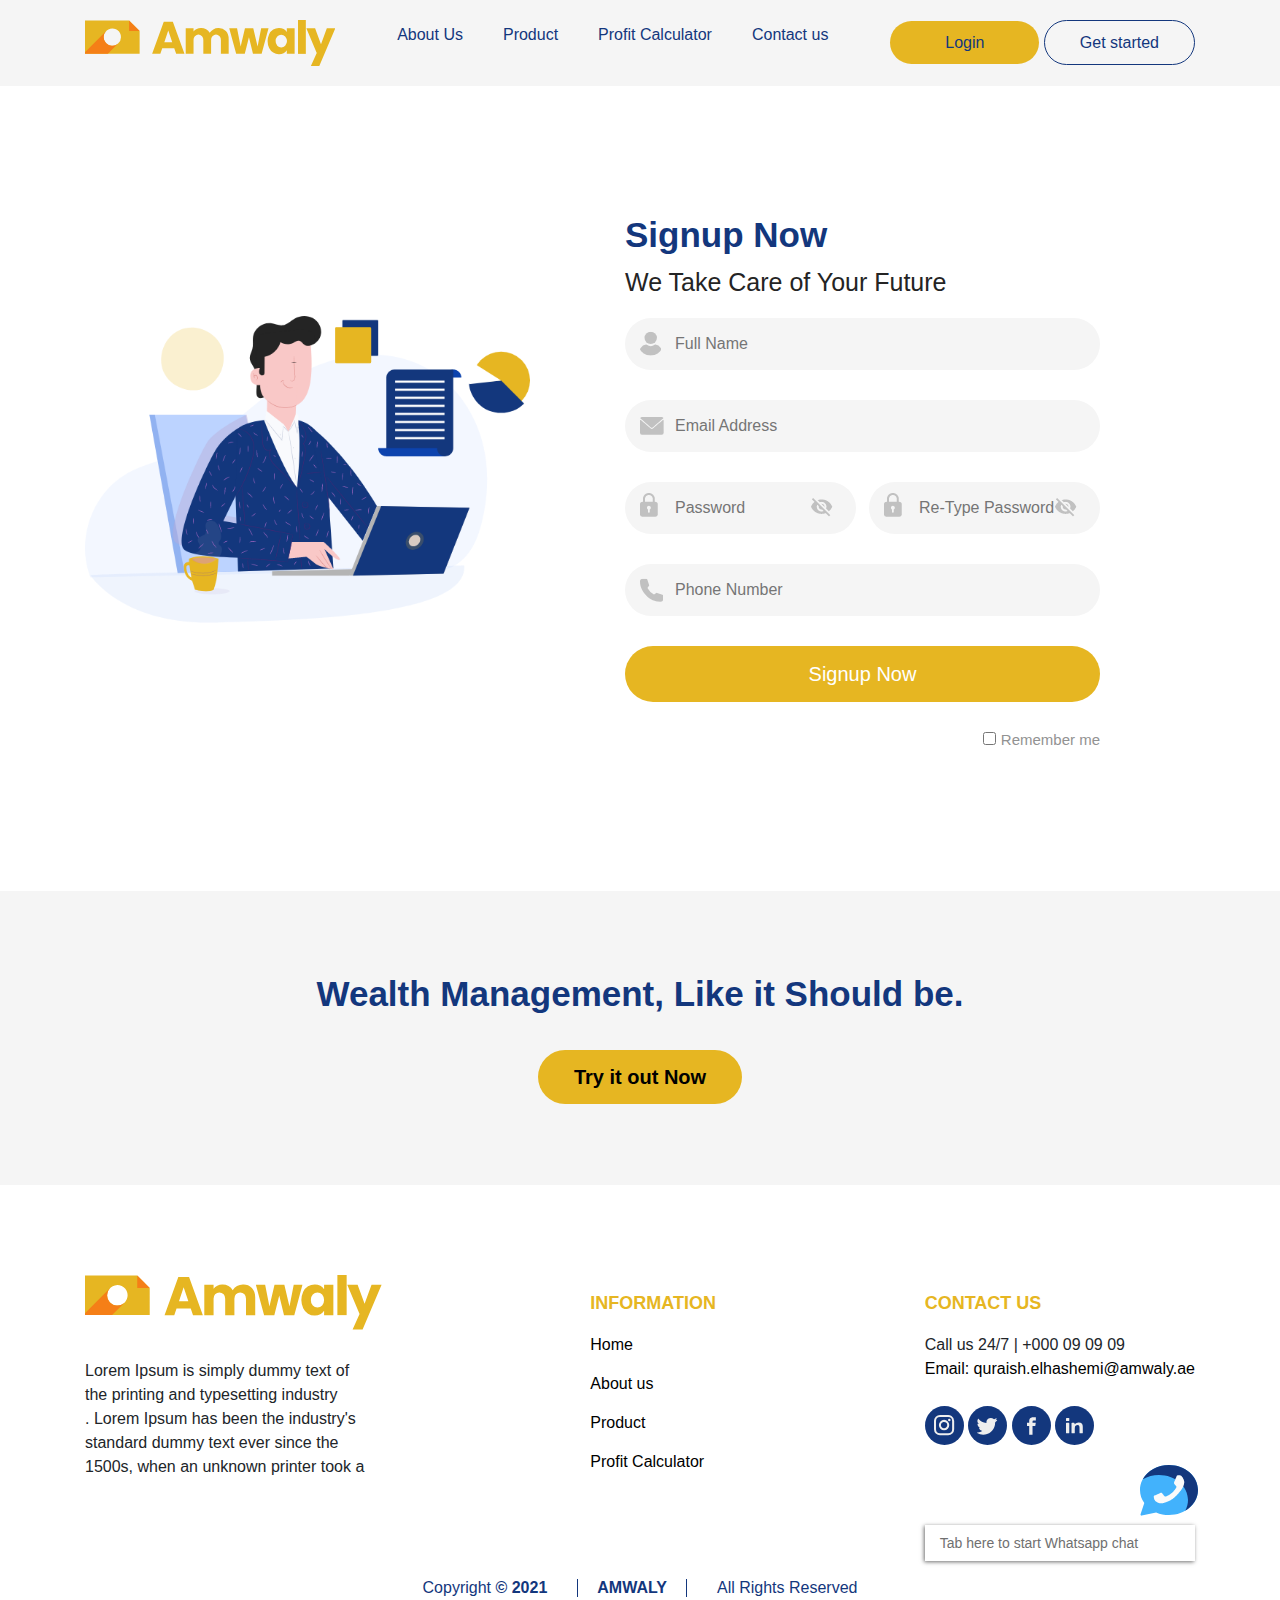
<file: signup.html>
<!DOCTYPE html>
<html lang="en">

<head>
    <meta charset="UTF-8">
    <meta http-equiv="X-UA-Compatible" content="IE=edge">
    <meta name="viewport" content="width=device-width, initial-scale=1.0">
    <title>Signup page</title>
    <link rel="stylesheet" href="https://cdn.jsdelivr.net/npm/bootstrap@4.6.1/dist/css/bootstrap.min.css">
    <link rel="stylesheet" href="style.css">
</head>

<body>

    <header>
        <div class="container">
            <div class="headwrapper">
                <div class="logo">
                    <a href="index.html">
                        <span>
                            <svg id="Group_2112" data-name="Group 2112" xmlns="http://www.w3.org/2000/svg"
                                width="250.318" height="46" viewBox="0 0 250.318 46">
                                <g id="Group_3" data-name="Group 3" transform="translate(67.146 0)">
                                    <path id="Path_40" data-name="Path 40"
                                        d="M676.826,55.641H664.834l-1.922,5.676h-8.193l11.625-32.131h9.063l11.626,32.131h-8.285ZM674.812,49.6,670.83,37.836,666.894,49.6Z"
                                        transform="translate(-654.719 -27.447)" fill="#e6b622" />
                                    <path id="Path_41" data-name="Path 41"
                                        d="M1017.211,92.748q2.814,2.883,2.816,8.01v14.921h-7.781V101.81a5.277,5.277,0,0,0-1.3-3.821,5.457,5.457,0,0,0-7.187,0,5.277,5.277,0,0,0-1.3,3.821v13.869h-7.78V101.81a5.277,5.277,0,0,0-1.3-3.821,5.457,5.457,0,0,0-7.187,0,5.277,5.277,0,0,0-1.3,3.821v13.869h-7.826V90.139h7.826v3.2a8.382,8.382,0,0,1,3.112-2.541,9.8,9.8,0,0,1,4.348-.938,10.573,10.573,0,0,1,5.15,1.236,8.857,8.857,0,0,1,3.547,3.524,10.282,10.282,0,0,1,3.617-3.433,9.768,9.768,0,0,1,4.989-1.327A10.1,10.1,0,0,1,1017.211,92.748Z"
                                        transform="translate(-943.497 -81.809)" fill="#e6b622" />
                                    <path id="Path_42" data-name="Path 42"
                                        d="M1434.536,92.507l-6.912,25.54h-8.65l-4.029-16.569-4.165,16.569h-8.605l-6.957-25.54h7.827l3.617,18.262,4.3-18.262h8.285l4.348,18.17,3.57-18.17Z"
                                        transform="translate(-1318.142 -84.177)" fill="#e6b622" />
                                    <path id="Path_43" data-name="Path 43"
                                        d="M1766.074,95.166a11.1,11.1,0,0,1,4.052-4.578,10.58,10.58,0,0,1,5.721-1.6,9.836,9.836,0,0,1,4.736,1.1,8.1,8.1,0,0,1,3.136,2.884V89.353h7.826v25.54h-7.826v-3.616a8.455,8.455,0,0,1-3.182,2.883,9.822,9.822,0,0,1-4.736,1.1,10.383,10.383,0,0,1-5.676-1.625,11.222,11.222,0,0,1-4.052-4.622,16.859,16.859,0,0,1,0-13.846Zm16.02,2.334a5.5,5.5,0,0,0-7.918-.023,6.318,6.318,0,0,0-1.625,4.6,6.475,6.475,0,0,0,1.625,4.645,5.449,5.449,0,0,0,7.918.023,7.388,7.388,0,0,0,0-9.246Z"
                                        transform="translate(-1649.063 -81.023)" fill="#e6b622" />
                                    <path id="Path_44" data-name="Path 44" d="M2063.943,12.475v33.87h-7.827V12.475Z"
                                        transform="translate(-1910.248 -12.475)" fill="#e6b622" />
                                    <path id="Path_45" data-name="Path 45"
                                        d="M2165.131,92.507l-16.02,37.669h-8.421l5.859-13-10.39-24.67h8.742l5.9,15.973,5.859-15.973Z"
                                        transform="translate(-1981.958 -84.177)" fill="#e6b622" />
                                </g>
                                <path id="Path_46" data-name="Path 46"
                                    d="M53.714,17.481H9.63V50.75H64.25V28.018ZM42.685,40.575a8.645,8.645,0,1,1,2.9-6.459A8.6,8.6,0,0,1,42.685,40.575Z"
                                    transform="translate(-9.63 -16.96)" fill="#e6b622" />
                                <path id="Path_47" data-name="Path 47" d="M443.692,28.017H433.155V17.481Z"
                                    transform="translate(-389.072 -16.96)" fill="#f57f17" />
                                <path id="Path_48" data-name="Path 48"
                                    d="M42.685,131.266,32.509,141.442H9.63v-1.556l21.18-21.176a8.645,8.645,0,0,0,11.875,12.557Z"
                                    transform="translate(-9.63 -107.651)" fill="#f57f17" />
                            </svg>
                        </span>
                    </a>
                </div>
                <div class="list-items">
                    <ul>
                        <li><a href="aboutus.html">About Us</a></li>
                        <li><a href="products.html">Product</a></li>
                        <li><a href="calculator.html">Profit Calculator</a></li>
                        <li><a href="contactus.html">Contact us</a></li>
                    </ul>
                </div>
                <div class="button">
                    <a href="login.html">Login</a>
                    <a href="signup.html">Get started</a>
                </div>
            </div>
        </div>
    </header>
    <div class="signup">
        <div class="container">
            <div class="signup-content">
                <div class="row">
                    <div class="col-md-5">
                        <div class="image">
                            <img src="/assets/images/signup.png">
                        </div>
                    </div>
                    <div class="col-md-6">
                        <div class="signup-form">
                            <h2>Signup Now</h2>
                            <p>We Take Care of Your Future</p>
                            <div class="form-content">
                                <div class="detail">
                                    <input type="text" id="name" placeholder="Full Name">
                                    <span><svg id="user_1_" data-name="user (1)" xmlns="http://www.w3.org/2000/svg"
                                            width="21.439" height="23.951" viewBox="0 0 21.439 23.951">
                                            <g id="Group_761" data-name="Group 761" transform="translate(4.503)">
                                                <g id="Group_760" data-name="Group 760" transform="translate(0)">
                                                    <path id="Path_126" data-name="Path 126"
                                                        d="M117.01,0a6.219,6.219,0,1,0,6.219,6.219A6.235,6.235,0,0,0,117.01,0Z"
                                                        transform="translate(-110.791 0)" fill="#c1c1c1" />
                                                </g>
                                            </g>
                                            <g id="Group_763" data-name="Group 763" transform="translate(0 12.882)">
                                                <g id="Group_762" data-name="Group 762" transform="translate(0)">
                                                    <path id="Path_127" data-name="Path 127"
                                                        d="M45.558,252.365a5.8,5.8,0,0,0-.625-1.141,7.73,7.73,0,0,0-5.35-3.367,1.145,1.145,0,0,0-.788.19,6.629,6.629,0,0,1-7.821,0,1.019,1.019,0,0,0-.788-.19,7.673,7.673,0,0,0-5.35,3.367,6.687,6.687,0,0,0-.625,1.141.577.577,0,0,0,.027.516,10.829,10.829,0,0,0,.733,1.086,10.316,10.316,0,0,0,1.249,1.412,16.265,16.265,0,0,0,1.249,1.086,12.384,12.384,0,0,0,14.773,0,11.932,11.932,0,0,0,1.249-1.086,12.539,12.539,0,0,0,1.249-1.412,9.518,9.518,0,0,0,.733-1.086A.463.463,0,0,0,45.558,252.365Z"
                                                        transform="translate(-24.165 -247.841)" fill="#c1c1c1" />
                                                </g>
                                            </g>
                                        </svg>
                                    </span>
                                </div>
                                <div class="detail">
                                    <input type="email" id="email" placeholder="Email Address">
                                    <span>
                                        <svg id="Group_9" data-name="Group 9" xmlns="http://www.w3.org/2000/svg"
                                            width="23.659" height="17.744" viewBox="0 0 23.659 17.744">
                                            <path id="Path_1" data-name="Path 1"
                                                d="M7.088,65.44c3.247,2.75,8.945,7.588,10.619,9.1a.989.989,0,0,0,1.431,0c1.676-1.51,7.374-6.348,10.621-9.1a.493.493,0,0,0,.069-.68A1.957,1.957,0,0,0,28.282,64H8.566a1.957,1.957,0,0,0-1.547.76A.493.493,0,0,0,7.088,65.44Z"
                                                transform="translate(-6.594 -64)" fill="#c1c1c1" />
                                            <path id="Path_2" data-name="Path 2"
                                                d="M23.373,126.457a.491.491,0,0,0-.526.071c-3.6,3.053-8.2,6.966-9.643,8.269a2,2,0,0,1-2.751,0c-1.541-1.389-6.7-5.776-9.642-8.268A.493.493,0,0,0,0,126.9v12.4a1.974,1.974,0,0,0,1.972,1.972H21.687a1.973,1.973,0,0,0,1.972-1.972V126.9A.493.493,0,0,0,23.373,126.457Z"
                                                transform="translate(0 -123.528)" fill="#c1c1c1" />
                                        </svg>

                                    </span>
                                </div>
                                <div class="password-detail">
                                    <div class="password">
                                        <input type="password" id="password" placeholder="Password">
                                    </div>
                                    <div class="retype-password">
                                        <input type="password" id="password" placeholder="Re-Type Password">
                                    </div>

                                </div>
                                <div class="detail">
                                    <input type="tel" id="tel" placeholder="Phone Number">
                                    <span>
                                        <svg id="phone" xmlns="http://www.w3.org/2000/svg" width="23.131"
                                            height="23.071" viewBox="0 0 23.131 23.071">
                                            <path id="Path_4" data-name="Path 4"
                                                d="M20.406,123.071a2.728,2.728,0,0,0,2.725-2.725v-3.633a.907.907,0,0,0-.621-.861l-5.437-1.817a.909.909,0,0,0-.791.106l-2.312,1.541a15.987,15.987,0,0,1-6.52-6.52l1.541-2.312a.909.909,0,0,0,.106-.791L7.28,100.621A.907.907,0,0,0,6.419,100H2.725A2.717,2.717,0,0,0,0,102.712C0,113.177,9.941,123.071,20.406,123.071Z"
                                                transform="translate(0 -100)" fill="#c1c1c1" />
                                        </svg>
                                    </span>
                                </div>
                                <div class="button">
                                    <a href=""><button>Signup Now</button></a>
                                    <input type="checkbox" id="box">
                                    <label for="box">Remember me</label>
                                </div>
                            </div>
                        </div>
                    </div>
                </div>
            </div>
        </div>
    </div>

    <div class="managment">
        <div class="container">
            <div class="managment-data">
                <h2>Wealth Management, Like it Should be.</h2>
                <a href="">Try it out Now</a>
            </div>
        </div>
    </div>

    <footer>
        <div class="container">
            <div class="footercontent">
                <div class="signature">
                    <span>
                        <svg xmlns="http://www.w3.org/2000/svg" width="296.589" height="54.503"
                            viewBox="0 0 296.589 54.503">
                            <g id="Group_943" data-name="Group 943" transform="translate(722.256 -239.457)">
                                <g id="Group_2" data-name="Group 2" transform="translate(-722.256 239.457)">
                                    <g id="Group_1" data-name="Group 1" transform="translate(79.558)">
                                        <path id="Path_31" data-name="Path 31"
                                            d="M680.912,732.219H666.7l-2.277,6.725h-9.708l13.774-38.07h10.738l13.775,38.07h-9.816Zm-2.385-7.159-4.718-13.938-4.664,13.938Z"
                                            transform="translate(-654.719 -698.813)" fill="#e6b622" />
                                        <path id="Path_32" data-name="Path 32"
                                            d="M1024.635,764.97q3.335,3.416,3.336,9.49V792.14h-9.22V775.707a6.251,6.251,0,0,0-1.546-4.527,6.466,6.466,0,0,0-8.515,0,6.252,6.252,0,0,0-1.546,4.527V792.14h-9.218V775.707a6.252,6.252,0,0,0-1.546-4.527,6.466,6.466,0,0,0-8.515,0,6.252,6.252,0,0,0-1.546,4.527V792.14h-9.272V761.879h9.272v3.8a9.928,9.928,0,0,1,3.688-3.01,11.616,11.616,0,0,1,5.152-1.112,12.529,12.529,0,0,1,6.1,1.464,10.5,10.5,0,0,1,4.2,4.176,12.181,12.181,0,0,1,4.285-4.067,11.572,11.572,0,0,1,5.911-1.573A11.965,11.965,0,0,1,1024.635,764.97Z"
                                            transform="translate(-937.296 -752.009)" fill="#e6b622" />
                                        <path id="Path_33" data-name="Path 33"
                                            d="M1441.8,764.195l-8.189,30.261h-10.249l-4.773-19.632-4.934,19.632h-10.2l-8.244-30.261h9.274l4.285,21.638,5.1-21.638h9.816l5.152,21.529,4.23-21.529Z"
                                            transform="translate(-1303.894 -754.325)" fill="#e6b622" />
                                        <path id="Path_34" data-name="Path 34"
                                            d="M1766.349,768a13.153,13.153,0,0,1,4.8-5.424,12.537,12.537,0,0,1,6.779-1.9,11.654,11.654,0,0,1,5.612,1.3,9.6,9.6,0,0,1,3.716,3.417v-4.284h9.272V791.37h-9.272v-4.284a10.023,10.023,0,0,1-3.77,3.416,11.639,11.639,0,0,1-5.612,1.3,12.3,12.3,0,0,1-6.725-1.926,13.3,13.3,0,0,1-4.8-5.477,19.975,19.975,0,0,1,0-16.406Zm18.981,2.765a6.517,6.517,0,0,0-9.382-.027,7.486,7.486,0,0,0-1.926,5.451,7.672,7.672,0,0,0,1.926,5.5,6.456,6.456,0,0,0,9.382.027,8.752,8.752,0,0,0,0-10.955Z"
                                            transform="translate(-1627.709 -751.239)" fill="#e6b622" />
                                        <path id="Path_35" data-name="Path 35"
                                            d="M2065.39,684.164v40.131h-9.274V684.164Z"
                                            transform="translate(-1883.284 -684.164)" fill="#e6b622" />
                                        <path id="Path_36" data-name="Path 36"
                                            d="M2170.486,764.195,2151.5,808.828h-9.979l6.943-15.4-12.311-29.23h10.358l7,18.926,6.942-18.926Z"
                                            transform="translate(-1953.455 -754.325)" fill="#e6b622" />
                                    </g>
                                    <path id="Path_37" data-name="Path 37"
                                        d="M61.863,689.169H9.63v39.419H74.347V701.653ZM48.8,716.532a10.243,10.243,0,1,1,3.439-7.653A10.19,10.19,0,0,1,48.8,716.532Z"
                                        transform="translate(-9.63 -688.552)" fill="#e6b622" />
                                    <path id="Path_38" data-name="Path 38" d="M445.64,701.654H433.155V689.169Z"
                                        transform="translate(-380.923 -688.552)" fill="#f57f17" />
                                    <path id="Path_39" data-name="Path 39"
                                        d="M48.8,805.276,36.739,817.332H9.63v-1.844l25.1-25.091A10.243,10.243,0,0,0,48.8,805.276Z"
                                        transform="translate(-9.63 -777.295)" fill="#f57f17" />
                                </g>
                            </g>
                        </svg>
                    </span>
                    <p>
                        Lorem Ipsum is simply dummy text of<br>
                        the printing and typesetting industry<br>.
                        Lorem Ipsum has been the industry's<br>
                        standard dummy text ever since the<br>
                        1500s, when an unknown printer took a
                    </p>
                </div>

                <div class="information">
                    <p>INFORMATION</p>
                    <ul>
                        <li><a href="">Home</a></li>
                        <li><a href="">About us</a></li>
                        <li><a href="">Product</a></li>
                        <li><a href="">Profit Calculator</a></li>

                    </ul>
                </div>
                <div class="contact">
                    <p>CONTACT US</p>
                    <span>Call us 24/7 | +000 09 09 09</span><br>
                    <a href="quraish.elhashemi@amwaly.ae">Email: quraish.elhashemi@amwaly.ae</a>
                    <div class="logo">
                        <span>
                            <svg xmlns="http://www.w3.org/2000/svg" width="39" height="39" viewBox="0 0 39 39">
                                <circle id="Ellipse_9" data-name="Ellipse 9" cx="19.5" cy="19.5" r="19.5"
                                    fill="#13377d" />
                                <path id="Path_7925" data-name="Path 7925"
                                    d="M38.72,232.869a1.249,1.249,0,1,0,1.25,1.248A1.248,1.248,0,0,0,38.72,232.869Z"
                                    transform="translate(-14.414 -220.211)" fill="#eee" />
                                <path id="Path_7926" data-name="Path 7926"
                                    d="M50.026,232.605a5.98,5.98,0,0,0-3.354-1.026H38.519a6.012,6.012,0,0,0-6.005,6.008v8.149a6.012,6.012,0,0,0,6.005,6.005h8.152a6.012,6.012,0,0,0,6.005-6.005v-8.149A6.007,6.007,0,0,0,50.026,232.605Zm.624,13.131a3.978,3.978,0,0,1-3.978,3.978H38.519a3.978,3.978,0,0,1-3.978-3.978v-8.149a3.98,3.98,0,0,1,3.978-3.981h8.152a3.98,3.98,0,0,1,3.978,3.981Z"
                                    transform="translate(-23.515 -222.579)" fill="#eee" />
                                <path id="Path_7927" data-name="Path 7927"
                                    d="M39.447,233.3h-.04v0a5.212,5.212,0,0,0,0,10.423v0h.04a5.214,5.214,0,1,0,0-10.429Zm2.251,7.466a3.186,3.186,0,1,1,.933-2.251A3.167,3.167,0,0,1,41.7,240.762Z"
                                    transform="translate(-20.365 -219.428)" fill="#eee" />
                            </svg>
                        </span>
                        <span><svg xmlns="http://www.w3.org/2000/svg" width="39" height="39" viewBox="0 0 39 39">
                                <circle id="Ellipse_10" data-name="Ellipse 10" cx="19.5" cy="19.5" r="19.5"
                                    fill="#13377d" />
                                <path id="Path_7928" data-name="Path 7928"
                                    d="M72.389,234.1a8.005,8.005,0,0,1-1.389.468,4.343,4.343,0,0,0,1.143-1.82.228.228,0,0,0-.332-.267,8.063,8.063,0,0,1-2.127.879.523.523,0,0,1-.133.017.567.567,0,0,1-.371-.142,4.342,4.342,0,0,0-2.875-1.086,4.622,4.622,0,0,0-1.378.213,4.1,4.1,0,0,0-1.2.632,3.579,3.579,0,0,0-.281.232,4.124,4.124,0,0,0-.717.805c-.04.06-.1.1-.139.156v.037a4.089,4.089,0,0,0-.5,1.171,4.647,4.647,0,0,0-.1,1.6.156.156,0,0,1-.037.125.168.168,0,0,1-.122.054l-.014,0a11.392,11.392,0,0,1-7.834-4.185.23.23,0,0,0-.374.028,4.358,4.358,0,0,0,.709,5.285,3.907,3.907,0,0,1-.992-.383.226.226,0,0,0-.337.2,4.354,4.354,0,0,0,2.541,4.009l-.094,0a4.024,4.024,0,0,1-.734-.071.227.227,0,0,0-.258.292,4.351,4.351,0,0,0,3.442,2.963,8.025,8.025,0,0,1-4.494,1.367l-.5,0a.334.334,0,0,0-.326.252.345.345,0,0,0,.164.38,11.933,11.933,0,0,0,6,1.616,12.24,12.24,0,0,0,3.87-.672v.077a11.608,11.608,0,0,0,1.253-.491,11.019,11.019,0,0,0,1.5-.9,11.318,11.318,0,0,0,2.246-1.911h0a12.325,12.325,0,0,0,2.3-3.845,12.146,12.146,0,0,0,.78-4.208V236.9c0-.113.091-.193.139-.295s.051-.213.136-.281a8.6,8.6,0,0,0,1.73-1.9A.227.227,0,0,0,72.389,234.1Z"
                                    transform="translate(-43.544 -220.233)" fill="#eee" />
                            </svg>
                        </span>
                        <span><svg xmlns="http://www.w3.org/2000/svg" width="39" height="39" viewBox="0 0 39 39">
                                <circle id="Ellipse_11" data-name="Ellipse 11" cx="19.5" cy="19.5" r="19.5"
                                    fill="#13377d" />
                                <path id="Path_7929" data-name="Path 7929"
                                    d="M81.145,235.26h2.277V231.9H80.746v.011c-3.241.113-3.9,1.937-3.964,3.848h-.006v1.679H74.57v3.292h2.206v8.824H80.1V240.73h2.725l.525-3.292H80.1v-1.012A1.085,1.085,0,0,1,81.145,235.26Z"
                                    transform="translate(-59.57 -220.686)" fill="#eee" />
                            </svg>
                        </span>
                        <span>
                            <svg xmlns="http://www.w3.org/2000/svg" width="39" height="39" viewBox="0 0 39 39">
                                <circle id="Ellipse_12" data-name="Ellipse 12" cx="19.5" cy="19.5" r="19.5"
                                    fill="#13377d" />
                                <g id="Group_462" data-name="Group 462" transform="translate(11 12)">
                                    <path id="Path_7930" data-name="Path 7930"
                                        d="M.545,189.479H2.727a.545.545,0,0,0,.545-.545V179.4a.545.545,0,0,0-.545-.545H.545A.545.545,0,0,0,0,179.4v9.538A.545.545,0,0,0,.545,189.479Z"
                                        transform="translate(0 -174.145)" fill="#eee" />
                                    <path id="Path_7931" data-name="Path 7931"
                                        d="M.545,26.944H2.727a.545.545,0,0,0,.545-.545V24.461a.545.545,0,0,0-.545-.545H.545A.545.545,0,0,0,0,24.461V26.4A.545.545,0,0,0,.545,26.944Z"
                                        transform="translate(0 -23.916)" fill="#eee" />
                                    <path id="Path_7932" data-name="Path 7932"
                                        d="M192,171.031a3.318,3.318,0,0,0-1.357-1,4.912,4.912,0,0,0-1.98-.39,4.849,4.849,0,0,0-3.726,1.678c-.2.223-.35.174-.35-.127v-.727a.545.545,0,0,0-.545-.545h-1.949a.545.545,0,0,0-.545.545v9.538a.545.545,0,0,0,.545.545h2.182a.545.545,0,0,0,.545-.545v-3.317a10.672,10.672,0,0,1,.25-2.842,2.347,2.347,0,0,1,.926-1.234,2.624,2.624,0,0,1,1.526-.466,1.947,1.947,0,0,1,1.136.326,1.817,1.817,0,0,1,.681.914,9.753,9.753,0,0,1,.21,2.591v4.027a.545.545,0,0,0,.545.545h2.182a.545.545,0,0,0,.545-.545v-5.4a10.229,10.229,0,0,0-.18-2.2A3.6,3.6,0,0,0,192,171.031Z"
                                        transform="translate(-176.031 -165.22)" fill="#eee" />
                                </g>
                            </svg>
                        </span>
                    </div>
                    <div class="whatsapp">
                        <a href="">Tab here to start Whatsapp chat</a>
                    </div>
                </div>
            </div>
        </div>
    </footer>

    <div class="footerbottom">
        <div class="container">
            <div class="footer-content">
                <div class="copyright">
                    <a href="">Copyright<span> © 2021</span></a>
                </div>
                <div class="amwaly">
                    <a href="">AMWALY</a>
                </div>
                <div class="rights">
                    <a href="">All Rights Reserved</a>
                </div>
            </div>
        </div>
    </div>



</body>

</html>
</file>
<file: style.css>
p {
  font-family: "Montserrat", sans-serif;
}

a {
  font-family: "Montserrat", sans-serif;
  text-decoration: none;
}

h2 {
  font-family: "Montserrat", sans-serif;
  color: #13377D;
  font-weight: 600;
}

header {
  position: relative;
  background-color: #F5F5F5;
  display: flex;
}
header .headwrapper {
  display: flex;
  justify-content: space-between;
  flex-wrap: wrap;
  align-items: center;
  padding: 20px 0;
}
@media (max-width: 1200px) {
  header .headwrapper {
    flex-direction: column;
    justify-content: center;
  }
}
@media (max-width: 1200px) {
  header .list-items {
    padding: 20px 0;
  }
}
header .list-items ul {
  display: flex;
  padding: 0;
}
header .list-items ul li {
  list-style: none;
}
header .list-items ul li a {
  padding: 0 20px;
  color: #13377D;
  font-weight: 500;
  text-decoration: none;
}
@media (max-width: 768px) {
  header .list-items ul li a {
    padding: 0 18px;
    font-size: 14px;
  }
}
@media (max-width: 500px) {
  header .list-items ul li a {
    padding: 0 8px;
    font-size: 14px;
  }
}
@media (max-width: 500px) {
  header .list-items ul li a {
    padding: 0 6px;
    font-size: 12px;
  }
}
header .list-items ul li .active {
  color: #E6B622;
}
header .button :nth-child(1) {
  background-color: #E6B622;
  padding: 13px 55px;
  border-radius: 26px;
  font-size: 16px;
  color: black;
  text-decoration: none;
  color: #13377D;
  font-weight: 500;
}
header .button :nth-child(2) {
  border: 1px solid #13377D;
  padding: 13px 35px;
  border-radius: 26px;
  font-size: 16px;
  color: #13377D;
  font-weight: 500;
  text-decoration: none;
}

.banner {
  padding-top: 176px;
  background-color: #F5F5F5;
}
.banner .bannerr-content {
  display: flex;
}
@media (max-width: 768px) {
  .banner .bannerr-content .detail {
    text-align: center;
  }
}
.banner .bannerr-content .detail h2 {
  font-size: 62px;
  color: #13377D;
  font-weight: 600;
}
.banner .bannerr-content .detail h2 span {
  color: #E6B622;
}
@media (max-width: 1200px) {
  .banner .bannerr-content .detail h2 {
    font-size: 52px;
  }
}
@media (max-width: 990px) {
  .banner .bannerr-content .detail h2 {
    font-size: 38px;
  }
}
@media (max-width: 768px) {
  .banner .bannerr-content .detail h2 {
    font-size: 48px;
  }
}
.banner .bannerr-content .detail p {
  font-size: 17px;
}
.banner .bannerr-content .detail .button {
  margin: 35px 0 138px 0;
}
@media (max-width: 768px) {
  .banner .bannerr-content .detail .button {
    margin-bottom: 120px;
  }
}
.banner .bannerr-content .detail .button :nth-child(1) {
  background-color: #13377D;
  border-radius: 40px;
  padding: 17px 68px;
  color: white;
  font-size: 18px;
  font-weight: 600;
  text-decoration: none;
}
@media (max-width: 990px) {
  .banner .bannerr-content .detail .button :nth-child(1) {
    padding: 12px 30px;
    font-size: 16px;
  }
}
@media (max-width: 768px) {
  .banner .bannerr-content .detail .button :nth-child(1) {
    padding: 12px 54px;
  }
}
.banner .bannerr-content .detail .button :nth-child(2) {
  background-color: #E6B622;
  border-radius: 40px;
  padding: 17px 38px;
  color: white;
  font-size: 18px;
  font-weight: 600;
  text-decoration: none;
}
@media (max-width: 990px) {
  .banner .bannerr-content .detail .button :nth-child(2) {
    padding: 12px 7px;
    font-size: 16px;
  }
}
@media (max-width: 768px) {
  .banner .bannerr-content .detail .button :nth-child(2) {
    padding: 12px 37px;
  }
}
.banner .bannerr-content .banner-image img {
  width: 100%;
  height: auto;
}

.wealth .wealth-content .wealth-image {
  margin: 82px 0 79px 0;
}
.wealth .wealth-content .wealth-image img {
  width: 100%;
  height: auto;
}
.wealth .wealth-content .wealth-detail {
  margin: 179px 0 176px 0;
}
@media (max-width: 768px) {
  .wealth .wealth-content .wealth-detail {
    margin-top: 0;
    text-align: center;
  }
}
.wealth .wealth-content .wealth-detail h2 {
  font-size: 50px;
}
@media (max-width: 1200px) {
  .wealth .wealth-content .wealth-detail h2 {
    font-size: 44px;
  }
}
@media (max-width: 990px) {
  .wealth .wealth-content .wealth-detail h2 {
    font-size: 34px;
  }
}
@media (max-width: 768px) {
  .wealth .wealth-content .wealth-detail h2 {
    font-size: 42px;
  }
}
.wealth .wealth-content .wealth-detail p {
  font-size: 20px;
}
@media (max-width: 768px) {
  .wealth .wealth-content .wealth-detail p {
    font-size: 18px;
  }
}
.wealth .wealth-content .wealth-detail span {
  font-size: 20px;
  font-weight: 600;
}
.wealth .wealth-content .wealth-detail .button {
  margin-top: 30px;
}
.wealth .wealth-content .wealth-detail .button a {
  background-color: #E6B622;
  padding: 13px 32px;
  border-radius: 26px;
  font-size: 16px;
  color: black;
  font-weight: 600;
  text-decoration: none;
}

.Retirement {
  background-color: #F5F5F5;
}
.Retirement .Retirement-content .data {
  margin: 219px 0 218px 0;
}
@media (max-width: 768px) {
  .Retirement .Retirement-content .data {
    margin: 140px 0 0 0;
    text-align: center;
  }
}
.Retirement .Retirement-content .data h2 {
  font-size: 48px;
}
.Retirement .Retirement-content .data p {
  font-size: 20px;
}
.Retirement .Retirement-content .data .button {
  margin-top: 55px;
}
.Retirement .Retirement-content .data .button a {
  background-color: #E6B622;
  padding: 13px 32px;
  border-radius: 26px;
  font-size: 16px;
  color: black;
  font-weight: 600;
  text-decoration: none;
}
.Retirement .Retirement-content .image {
  margin: 173px 0;
}
@media (max-width: 768px) {
  .Retirement .Retirement-content .image {
    margin: 100px 0 173px 0;
  }
}
.Retirement .Retirement-content .image img {
  width: 100%;
  height: auto;
}

.halal-Portfolio .Portfolio-content .image {
  margin: 159px 0 149px 0;
}
@media (max-width: 768px) {
  .halal-Portfolio .Portfolio-content .image {
    margin: 128px 0 122px 0;
  }
}
.halal-Portfolio .Portfolio-content .image img {
  width: 100%;
  height: auto;
}
.halal-Portfolio .Portfolio-content .data {
  margin: 212px 0 202px;
}
@media (max-width: 768px) {
  .halal-Portfolio .Portfolio-content .data {
    margin: 0 0 180px 0;
    text-align: center;
  }
}
.halal-Portfolio .Portfolio-content .data h2 {
  font-size: 50px;
}
@media (max-width: 768px) {
  .halal-Portfolio .Portfolio-content .data h2 {
    font-size: 42px;
  }
}
.halal-Portfolio .Portfolio-content .data p {
  font-size: 20px;
}
@media (max-width: 768px) {
  .halal-Portfolio .Portfolio-content .data p {
    font-size: 18px;
  }
}
.halal-Portfolio .Portfolio-content .data .button {
  margin-top: 55px;
}
.halal-Portfolio .Portfolio-content .data .button a {
  background-color: #E6B622;
  padding: 13px 32px;
  border-radius: 26px;
  font-size: 16px;
  color: black;
  font-weight: 600;
  text-decoration: none;
}

.own-Portfolio {
  background-color: #F5F5F5;
}
.own-Portfolio .Portfolio-content .data {
  margin: 194px 0;
}
@media (max-width: 768px) {
  .own-Portfolio .Portfolio-content .data {
    margin: 108px 0 0 0;
    text-align: center;
  }
}
.own-Portfolio .Portfolio-content .data h2 {
  font-size: 40px;
}
@media (max-width: 768px) {
  .own-Portfolio .Portfolio-content .data h2 {
    font-size: 42px;
  }
}
.own-Portfolio .Portfolio-content .data p {
  font-size: 20px;
}
@media (max-width: 768px) {
  .own-Portfolio .Portfolio-content .data p {
    font-size: 18px;
  }
}
.own-Portfolio .Portfolio-content .data .button {
  margin-top: 55px;
}
.own-Portfolio .Portfolio-content .data .button a {
  background-color: #E6B622;
  padding: 13px 32px;
  border-radius: 26px;
  font-size: 16px;
  color: black;
  font-weight: 600;
  text-decoration: none;
}
.own-Portfolio .Portfolio-content .image {
  margin: 146px 0;
}
@media (max-width: 768px) {
  .own-Portfolio .Portfolio-content .image {
    margin: 100px 0 0 146px 0;
  }
}
.own-Portfolio .Portfolio-content .image img {
  width: 100%;
  height: auto;
}

.divers .divers-content .image {
  margin: 159px 0 149px 0;
}
@media (max-width: 768px) {
  .divers .divers-content .image {
    margin: 128px 0 122px 0;
  }
}
.divers .divers-content .image img {
  width: 100%;
  height: auto;
}
.divers .divers-content .data {
  margin: 212px 0 202px;
}
@media (max-width: 768px) {
  .divers .divers-content .data {
    margin: 0 0 180px 0;
    text-align: center;
  }
}
.divers .divers-content .data h2 {
  font-size: 50px;
}
@media (max-width: 768px) {
  .divers .divers-content .data h2 {
    font-size: 42px;
  }
}
.divers .divers-content .data p {
  font-size: 20px;
}
@media (max-width: 768px) {
  .divers .divers-content .data p {
    font-size: 18px;
  }
}
.divers .divers-content .data .button {
  margin-top: 55px;
}
.divers .divers-content .data .button a {
  background-color: #E6B622;
  padding: 13px 32px;
  border-radius: 26px;
  font-size: 16px;
  color: black;
  font-weight: 600;
  text-decoration: none;
}

.aboutus {
  background-color: #F5F5F5;
}
.aboutus .about-content .data {
  margin: 194px 0;
}
@media (max-width: 768px) {
  .aboutus .about-content .data {
    margin: 108px 0 0 0;
    text-align: center;
  }
}
.aboutus .about-content .data h2 {
  font-size: 50px;
}
@media (max-width: 768px) {
  .aboutus .about-content .data h2 {
    font-size: 42px;
  }
}
.aboutus .about-content .data p {
  font-size: 20px;
}
@media (max-width: 768px) {
  .aboutus .about-content .data p {
    font-size: 18px;
  }
}
.aboutus .about-content .data .button {
  margin-top: 55px;
}
.aboutus .about-content .data .button a {
  background-color: #E6B622;
  padding: 13px 32px;
  border-radius: 26px;
  font-size: 16px;
  color: black;
  font-weight: 600;
  text-decoration: none;
}
.aboutus .about-content .image {
  margin: 146px 0;
}
@media (max-width: 768px) {
  .aboutus .about-content .image {
    margin: 100px 0 0 146px 0;
  }
}
.aboutus .about-content .image img {
  width: 100%;
  height: auto;
}

.contact .contact-content {
  margin: 110px 0 113px 0;
}
.contact .contact-content .image img {
  width: 100%;
  height: auto;
}
.contact .contact-content .form {
  padding: 20px;
  background-color: #F5F5F5;
  box-shadow: 2px 2px 5px 6px #f5f5fe;
  border-radius: 5px;
}
.contact .contact-content .form h2 {
  font-size: 32px;
  color: #373543;
  font-weight: 600;
}
.contact .contact-content .form h2 span {
  background-color: #E6B622;
  color: white;
}
@media (max-width: 476px) {
  .contact .contact-content .form h2 {
    font-size: 28px;
  }
}
.contact .contact-content .form .forms-control input[type=text] {
  width: 100%;
  border: transparent;
  border-bottom: 2px solid rgba(0, 0, 0, 0.28);
  margin-top: 28px;
  background-color: #F5F5F5;
}
.contact .contact-content .form .forms-control input[type=email] {
  width: 100%;
  border: transparent;
  border-bottom: 2px solid rgba(0, 0, 0, 0.28);
  margin-top: 28px;
  background-color: #F5F5F5;
}
.contact .contact-content .form .forms-control label {
  padding-top: 34px;
  color: #373543;
  font-size: 17px;
}
.contact .contact-content .form .forms-control textarea {
  width: 100%;
  border: transparent;
  border-bottom: 2px solid rgba(0, 0, 0, 0.28);
  background-color: #F5F5F5;
}
.contact .contact-content .form p {
  font-size: 12px;
  font-weight: 600;
  color: #13377D;
  padding: 45px 25px 25px 25px;
}
.contact .contact-content .form button {
  display: inline-block;
  width: 100%;
  padding: 20px 0;
  border-radius: 51px;
  background-color: #13377D;
  color: white;
  font-size: 22px;
  font-weight: bold;
  border: transparent;
  margin-bottom: 53px;
  text-decoration: none;
}

.managment {
  background-color: #F5F5F5;
  margin-bottom: 90px;
}
.managment .managment-data {
  text-align: center;
  padding: 16px 0;
}
.managment .managment-data h2 {
  margin: 66px 0 35px 0;
  font-size: 35px;
  color: #13377D;
}
@media (max-width: 768px) {
  .managment .managment-data h2 {
    font-size: 28px;
  }
}
.managment .managment-data a {
  border-radius: 34px;
  padding: 12px 36px;
  margin-bottom: 65px;
  display: inline-block;
  color: black;
  font-size: 20px;
  background: #E6B622;
  font-weight: 600;
  text-decoration: none;
}
@media (max-width: 768px) {
  .managment .managment-data a {
    font-size: 20px;
    padding: 12px 24px;
  }
}

footer .footercontent {
  display: flex;
  justify-content: space-between;
  flex-wrap: wrap;
}
footer .footercontent .signature p {
  margin-top: 29px;
}
@media (max-width: 768px) {
  footer .footercontent .signature p {
    font-size: 14px;
  }
}
footer .footercontent .information p {
  color: #E6B622;
  font-size: 18px;
  font-weight: 800;
  padding-top: 15px;
}
@media (max-width: 768px) {
  footer .footercontent .information p {
    font-size: 16px;
  }
}
footer .footercontent .information ul {
  padding: 0;
  list-style: none;
}
footer .footercontent .information ul li a {
  color: black;
  display: block;
  padding-bottom: 15px;
  text-decoration: none;
}
@media (max-width: 768px) {
  footer .footercontent .information ul li a {
    font-size: 14px;
  }
}
footer .footercontent .information ul li .active {
  color: #EFB237;
}
footer .footercontent .contact p {
  padding-top: 15px;
  font-size: 18PX;
  font-weight: bold;
  color: #E6B622;
}
footer .footercontent .contact a {
  color: black;
}
footer .footercontent .contact .logo {
  margin-top: 25px;
}
footer .footercontent .contact .whatsapp {
  padding: 6px 15px;
  margin: 80px 0 15px 0;
  background-color: #FFFFFF;
  box-shadow: -1px 1px 4px #707070;
  position: relative;
}
footer .footercontent .contact .whatsapp::after {
  position: absolute;
  content: "";
  background-image: url(/assets/images/whatsapp.png);
  background-repeat: no-repeat;
  background-position: top right;
  top: -60px;
  height: 51px;
  width: 60px;
}
footer .footercontent .contact .whatsapp a {
  color: #707070;
  font-size: 14px;
}

.footerbottom .footer-content {
  display: flex;
  justify-content: center;
}
.footerbottom .footer-content .copyright {
  padding-right: 30px;
}
.footerbottom .footer-content .copyright a {
  display: block;
  color: #13377D;
  font-family: "Open Sans", sans-serif;
  text-decoration: none;
}
.footerbottom .footer-content .copyright a span {
  font-weight: 800;
  color: #13377D;
  font-family: "Open Sans", sans-serif;
}
.footerbottom .footer-content .amwaly {
  position: relative;
  padding: 0 20px;
}
.footerbottom .footer-content .amwaly::after {
  position: absolute;
  content: "";
  width: 1px;
  height: 18px;
  background-color: #13377D;
  background-position: center;
  bottom: 3px;
  right: 0;
}
.footerbottom .footer-content .amwaly::before {
  position: absolute;
  content: "";
  width: 1px;
  height: 18px;
  background-color: #13377D;
  background-position: center;
  bottom: 3px;
  left: 0;
}
.footerbottom .footer-content .amwaly a {
  color: #13377D;
  font-weight: 800;
}
.footerbottom .footer-content .rights {
  padding-left: 30px;
}
.footerbottom .footer-content .rights a {
  color: #13377D;
  font-family: "Open Sans", sans-serif;
}

a {
  text-decoration: none;
}

.about-us {
  margin-top: 142px;
}
.about-us .about-cotent .image img {
  width: 100%;
  height: auto;
}
.about-us .about-cotent .data {
  margin-top: 10px;
  padding-left: 50px;
}
.about-us .about-cotent .data .accordian {
  position: relative;
  border-top: 1px solid rgba(0, 0, 0, 0.28);
}
.about-us .about-cotent .data .accordian.active .content {
  height: 38px;
  overflow: hidden;
  transition: 0.5s;
}
.about-us .about-cotent .data .accordian.active .label::after {
  content: "-";
  font-size: 44px;
  font-weight: 600;
}
.about-us .about-cotent .data .accordian .label {
  position: relative;
  color: #13377D;
  font-size: 25px;
  font-weight: 600;
  padding: 24px 0;
}
.about-us .about-cotent .data .accordian .label::after {
  content: "+";
  font-size: 34px;
  color: #13377D;
  position: absolute;
  top: 50%;
  transform: translateY(-50%);
  right: 0;
  font-weight: 800;
}
.about-us .about-cotent .data .accordian .content {
  height: 0;
  overflow: hidden;
  transition: 0.5s;
  font-size: 20px;
  color: #13377D;
}

.more {
  margin: 183px 0 52px 0;
}
.more .content {
  display: flex;
  justify-content: center;
  flex-direction: column;
}
.more .heading h2 {
  text-align: center;
  margin-bottom: 43px;
  font-size: 50px;
  color: #13377D;
  font-weight: 600;
}
.more .data p {
  text-align: center;
  font-size: 20px;
  line-height: 25px;
  word-spacing: -3px;
}
.more .image {
  text-align: center;
  align-items: center;
  margin: 65px 0 52px 0;
}
.more .image img {
  width: 62%;
}

.shipping .content {
  display: flex;
  justify-content: flex-end;
  margin: 49px 0 63px 0;
}
@media (max-width: 768px) {
  .shipping .content {
    justify-content: center;
  }
}
.shipping .content .free {
  position: relative;
  display: flex;
  margin-right: 200px;
}
@media (max-width: 768px) {
  .shipping .content .free {
    margin: 0;
  }
}
.shipping .content .free span {
  padding-right: 14px;
}
.shipping .content .free p {
  margin: 0;
  font-size: 14px;
  font-weight: 800;
}
.shipping .content .free p span {
  font-size: 14px;
  font-weight: 400;
}
.shipping .content .cart {
  position: relative;
  display: flex;
}
.shipping .content .cart span {
  padding-right: 14px;
}
.shipping .content .cart p {
  margin: 0;
  font-size: 14px;
  font-weight: 800;
}
.shipping .content .cart p span {
  font-size: 14px;
  font-weight: 400;
}

.products .content .data {
  padding: 16px;
  box-shadow: 0 4px 8px 0 rgba(0, 0, 0, 0.2), 0 6px 20px 0 rgba(0, 0, 0, 0.19);
  margin-bottom: 87px;
}
.products .content .data .image {
  position: relative;
}
.products .content .data .image::after {
  content: "SALE";
  position: absolute;
  width: 99px;
  height: 43px;
  background-color: #13377D;
  background-position: top, right;
  top: -15px;
  right: -16px;
  border-radius: 0 10px 0 0;
  color: white;
  text-align: center;
  font-size: 20px;
  font-weight: 700;
}
.products .content .data .image img {
  width: 100%;
  height: auto;
  position: relative;
}
.products .content .data .detail {
  display: flex;
  justify-content: space-between;
  margin-top: 38px;
}
.products .content .data .detail .name p {
  font-size: 23px;
  font-weight: bold;
}
@media (max-width: 990px) {
  .products .content .data .detail .name p {
    font-size: 16px;
  }
}
@media (max-width: 768px) {
  .products .content .data .detail .name p {
    font-size: 23px;
  }
}
@media (max-width: 990px) {
  .products .content .data .detail .name span svg {
    width: 20px;
  }
}
@media (max-width: 768px) {
  .products .content .data .detail .name span svg {
    width: 25.598px;
  }
}
.products .content .data .detail .prices p {
  margin: 0;
  color: #CBCBCB;
  font-size: 14px;
  text-align: center;
  font-weight: 800;
}
@media (max-width: 990px) {
  .products .content .data .detail .prices p {
    font-size: 12px;
  }
}
@media (max-width: 768px) {
  .products .content .data .detail .prices p {
    font-size: 14px;
  }
}
.products .content .data .detail .prices span {
  color: #FF003D;
  font-size: 24px;
  font-weight: bold;
}
@media (max-width: 990px) {
  .products .content .data .detail .prices span {
    font-size: 21px;
  }
}
@media (max-width: 768px) {
  .products .content .data .detail .prices span {
    font-size: 24px;
  }
}
.products .content .data .button {
  margin-top: 35px;
}
.products .content .data .button a {
  display: flex;
  display: block;
  padding: 11px 62px;
  border-radius: 35px;
  background: #E6B622;
  font-size: 18px;
  color: black;
  font-weight: 700;
  text-decoration: none;
}
@media (max-width: 1200px) {
  .products .content .data .button a {
    padding: 11px 34px;
  }
}
@media (max-width: 990px) {
  .products .content .data .button a {
    padding: 11px 24px;
  }
}
@media (max-width: 786px) {
  .products .content .data .button a {
    padding: 11px 60px;
    text-align: center;
  }
}
.products .content .data .button a span {
  margin-left: 60px;
}
@media (max-width: 990px) {
  .products .content .data .button a span {
    margin-left: 0;
  }
}
@media (max-width: 768px) {
  .products .content .data .button a span {
    margin-left: 60px;
  }
}
.products .content .data1 {
  padding: 16px;
  box-shadow: 0 4px 8px 0 rgba(0, 0, 0, 0.2), 0 6px 20px 0 rgba(0, 0, 0, 0.19);
  margin-bottom: 87px;
}
.products .content .data1 .image img {
  width: 100%;
  height: auto;
  position: relative;
}
.products .content .data1 .detail {
  display: flex;
  justify-content: space-between;
  margin-top: 38px;
}
.products .content .data1 .detail .name p {
  font-size: 23px;
  font-weight: bold;
}
@media (max-width: 990px) {
  .products .content .data1 .detail .name p {
    font-size: 16px;
  }
}
@media (max-width: 768px) {
  .products .content .data1 .detail .name p {
    font-size: 23px;
  }
}
@media (max-width: 990px) {
  .products .content .data1 .detail .name span svg {
    width: 20px;
  }
}
@media (max-width: 768px) {
  .products .content .data1 .detail .name span svg {
    width: 25.598px;
  }
}
.products .content .data1 .detail .prices p {
  margin: 0;
  color: #CBCBCB;
  font-size: 14px;
  text-align: center;
  font-weight: 800;
}
@media (max-width: 990px) {
  .products .content .data1 .detail .prices p {
    font-size: 12px;
  }
}
@media (max-width: 768px) {
  .products .content .data1 .detail .prices p {
    font-size: 14px;
  }
}
.products .content .data1 .detail .prices span {
  color: #FF003D;
  font-size: 24px;
  font-weight: bold;
}
@media (max-width: 990px) {
  .products .content .data1 .detail .prices span {
    font-size: 21px;
  }
}
@media (max-width: 768px) {
  .products .content .data1 .detail .prices span {
    font-size: 24px;
  }
}
.products .content .data1 .button {
  margin-top: 35px;
}
.products .content .data1 .button a {
  display: flex;
  display: block;
  padding: 11px 62px;
  border-radius: 35px;
  background: #E6B622;
  font-size: 18px;
  color: black;
  font-weight: 700;
  text-decoration: none;
}
@media (max-width: 1200px) {
  .products .content .data1 .button a {
    padding: 11px 34px;
  }
}
@media (max-width: 990px) {
  .products .content .data1 .button a {
    padding: 11px 24px;
  }
}
@media (max-width: 786px) {
  .products .content .data1 .button a {
    padding: 11px 60px;
    text-align: center;
  }
}
.products .content .data1 .button a span {
  margin-left: 60px;
}
@media (max-width: 990px) {
  .products .content .data1 .button a span {
    margin-left: 0;
  }
}
@media (max-width: 768px) {
  .products .content .data1 .button a span {
    margin-left: 60px;
  }
}

.contactpage {
  margin-top: 144px;
}
.contactpage .detail {
  padding: 42px 87px;
  box-shadow: 2px 2px 5px 6px #f5f5fe;
}
.contactpage .detail .data h2 {
  font-size: 35px;
  color: #13377D;
}
.contactpage .detail .data p {
  margin-bottom: 40px;
  color: #464646;
  font-size: 18px;
  word-spacing: -3px;
}
.contactpage .detail form .input input {
  width: 30%;
  background: #F5F5F5;
  border: none;
  height: 52px;
}
.contactpage .detail form .input input::-moz-placeholder {
  padding-left: 30px;
  color: #464646;
  opacity: 0.45;
}
.contactpage .detail form .input input::placeholder {
  padding-left: 30px;
  color: #464646;
  opacity: 0.45;
}
@media (max-width: 990px) {
  .contactpage .detail form .input input {
    width: 100%;
    margin-bottom: 20px;
  }
}
.contactpage .detail form .input input[type=tel] {
  margin: 0 30px;
  background: #F5F5F5;
  border: none;
  height: 52px;
}
@media (max-width: 990px) {
  .contactpage .detail form .input input[type=tel] {
    margin: 0;
    margin-bottom: 20px;
  }
}
.contactpage .detail form .submit {
  display: flex;
  align-items: center;
}
.contactpage .detail form .submit br {
  display: none;
}
.contactpage .detail form .submit .textarea {
  width: 63.5%;
  margin-right: 36px;
}
.contactpage .detail form .submit .textarea textarea {
  height: 36px;
  margin-top: 22px;
  width: 100%;
  margin-right: 30px;
  background: #F5F5F5;
  border: none;
  height: 52px;
}
.contactpage .detail form .submit .textarea textarea::-moz-placeholder {
  padding-left: 30px;
  color: #464646;
  opacity: 0.45;
}
.contactpage .detail form .submit .textarea textarea::placeholder {
  padding-left: 30px;
  color: #464646;
  opacity: 0.45;
}
@media (max-width: 768px) {
  .contactpage .detail form .submit .textarea textarea {
    width: 100%;
  }
}
.contactpage .detail form .submit .submit {
  width: 30%;
}
.contactpage .detail form .submit .submit input {
  height: 36px;
  margin-top: 22px;
  width: 100%;
  height: 52px;
  border: none;
  color: #464646;
  background: #E6B622;
  font-size: 16px;
  font-weight: 700;
}
@media (max-width: 768px) {
  .contactpage .detail form .submit .submit input {
    width: 100%;
  }
}

.question {
  margin-bottom: 152px;
}
.question .content .image img {
  width: 100%;
  height: auto;
}
.question .content .data {
  margin-top: 72px;
  display: flex;
  flex-direction: column;
  margin-left: 16px;
}
.question .content .data h2 {
  font-size: 40px;
  color: #13377D;
  font-weight: 700;
}
@media (max-width: 1200px) {
  .question .content .data h2 {
    font-size: 32px;
  }
}
@media (max-width: 468px) {
  .question .content .data h2 {
    font-size: 24px;
  }
}
.question .content .data .contact-detail p {
  margin-top: 45px;
  font-size: 18px;
  color: #E6B622;
}
@media (max-width: 1200px) {
  .question .content .data .contact-detail p {
    margin-top: 35px;
  }
}
.question .content .data .contact-detail a {
  display: flex;
  text-decoration: none;
}
.question .content .data .contact-detail a span:nth-child(2) {
  margin-left: 20px;
  color: black;
}

.map {
  display: flex;
  justify-content: center;
}

.wealth {
  margin-top: 106px;
}
.wealth .content {
  padding: 44px 85px;
}
.wealth .content h2 {
  color: #13377D;
  font-size: 35px;
}
.wealth .content p {
  color: #464646;
  font-size: 18px;
  display: flex;
  align-items: center;
}
.wealth .content p input {
  height: 17px;
  width: 24px;
}
.wealth .content .calculator {
  margin-top: 75px;
}
.wealth .content .calculator .slider {
  margin-bottom: 35px;
}
.wealth .content .calculator .slider .numbers {
  display: flex;
  justify-content: space-between;
  width: 300px;
}
@media (max-width: 990px) {
  .wealth .content .calculator .slider .numbers {
    width: 100%;
  }
}
.wealth .content .calculator .slider .numbers p {
  margin: 0;
  font-size: 18px;
  font-weight: 500;
}
.wealth .content .calculator .slider .numbers span {
  color: #13377D;
  font-size: 18px;
  font-weight: 600;
}
.wealth .content .calculator .slider .range {
  width: 300px;
  height: 5px;
  -webkit-appearance: none;
     -moz-appearance: none;
          appearance: none;
  background-color: #DFDBDB;
  outline: none;
  border-radius: 15px;
  overflow: hidden;
}
@media (max-width: 990px) {
  .wealth .content .calculator .slider .range {
    width: 100%;
  }
}
.wealth .content .calculator .slider .range::-webkit-slider-thumb {
  -webkit-appearance: none;
          appearance: none;
  width: 35px;
  height: 35px;
  border-radius: 50%;
  cursor: pointer;
  border: 1px solid #E6B622;
  background-color: #FFFFFF;
  box-shadow: -407px 0 0 400px #E6B622;
}
.wealth .content .calculator .slider1 .numbers {
  display: flex;
  justify-content: space-between;
  width: 300px;
}
@media (max-width: 990px) {
  .wealth .content .calculator .slider1 .numbers {
    width: 100%;
  }
}
.wealth .content .calculator .slider1 .numbers p {
  margin: 0;
  font-size: 18px;
  font-weight: 500;
}
.wealth .content .calculator .slider1 .numbers span {
  color: #13377D;
  font-size: 18px;
  font-weight: 600;
}
.wealth .content .calculator .slider1 .range {
  width: 300px;
  height: 5px;
  -webkit-appearance: none;
     -moz-appearance: none;
          appearance: none;
  background-color: #DFDBDB;
  outline: none;
  border-radius: 15px;
  overflow: hidden;
}
@media (max-width: 990px) {
  .wealth .content .calculator .slider1 .range {
    width: 100%;
  }
}
.wealth .content .calculator .slider1 .range::-webkit-slider-thumb {
  -webkit-appearance: none;
          appearance: none;
  width: 35px;
  height: 35px;
  border-radius: 50%;
  cursor: pointer;
  border: 1px solid #E6B622;
  background-color: #FFFFFF;
  box-shadow: -407px 0 0 400px #E6B622;
}
.wealth .content .calculator .radio {
  width: 300px;
  margin-top: 50px;
  display: flex;
  justify-content: space-between;
  padding: 15px 20px 10px 20px;
  background-color: #F5F5F5;
}
@media (max-width: 990px) {
  .wealth .content .calculator .radio {
    width: 100%;
  }
}
.wealth .content .calculator .radio input {
  margin-right: 14px;
  background: blue;
}
.wealth .content .calculator .radio label {
  margin: 0;
  font-size: 18px;
  font-weight: 500;
}
.wealth .content .calculator .funds {
  width: 400px;
}
@media (max-width: 990px) {
  .wealth .content .calculator .funds {
    width: 100%;
  }
}
@media (max-width: 768px) {
  .wealth .content .calculator .funds {
    margin-top: 70px;
  }
}
.wealth .content .calculator .funds .fundstype {
  border: 1px solid #E6B622;
  /* display: flex; */
  /* justify-content: space-between; */
  padding: 15px 20px 15px 20px;
  margin-top: 20px;
}
.wealth .content .calculator .funds .fundstype .stash {
  display: flex;
  justify-content: space-between;
  margin-bottom: 10px;
}
.wealth .content .calculator .funds .fundstype .stash input {
  margin-right: 10px;
}
.wealth .content .calculator .funds .fundstype .stash label {
  font-size: 18px;
  color: #242424;
  font-weight: 500;
}
.wealth .content .calculator .funds .fundstype .stash span {
  color: #E6B622;
  font-size: 18px;
  font-weight: 600;
}
.wealth .content .calculator .funds .fundstype .mutual {
  display: flex;
  justify-content: space-between;
}
.wealth .content .calculator .funds .fundstype .mutual input {
  margin-right: 10px;
}
.wealth .content .calculator .funds .fundstype .mutual label {
  font-size: 18px;
  color: #242424;
  font-weight: 500;
}
.wealth .content .calculator .funds .fundstype .mutual span {
  color: #E6B622;
  font-size: 18px;
  font-weight: 600;
}
.wealth .content .calculator .funds .deposits {
  margin-top: 59px;
  display: flex;
  justify-content: space-between;
  padding: 20px 25px 0 25px;
}
@media (max-width: 990px) {
  .wealth .content .calculator .funds .deposits {
    margin-top: 0;
  }
}
.wealth .content .calculator .funds .deposits input {
  margin-right: 10px;
}
.wealth .content .calculator .funds .deposits label {
  color: #242424;
  font-size: 16px;
  font-weight: 500;
}
@media (max-width: 990px) {
  .wealth .content .calculator .funds .deposits .intial {
    text-align: center;
  }
}
@media (max-width: 990px) {
  .wealth .content .calculator .funds .deposits .monthly {
    text-align: center;
  }
}
.wealth .content .image img {
  width: 100%;
  height: auto;
}

.signup {
  margin: 128px 0 132px 0;
}
.signup .signup-content .image img {
  width: 100%;
  height: auto;
  margin-top: 23%;
}
.signup .signup-content .signup-form {
  padding-left: 65px;
}
@media (max-width: 768px) {
  .signup .signup-content .signup-form {
    margin-top: 50px;
  }
}
.signup .signup-content .signup-form h2 {
  color: #13377D;
  font-size: 35px;
  font-weight: 700;
}
.signup .signup-content .signup-form p {
  color: #242424;
  font-size: 25px;
  font-weight: 500;
}
.signup .signup-content .signup-form .detail {
  display: flex;
  position: relative;
  margin-bottom: 30px;
}
.signup .signup-content .signup-form .detail input {
  width: 100%;
  border-radius: 30px;
  padding: 14px 0 14px 50px;
  background-color: #F5F5F5;
  border: none;
}
.signup .signup-content .signup-form .detail input::-moz-placeholder {
  font-size: 16px;
}
.signup .signup-content .signup-form .detail input::placeholder {
  font-size: 16px;
}
.signup .signup-content .signup-form .detail span {
  position: absolute;
  margin-left: 15px;
  top: 50%;
  transform: translateY(-50%);
}
.signup .signup-content .signup-form .password-detail {
  display: flex;
  margin-bottom: 30px;
}
@media (max-width: 990px) {
  .signup .signup-content .signup-form .password-detail {
    flex-direction: column;
  }
}
.signup .signup-content .signup-form .password-detail .password {
  position: relative;
  width: 49%;
  margin-right: 13px;
}
@media (max-width: 990px) {
  .signup .signup-content .signup-form .password-detail .password {
    width: 100%;
    margin-bottom: 30px;
  }
}
.signup .signup-content .signup-form .password-detail .password input {
  width: 100%;
  border-radius: 30px;
  padding: 14px 0 14px 50px;
  background-color: #F5F5F5;
  border: none;
}
.signup .signup-content .signup-form .password-detail .password::after {
  content: "";
  position: absolute;
  background-image: url(/assets/images/padlock.png);
  background-repeat: no-repeat;
  width: 30px;
  height: 30px;
  top: 50%;
  left: 15px;
  transform: translateY(-50%);
}
.signup .signup-content .signup-form .password-detail .password::before {
  content: "";
  position: absolute;
  background-image: url(/assets/images/invisible.png);
  background-repeat: no-repeat;
  width: 30px;
  height: 20px;
  top: 50%;
  right: 15px;
  transform: translateY(-50%);
}
.signup .signup-content .signup-form .password-detail .retype-password {
  position: relative;
  width: 49%;
}
@media (max-width: 990px) {
  .signup .signup-content .signup-form .password-detail .retype-password {
    width: 100%;
  }
}
.signup .signup-content .signup-form .password-detail .retype-password input {
  width: 100%;
  border-radius: 30px;
  padding: 14px 0 14px 50px;
  background-color: #F5F5F5;
  border: none;
}
.signup .signup-content .signup-form .password-detail .retype-password::after {
  content: "";
  position: absolute;
  background-image: url(/assets/images/padlock.png);
  background-repeat: no-repeat;
  width: 30px;
  height: 30px;
  top: 50%;
  left: 15px;
  transform: translateY(-50%);
}
.signup .signup-content .signup-form .password-detail .retype-password::before {
  content: "";
  position: absolute;
  background-image: url(/assets/images/invisible.png);
  background-repeat: no-repeat;
  width: 30px;
  height: 20px;
  top: 50%;
  right: 15px;
  transform: translateY(-50%);
}
.signup .signup-content .signup-form .button {
  text-align: right;
}
.signup .signup-content .signup-form .button a {
  width: 100%;
  display: block;
  text-decoration: none;
}
.signup .signup-content .signup-form .button a button {
  width: 100%;
  border-radius: 30px;
  padding: 13px;
  border: none;
  color: white;
  font-size: 20px;
  font-weight: 500;
  background-color: #E6B622;
}
.signup .signup-content .signup-form .button input {
  margin-top: 30px;
}
.signup .signup-content .signup-form .button label {
  color: #929292;
  font-size: 15px;
}

.login {
  margin: 128px 0 132px 0;
}
.login .login-content .image img {
  width: 100%;
  height: auto;
}
.login .login-content .login-form {
  padding-left: 65px;
}
@media (max-width: 768px) {
  .login .login-content .login-form {
    margin-top: 50px;
  }
}
.login .login-content .login-form h2 {
  color: #13377D;
  font-size: 35px;
  font-weight: 700;
}
.login .login-content .login-form p {
  color: #242424;
  font-size: 25px;
  font-weight: 500;
}
.login .login-content .login-form .detail {
  display: flex;
  position: relative;
  margin-bottom: 30px;
}
.login .login-content .login-form .detail input {
  width: 100%;
  border-radius: 30px;
  padding: 14px 0 14px 50px;
  background-color: #F5F5F5;
  border: none;
}
.login .login-content .login-form .detail input::-moz-placeholder {
  font-size: 16px;
}
.login .login-content .login-form .detail input::placeholder {
  font-size: 16px;
}
.login .login-content .login-form .detail span {
  position: absolute;
  margin-left: 15px;
  top: 50%;
  transform: translateY(-50%);
}
.login .login-content .login-form .password {
  position: relative;
  width: 100%;
  margin-bottom: 30px;
}
@media (max-width: 990px) {
  .login .login-content .login-form .password {
    width: 100%;
    margin-bottom: 30px;
  }
}
.login .login-content .login-form .password input {
  width: 100%;
  border-radius: 30px;
  padding: 14px 0 14px 50px;
  background-color: #F5F5F5;
  border: none;
}
.login .login-content .login-form .password::after {
  content: "";
  position: absolute;
  background-image: url(/assets/images/padlock.png);
  background-repeat: no-repeat;
  width: 30px;
  height: 30px;
  top: 50%;
  left: 15px;
  transform: translateY(-50%);
}
.login .login-content .login-form .password::before {
  content: "";
  position: absolute;
  background-image: url(/assets/images/invisible.png);
  background-repeat: no-repeat;
  width: 30px;
  height: 20px;
  top: 50%;
  right: 15px;
  transform: translateY(-50%);
}
.login .login-content .login-form .button {
  text-align: right;
}
.login .login-content .login-form .button a {
  width: 100%;
  display: block;
  text-decoration: none;
}
.login .login-content .login-form .button a button {
  width: 100%;
  border-radius: 30px;
  padding: 13px;
  border: none;
  color: white;
  font-size: 20px;
  font-weight: 500;
  background-color: #E6B622;
}
.login .login-content .login-form .button input {
  margin-top: 30px;
}
.login .login-content .login-form .button label {
  color: #929292;
  font-size: 15px;
}/*# sourceMappingURL=style.css.map */
</file>
